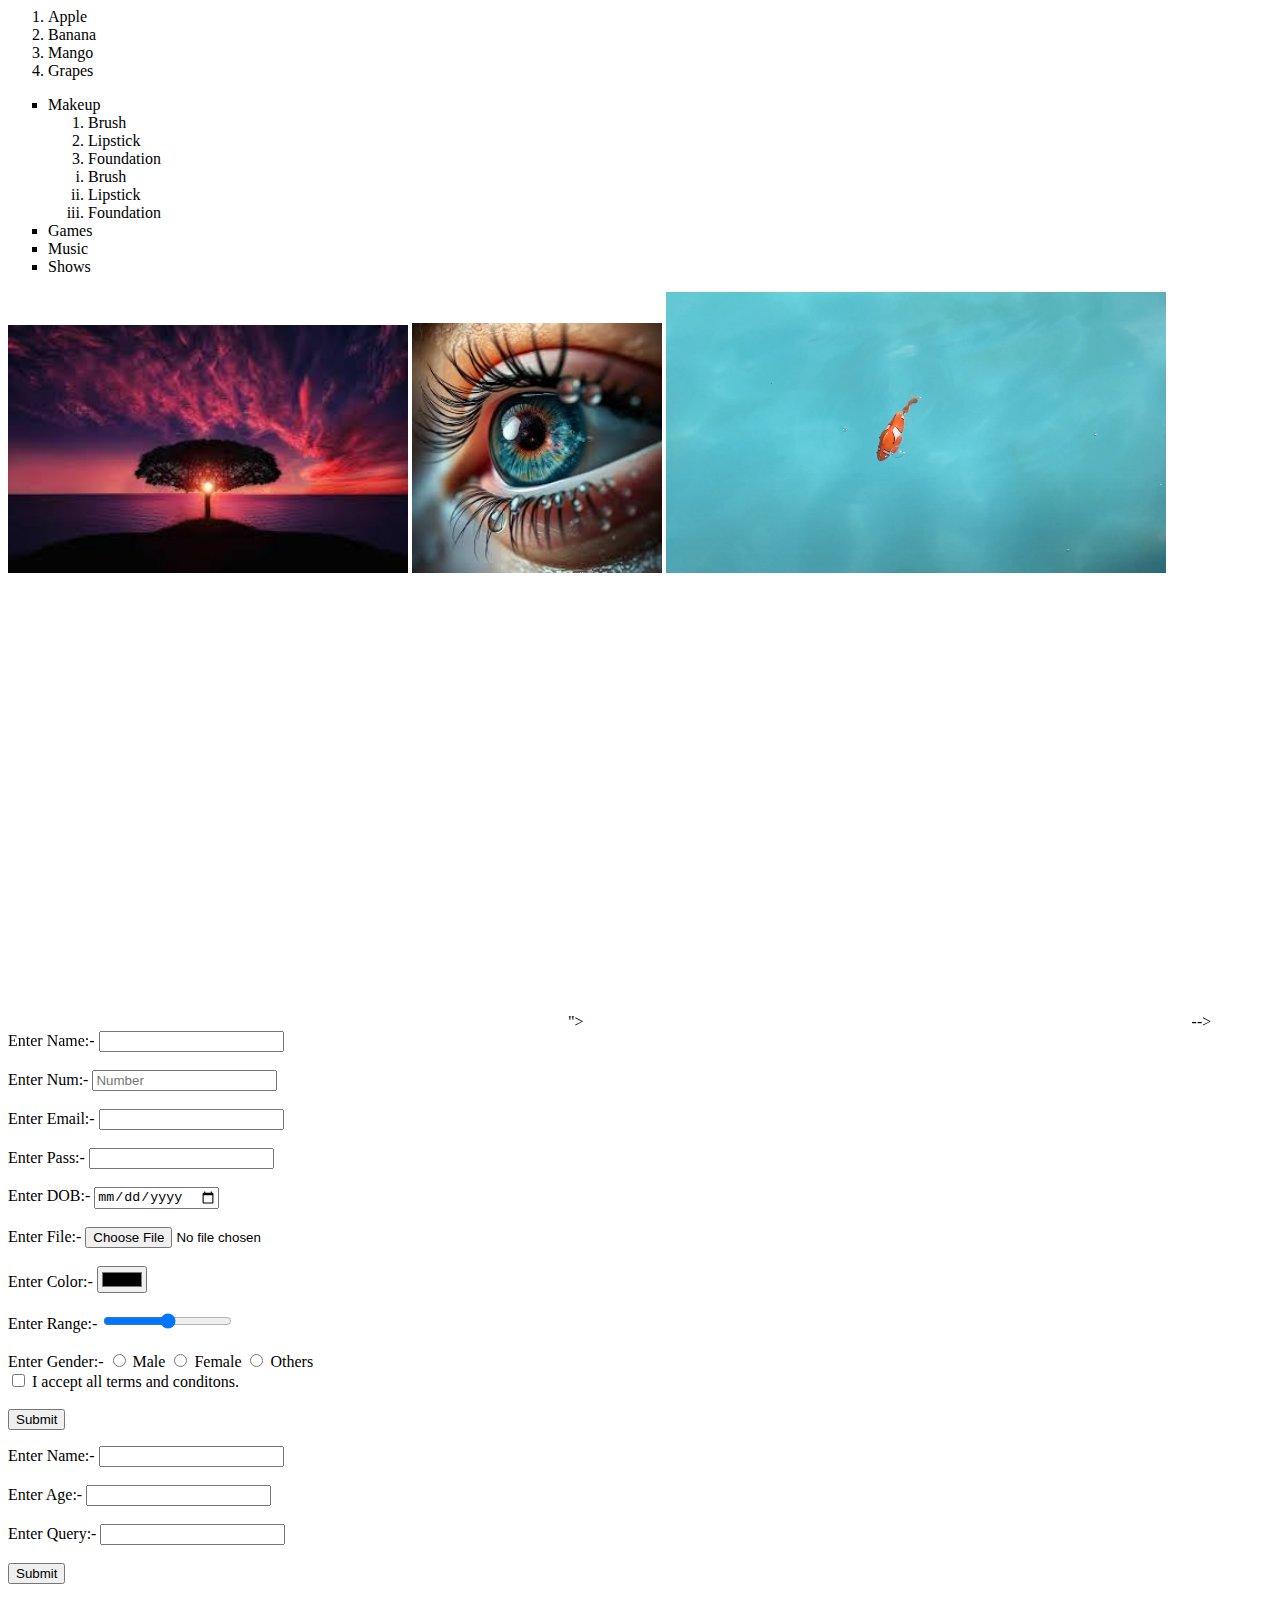
<file: index.html>
<html>
  <head>
    <title>Cybrom</title>
  </head>

  <body>
    <!-- Block tag=> h1..h6 , p , ol -->
    <!-- Inline tag=> i , b , u , sub , sup -->

    <!-- Attributes name=""     it gives additional information about tag -->

    <!-- <h1>Hello World</h1>

      <!-- A , a , i , I , 1 -->
    <ol type="1">
      <li>Apple</li>
      <li>Banana</li>
      <li>Mango</li>
      <li>Grapes</li>
    </ol>
    <ul type="square">  <!--disc,circle,square-->
      <li>Makeup
        <ol>
          <li>Brush</li>
          <li>Lipstick</li>
          <li>Foundation</li>
        </ol>
        <ol type="i">
          <li>Brush</li>
          <li>Lipstick</li>
          <li>Foundation</li>
        </ol>
      </li>
      <li>Games</li>
      <li>Music</li>
      <li>Shows</li>
    </ul>
    <img src="[data-uri]" alt="" width="400px">
    <img src="eye.jpg" alt="Eye image here" width="250px">
    <video src="video.mp4" width="500px" controls muted autoplay loop poster="eye.jpg" ></video>
    <iframe width="560" height="315" src="https://www.youtube.com/embed/Igfn6OHftwE?si=EwhAZXKHL7-mb6_S" title="YouTube video player" frameborder="0" allow="accelerometer; autoplay; clipboard-write; encrypted-media; gyroscope; picture-in-picture; web-share" referrerpolicy="strict-origin-when-cross-origin" allowfullscreen></iframe>">
    <iframe src="https://www.google.com/maps/embed?pb=!1m18!1m12!1m3!1d14664.934285915373!2d77.43359444999997!3d23.23458605000001!2m3!1f0!2f0!3f0!3m2!1i1024!2i768!4f13.1!3m3!1m2!1s0x397c4269deb07df9%3A0xfee61a854a2e5374!2z4KSu4KS54KS-4KSw4KS-4KSj4KS-IOCkquCljeCksOCkpOCkvuCkqiDgpKjgpJfgpLAsIOCkreCli-CkquCkvuCksiwg4KSu4KSn4KWN4KSvIOCkquCljeCksOCkpuClh-Cktg!5e0!3m2!1shi!2sin!4v1739601997433!5m2!1shi!2sin" width="600" height="450" style="border:0;" allowfullscreen="" loading="lazy" referrerpolicy="no-referrer-when-downgrade"></iframe> -->

    <form>
      Enter Name:- <input type="text" required> <br> <br>
      Enter Num:- <input type="number" placeholder="Number"> <br> <br>
      Enter Email:- <input type="email"> <br> <br>
      Enter Pass:- <input type="password"> <br> <br>
      Enter DOB:- <input type="date"> <br> <br>
      Enter File:- <input type="file"> <br> <br>
      Enter Color:- <input type="color"> <br> <br>
      Enter Range:- <input type="range"> <br> <br>
      Enter Gender:- <input type="radio" name="gender"> Male
                     <input type="radio" name="gender"> Female
                     <input type="radio" name="gender"> Others
      <br>
      <input type="checkbox"> I accept all terms and conditons.                

      <br><br><input type="submit">
      
    </form>

    <form action="https://api.web3forms.com/submit" method="POST">

      <input type="hidden" name="access_key" value="f8cd21db-37b4-40c1-8283-33cfc28b452d">
      Enter Name:- <input type="text" name="Name"> <br> <br>
      Enter Age:- <input type="text" name="Age"> <br> <br>
      Enter Query:- <input type="text" name="Message"> <br> <br>

      <input type="checkbox" name="botcheck" class="hidden" style="display: none;">

      <input type="submit" >
    
    </form>

   

  </body>
</html>
</file>
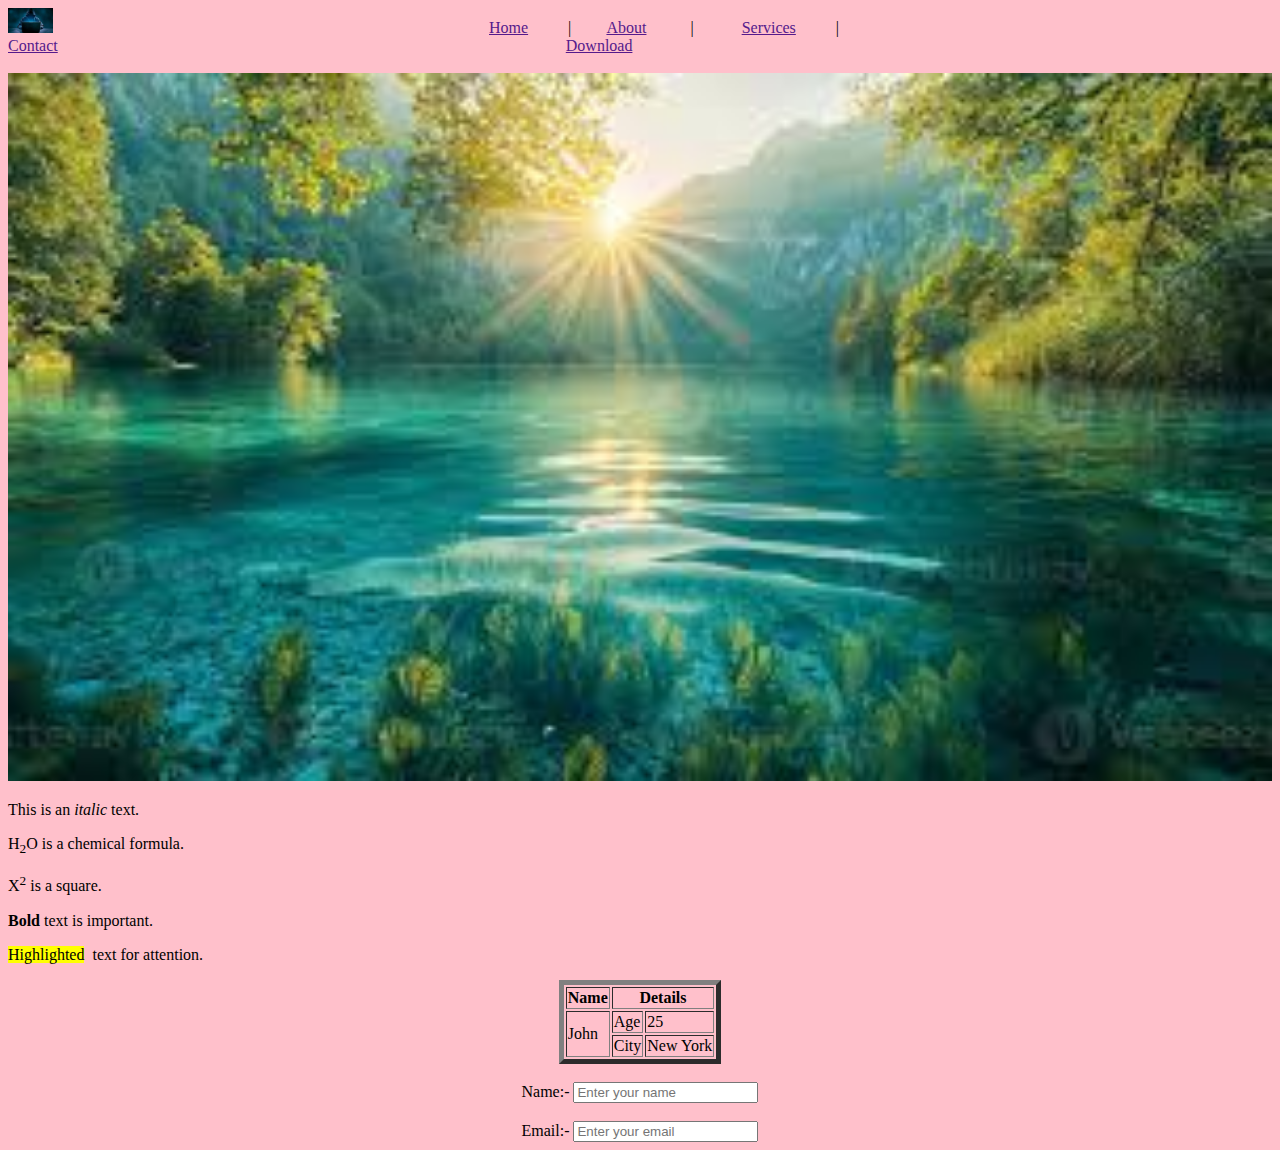
<file: first test/index.html>
<!DOCTYPE html>
<html lang="en">
<head>
  <meta charset="UTF-8">
  <meta name="viewport" content="width=device-width, initial-scale=1.0">
  <title>Document</title>
</head>
<body bgcolor="pink">
  <img src="hacker-image.jpg" alt="hacker image" width="45">&nbsp;&nbsp;&nbsp;&nbsp;&nbsp;&nbsp;&nbsp;&nbsp;&nbsp;&nbsp;&nbsp;&nbsp;&nbsp;&nbsp;&nbsp;&nbsp;&nbsp;&nbsp;&nbsp;&nbsp;&nbsp;&nbsp;&nbsp;&nbsp;&nbsp;&nbsp;&nbsp;&nbsp;&nbsp;&nbsp;&nbsp;&nbsp;&nbsp;&nbsp;&nbsp;&nbsp;&nbsp;&nbsp;&nbsp;&nbsp;&nbsp;&nbsp;&nbsp;&nbsp;&nbsp;&nbsp;&nbsp;&nbsp;&nbsp;&nbsp;&nbsp;&nbsp;&nbsp;&nbsp;&nbsp;&nbsp;&nbsp;&nbsp;&nbsp;&nbsp;&nbsp;&nbsp;&nbsp;&nbsp;&nbsp;&nbsp;&nbsp;&nbsp;&nbsp;&nbsp;&nbsp;&nbsp;&nbsp;&nbsp;&nbsp;&nbsp;&nbsp;&nbsp;&nbsp;&nbsp;&nbsp;&nbsp;&nbsp;&nbsp;&nbsp;&nbsp;&nbsp;&nbsp;&nbsp;&nbsp;&nbsp;&nbsp;&nbsp;&nbsp;&nbsp;&nbsp;&nbsp;&nbsp;&nbsp;&nbsp;&nbsp;&nbsp;&nbsp;&nbsp;&nbsp;&nbsp;&nbsp;&nbsp; 
  <a href="">Home</a>&nbsp;&nbsp;&nbsp;&nbsp;&nbsp;&nbsp;&nbsp;&nbsp;&nbsp;&nbsp;|&nbsp;&nbsp;&nbsp;&nbsp;&nbsp;&nbsp;&nbsp;&nbsp;
  <a href="">About</a>&nbsp;&nbsp;&nbsp;&nbsp;&nbsp;&nbsp;&nbsp;&nbsp;&nbsp;&nbsp;&nbsp;|&nbsp;&nbsp;&nbsp;&nbsp;&nbsp;&nbsp;&nbsp;&nbsp;&nbsp;&nbsp;&nbsp;
  <a href="">Services</a>&nbsp;&nbsp;&nbsp;&nbsp;&nbsp;&nbsp;&nbsp;&nbsp;&nbsp;&nbsp;|&nbsp;&nbsp;&nbsp;&nbsp;&nbsp;&nbsp;&nbsp;&nbsp;&nbsp;&nbsp;
  <a href="">Contact</a>&nbsp;&nbsp;&nbsp;&nbsp;&nbsp;&nbsp;&nbsp;&nbsp;&nbsp;&nbsp;&nbsp;&nbsp;&nbsp;&nbsp;&nbsp;&nbsp;&nbsp;&nbsp;&nbsp;&nbsp;&nbsp;&nbsp;&nbsp;&nbsp;&nbsp;&nbsp;&nbsp;&nbsp;&nbsp;&nbsp;&nbsp;&nbsp;&nbsp;&nbsp;&nbsp;&nbsp;&nbsp;&nbsp;&nbsp;&nbsp;&nbsp;&nbsp;&nbsp;&nbsp;&nbsp;&nbsp;&nbsp;&nbsp;&nbsp;&nbsp;&nbsp;&nbsp;&nbsp;&nbsp;&nbsp;&nbsp;&nbsp;&nbsp;&nbsp;&nbsp;&nbsp;&nbsp;&nbsp;&nbsp;&nbsp;&nbsp;&nbsp;&nbsp;&nbsp;&nbsp;&nbsp;&nbsp;&nbsp;&nbsp;&nbsp;&nbsp;&nbsp;&nbsp;&nbsp;&nbsp;&nbsp;&nbsp;&nbsp;&nbsp;&nbsp;&nbsp;&nbsp;&nbsp;&nbsp;&nbsp;&nbsp;&nbsp;&nbsp;&nbsp;&nbsp;&nbsp;&nbsp;&nbsp;&nbsp;&nbsp;&nbsp;&nbsp;&nbsp;&nbsp;&nbsp;&nbsp;&nbsp;&nbsp;&nbsp;&nbsp;&nbsp;&nbsp;&nbsp;&nbsp;&nbsp;&nbsp;&nbsp;&nbsp;&nbsp;&nbsp;&nbsp;&nbsp;&nbsp;&nbsp;&nbsp;&nbsp;
  <a href="">Download</a>
  <br>
  <br>
  <img src="main-image.jpg" alt="" width="100%">
  <p>This is an<i>&nbsp;italic</i>&nbsp;text.</p>
  <p>H<sub>2</sub>O is a chemical formula.</p>
  <p>X<sup>2</sup> is a square.</p>
  <p><b>Bold</b>&nbsp;text is important.</p>
  <p><mark>Highlighted</mark>&nbsp; text for attention.</p>

  <table border="5" align="center">
    <tr>
      <th>Name</th>
      <th colspan="2">Details</th>
    </tr>
    <tr>
      <td rowspan="2">John</td>
      <td>Age</td>
      <td>25</td>
    </tr>
    <tr>
      <td>City</td>
      <td>New York</td>
    </tr>
  </table>
  <br>

  <form align="center">
    Name:- <input type="text" placeholder="Enter your name"></input>
    <br> <br>
    Email:- <input type="email" placeholder="Enter your email"></input>
  </form>
</body>
</html>
</file>
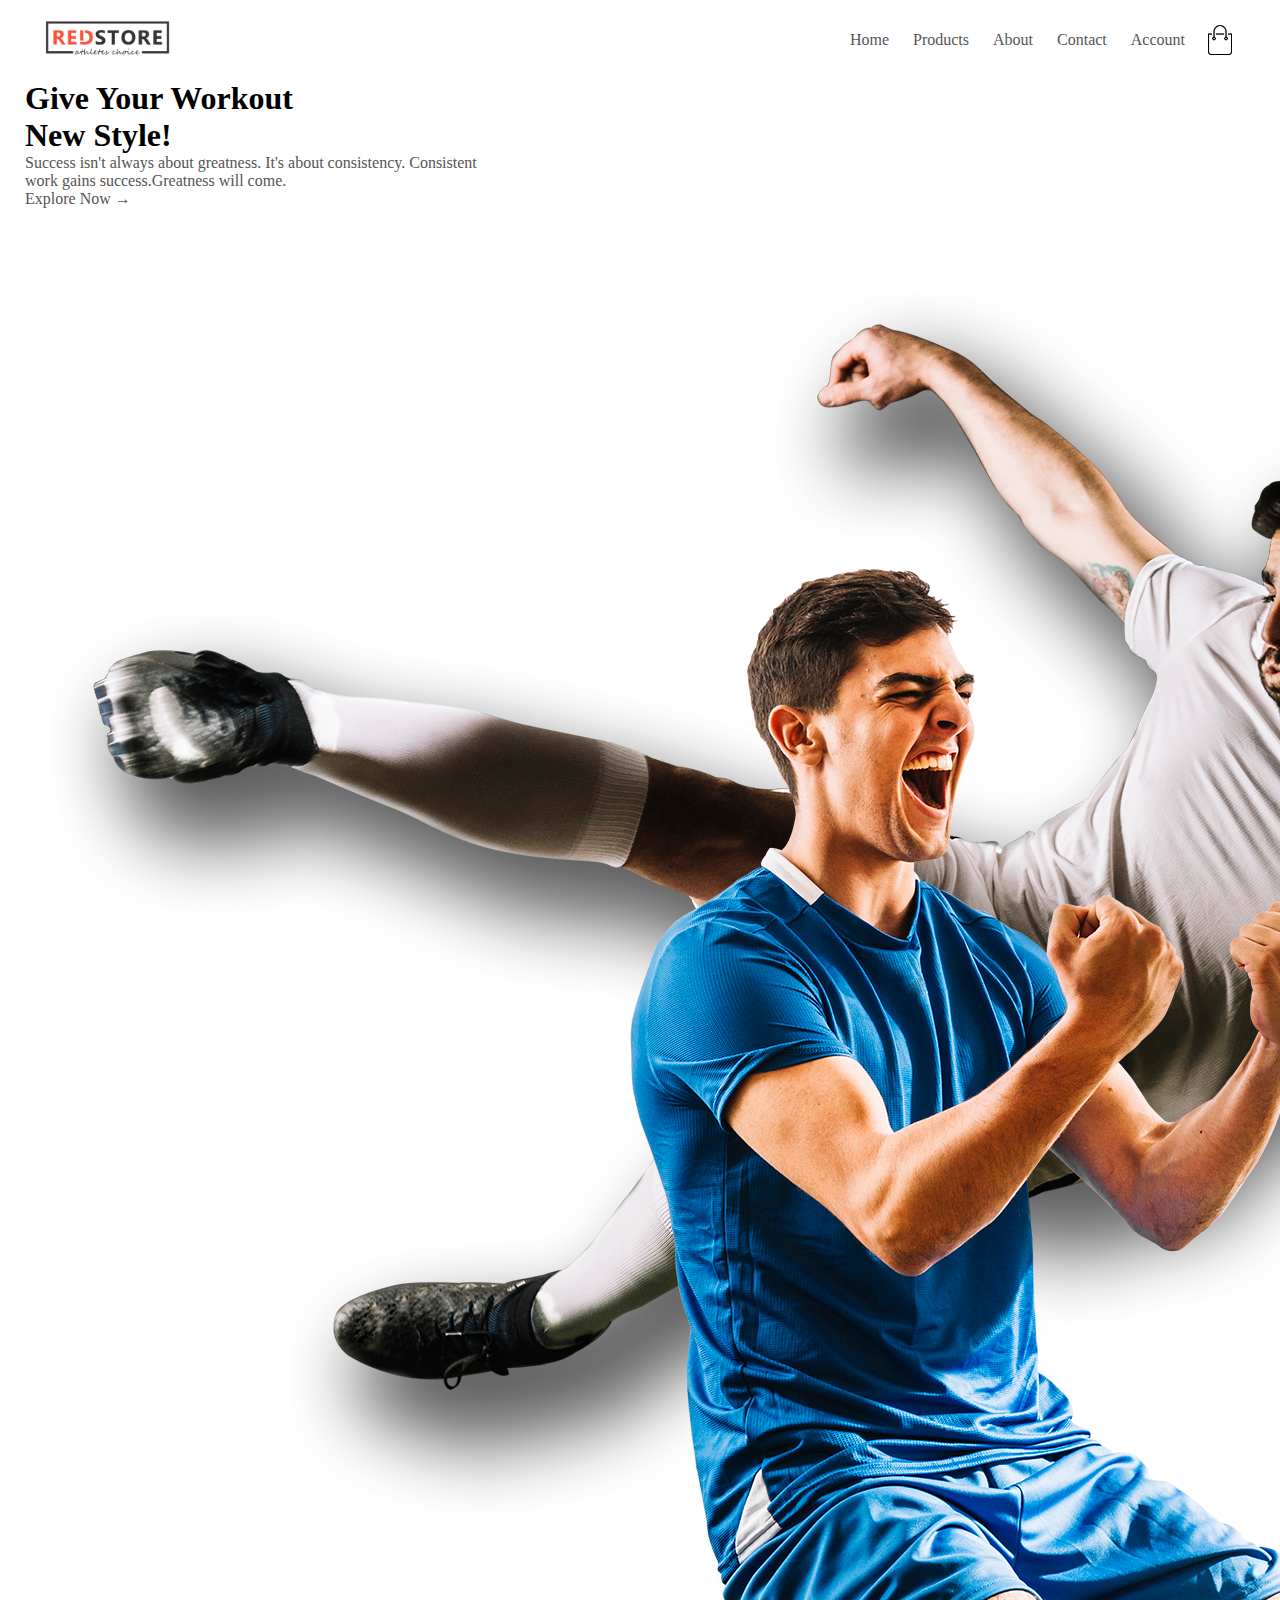
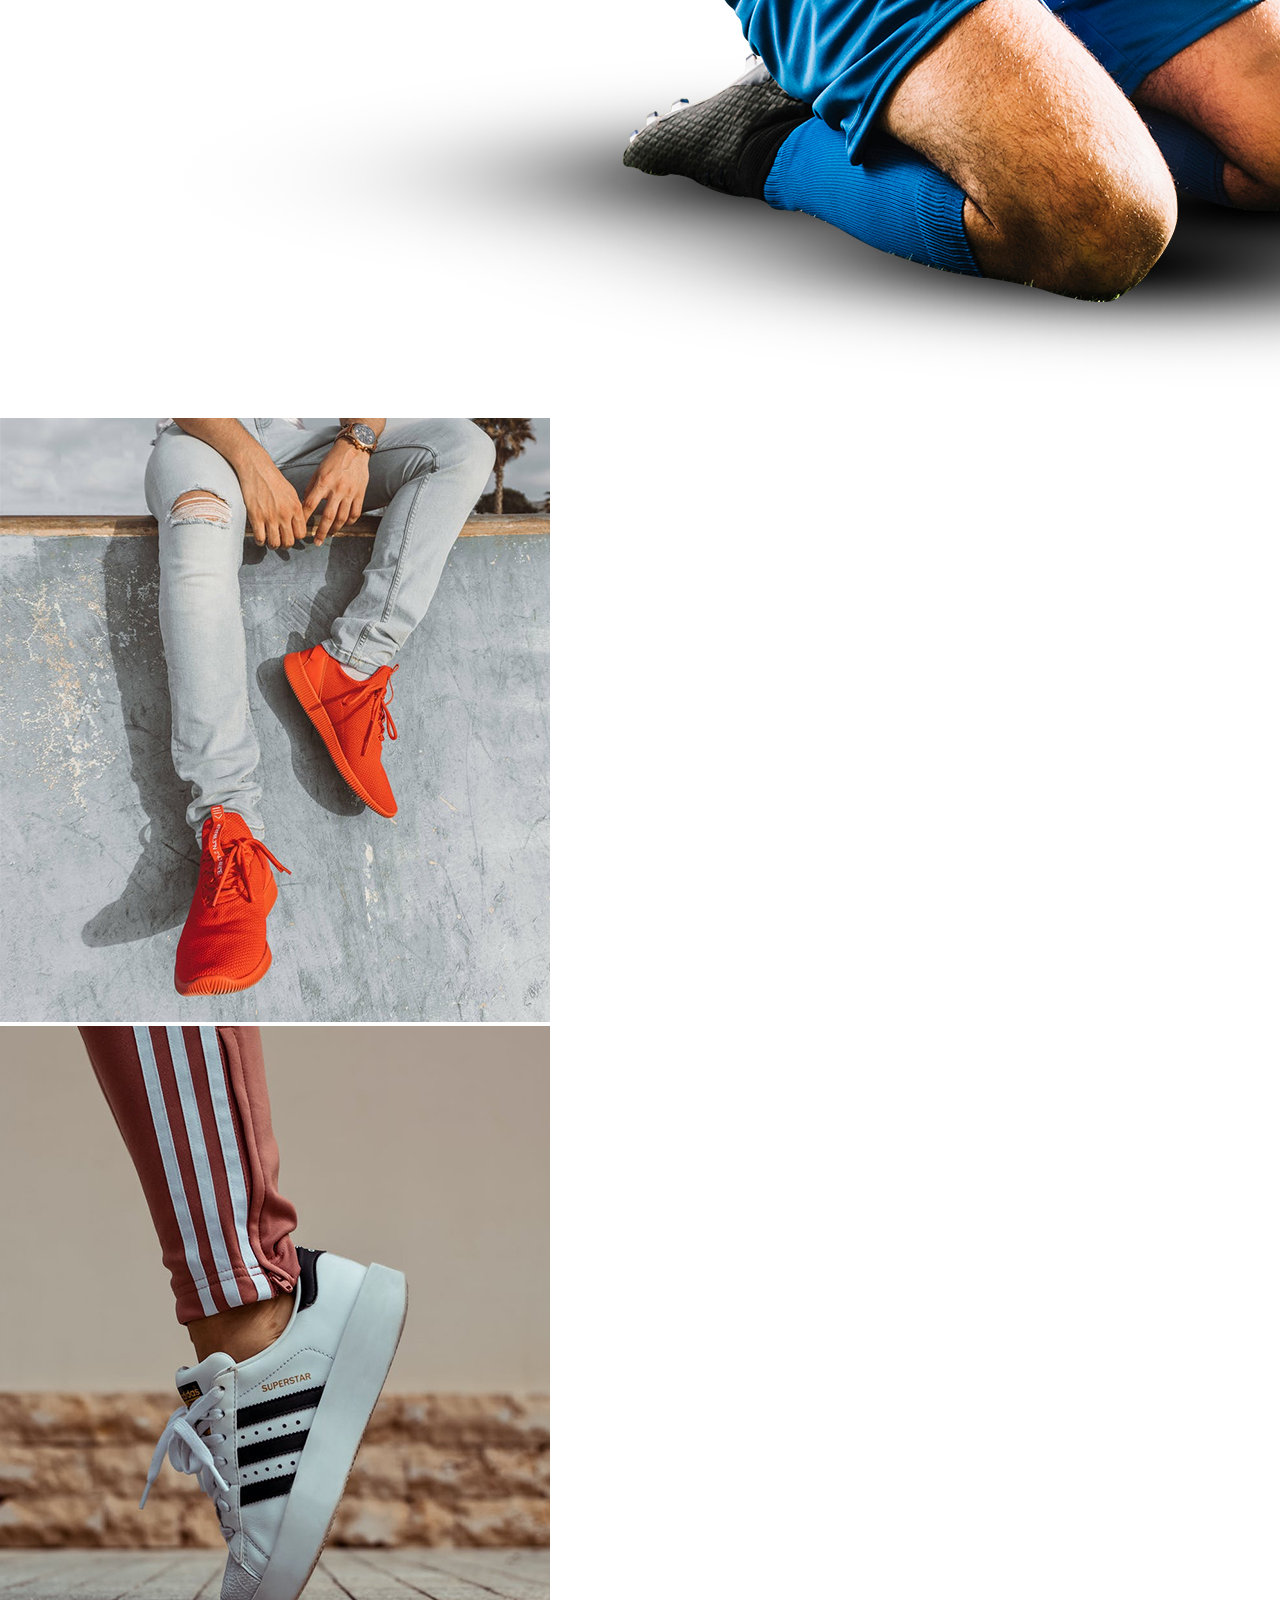
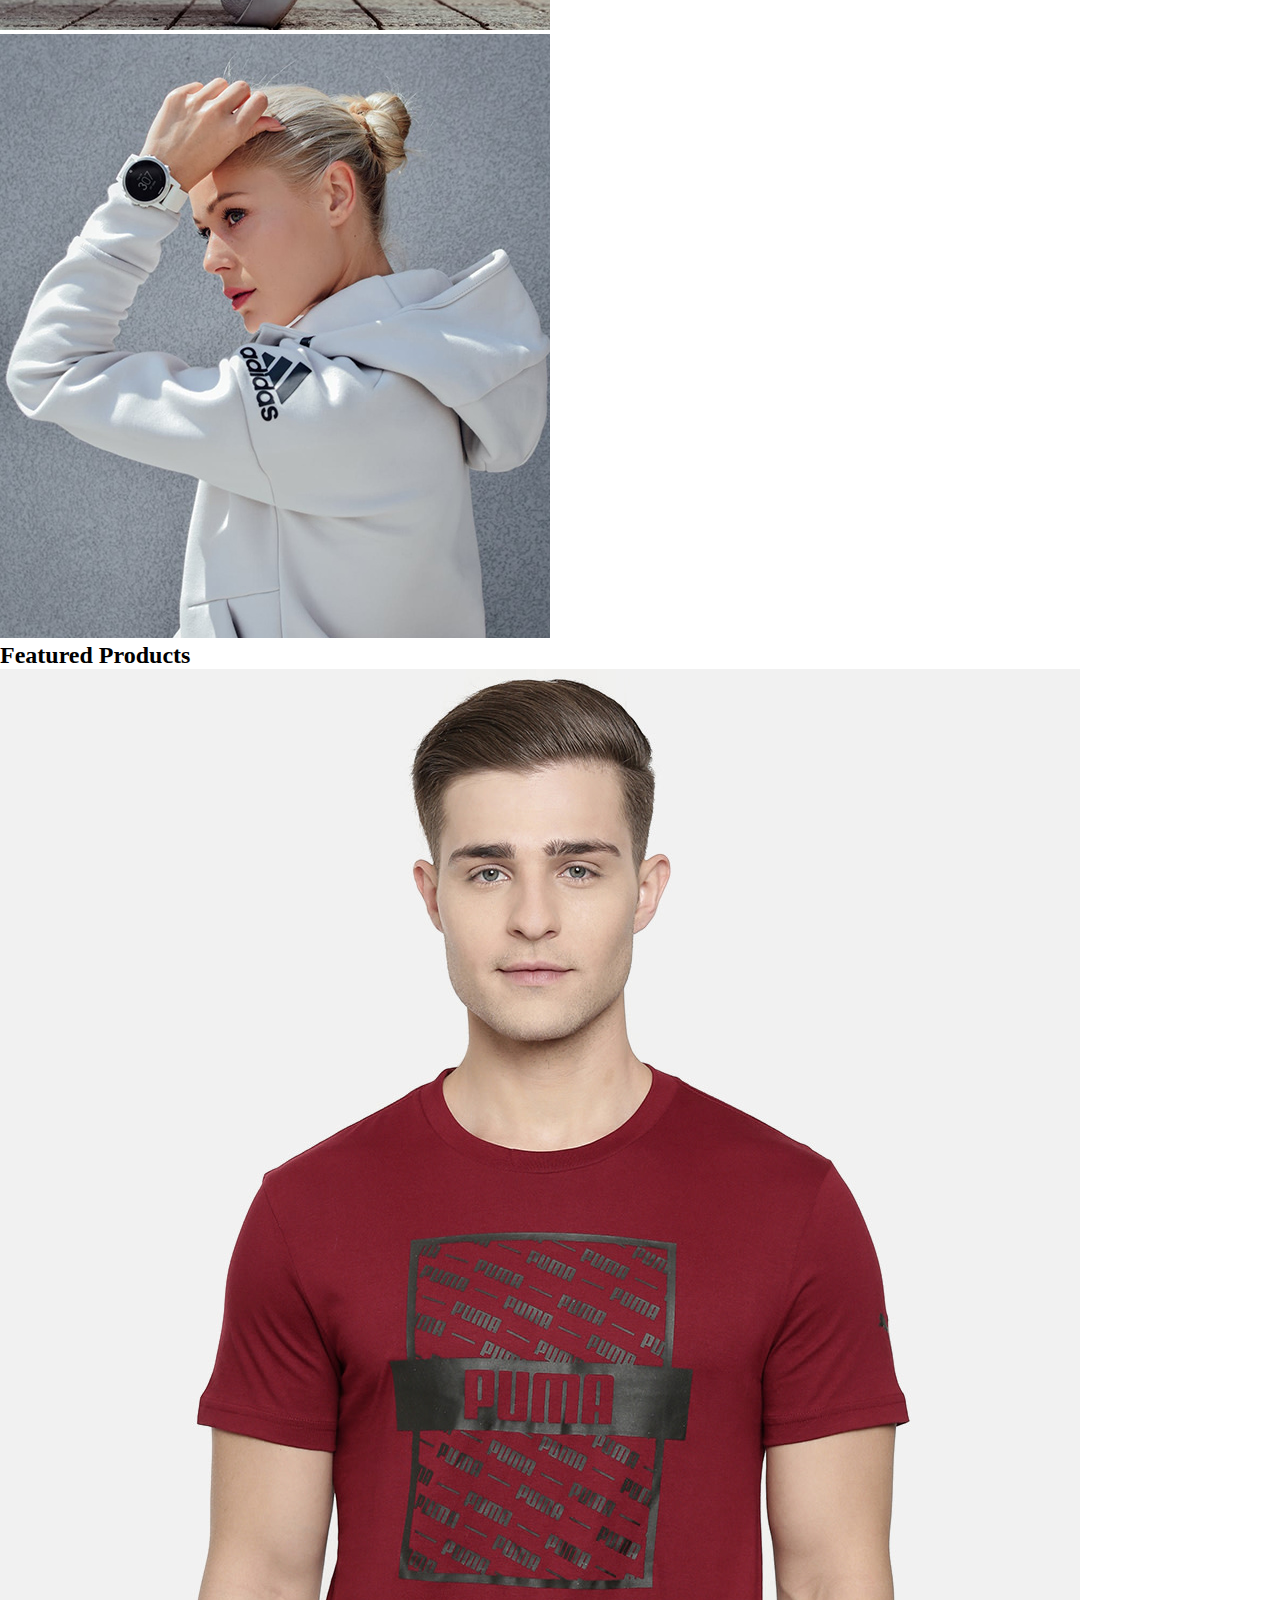
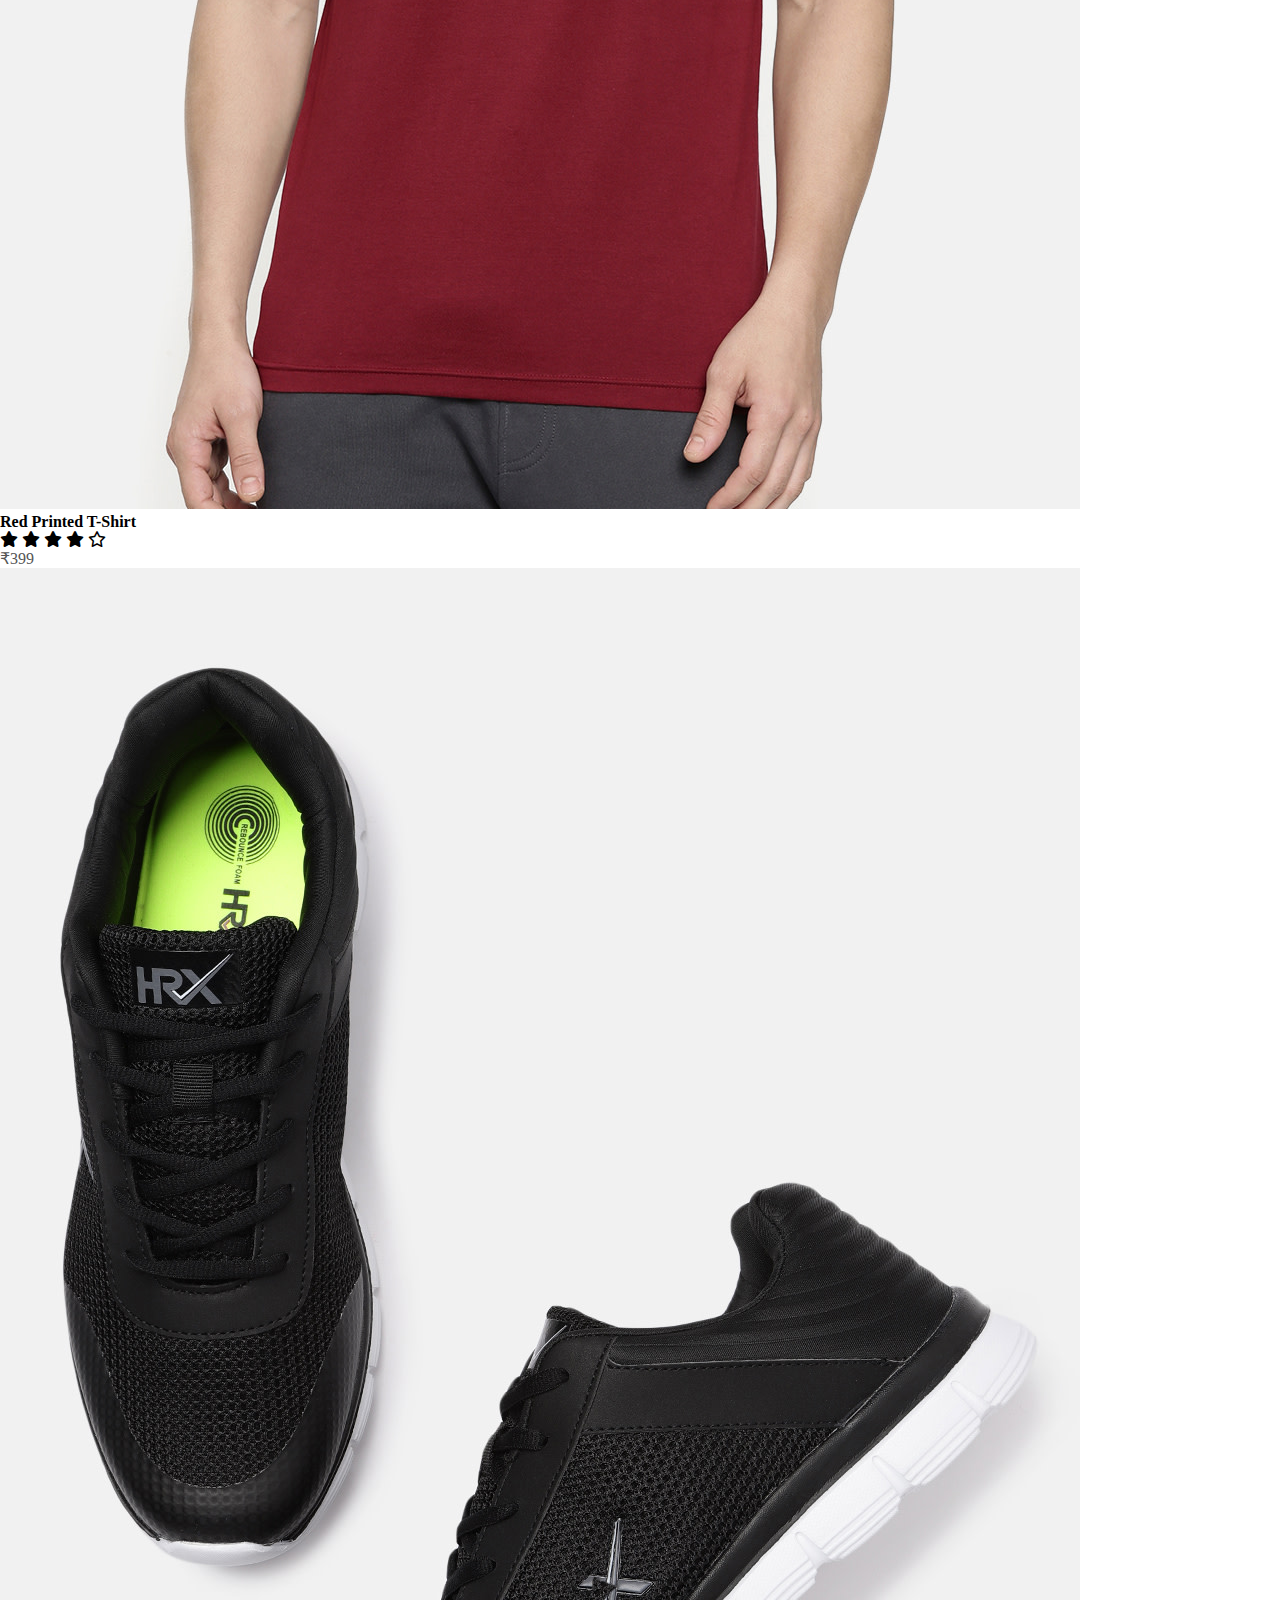
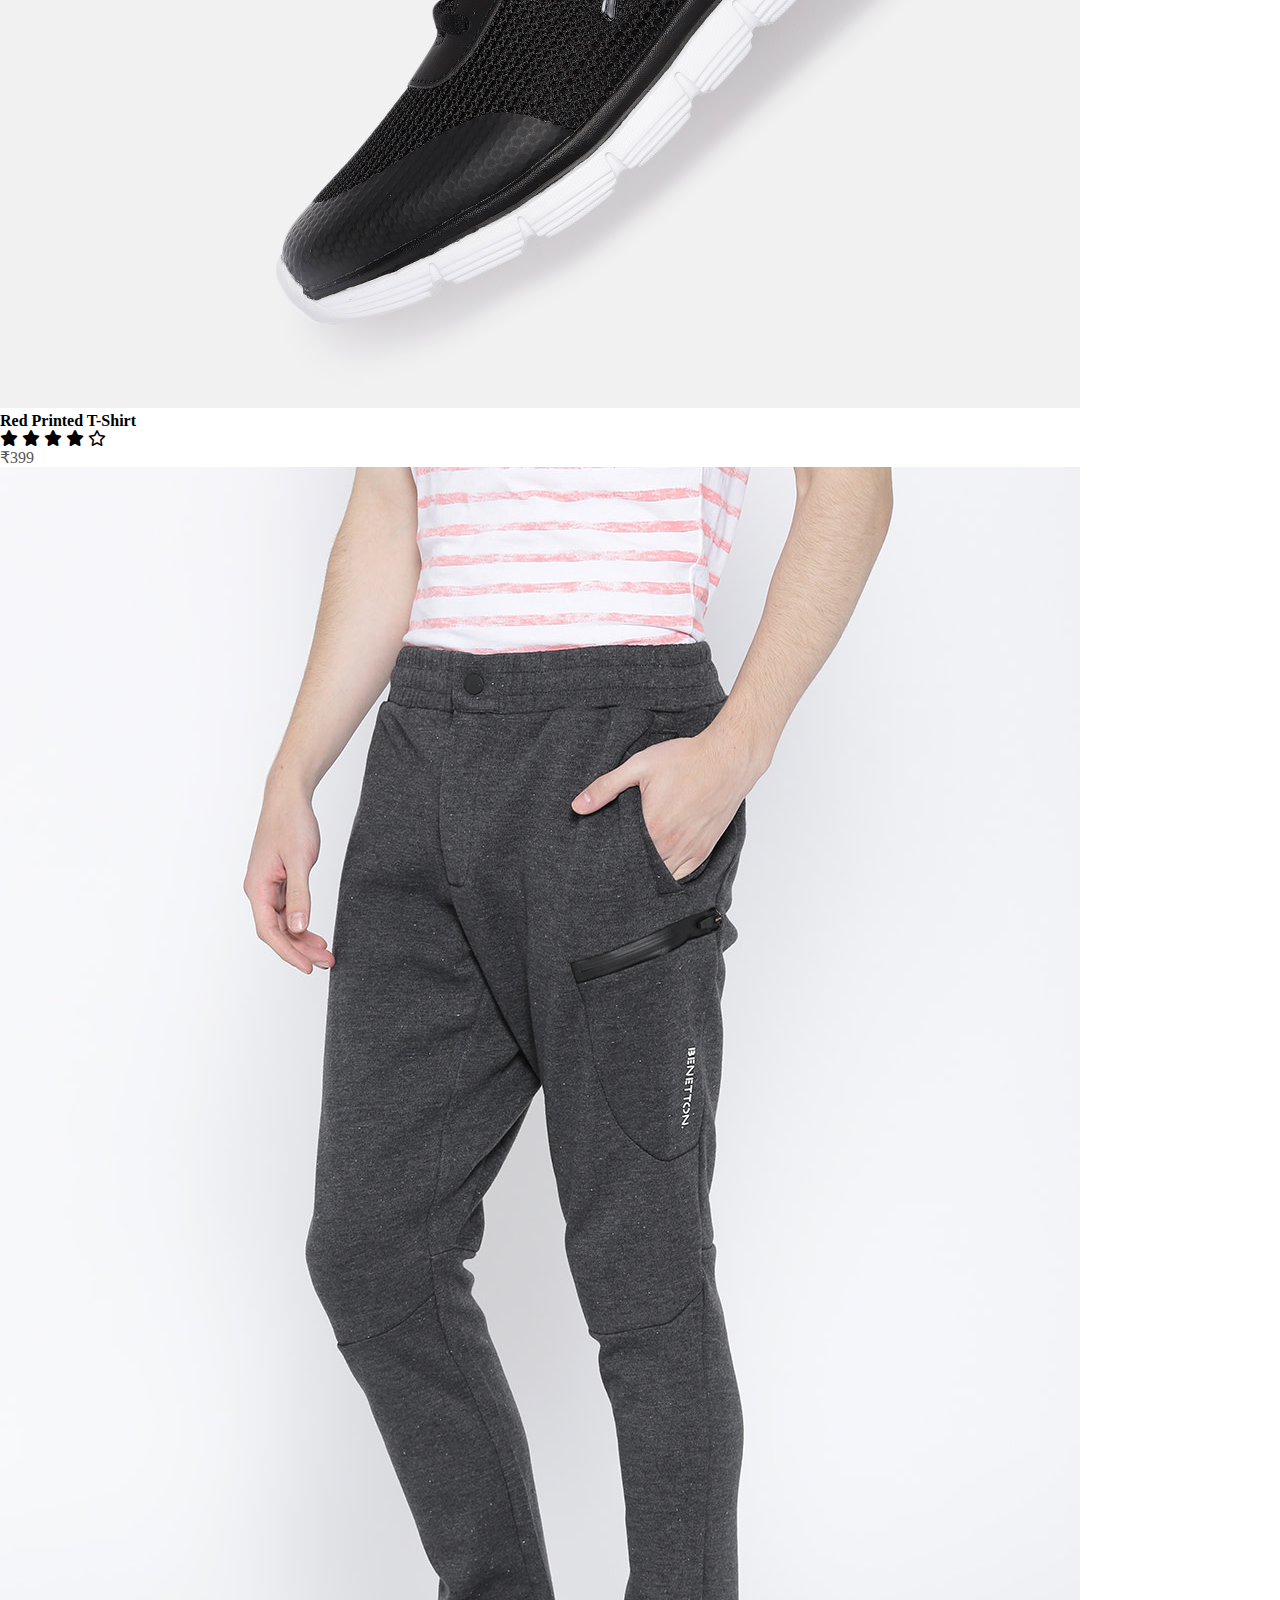
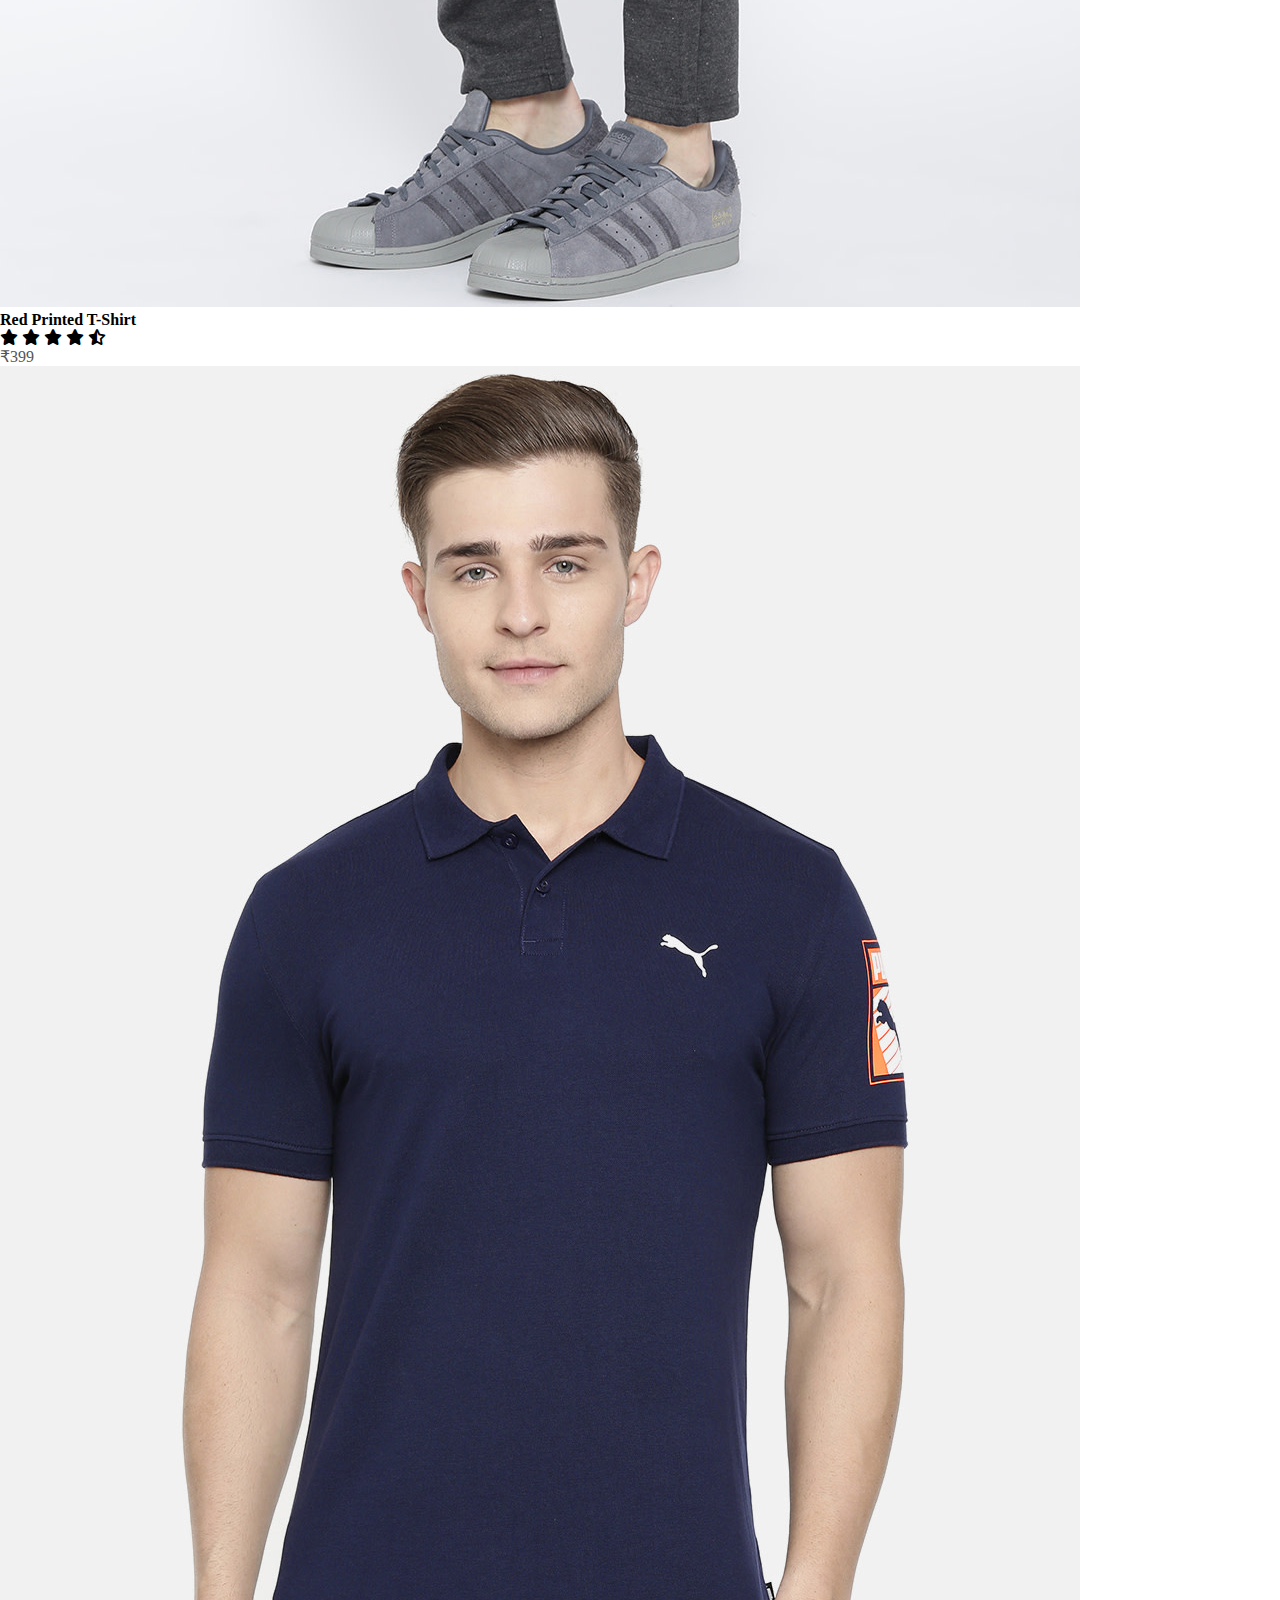
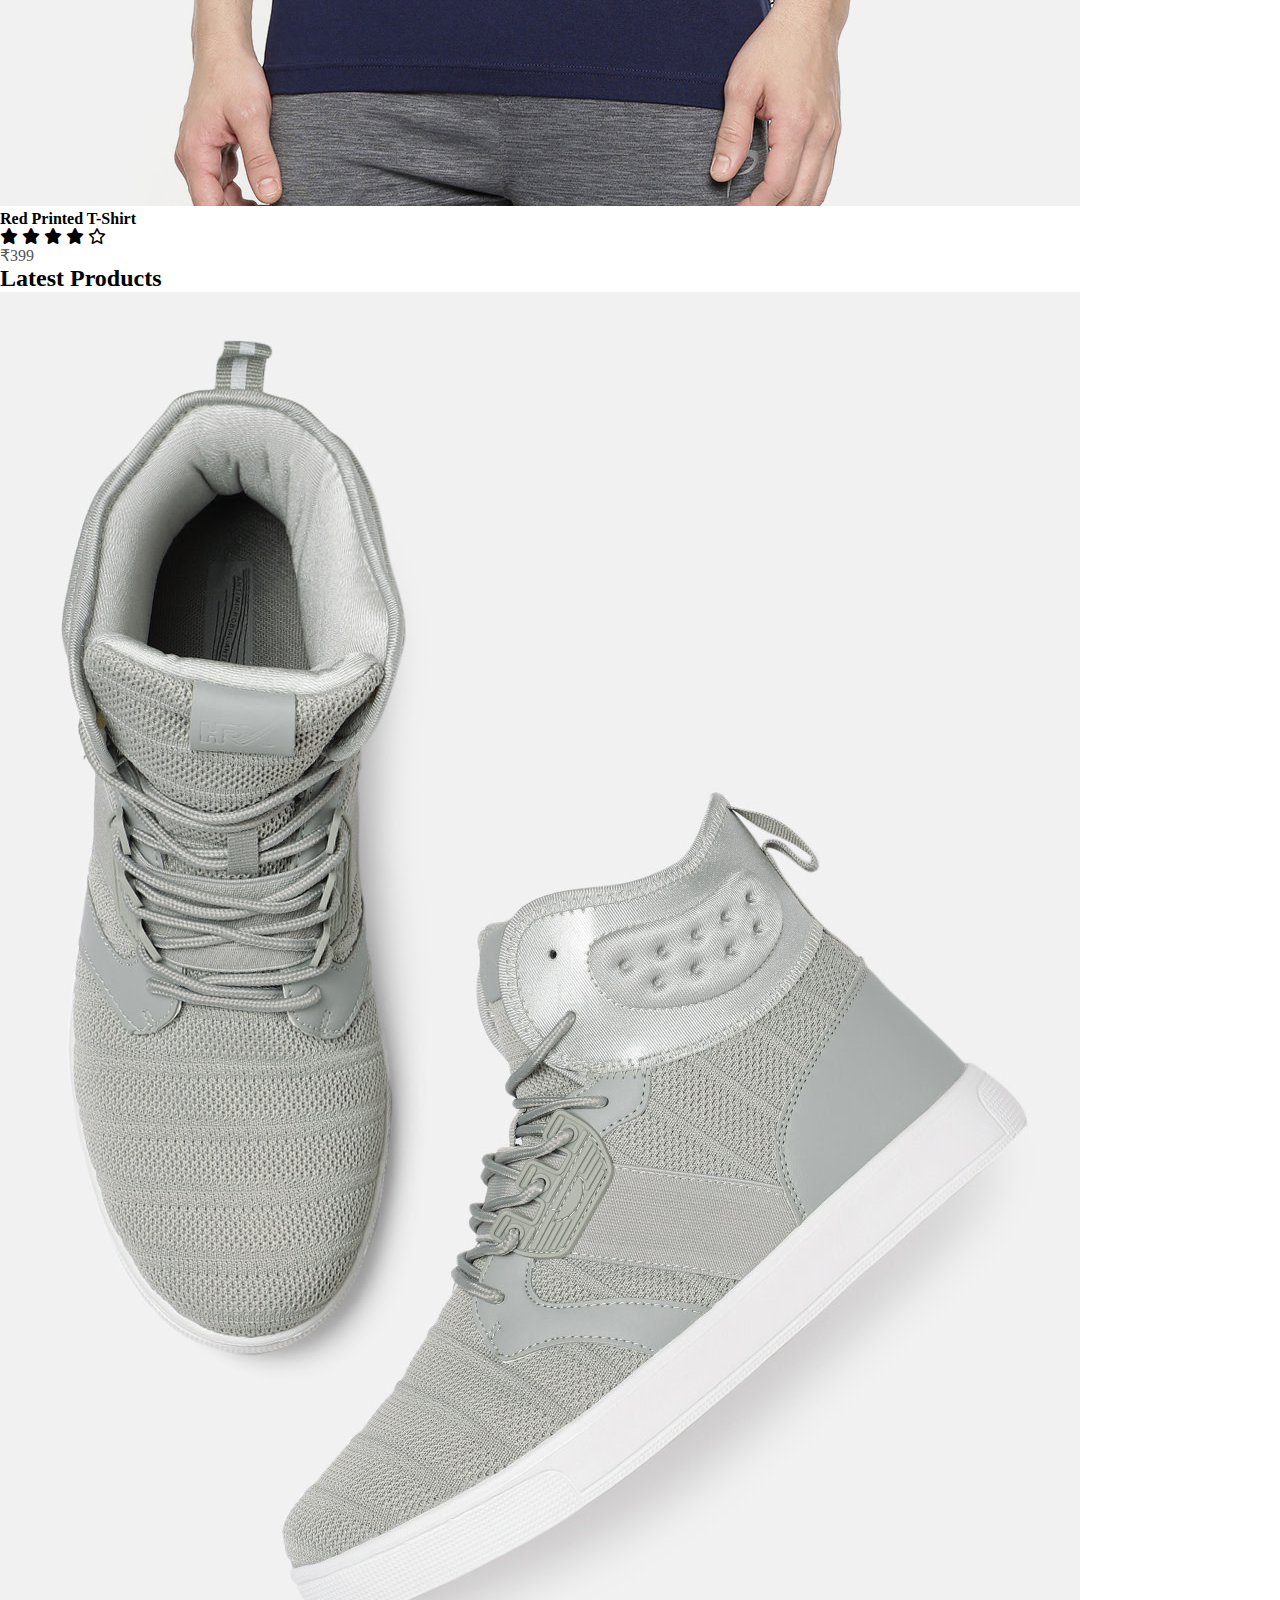
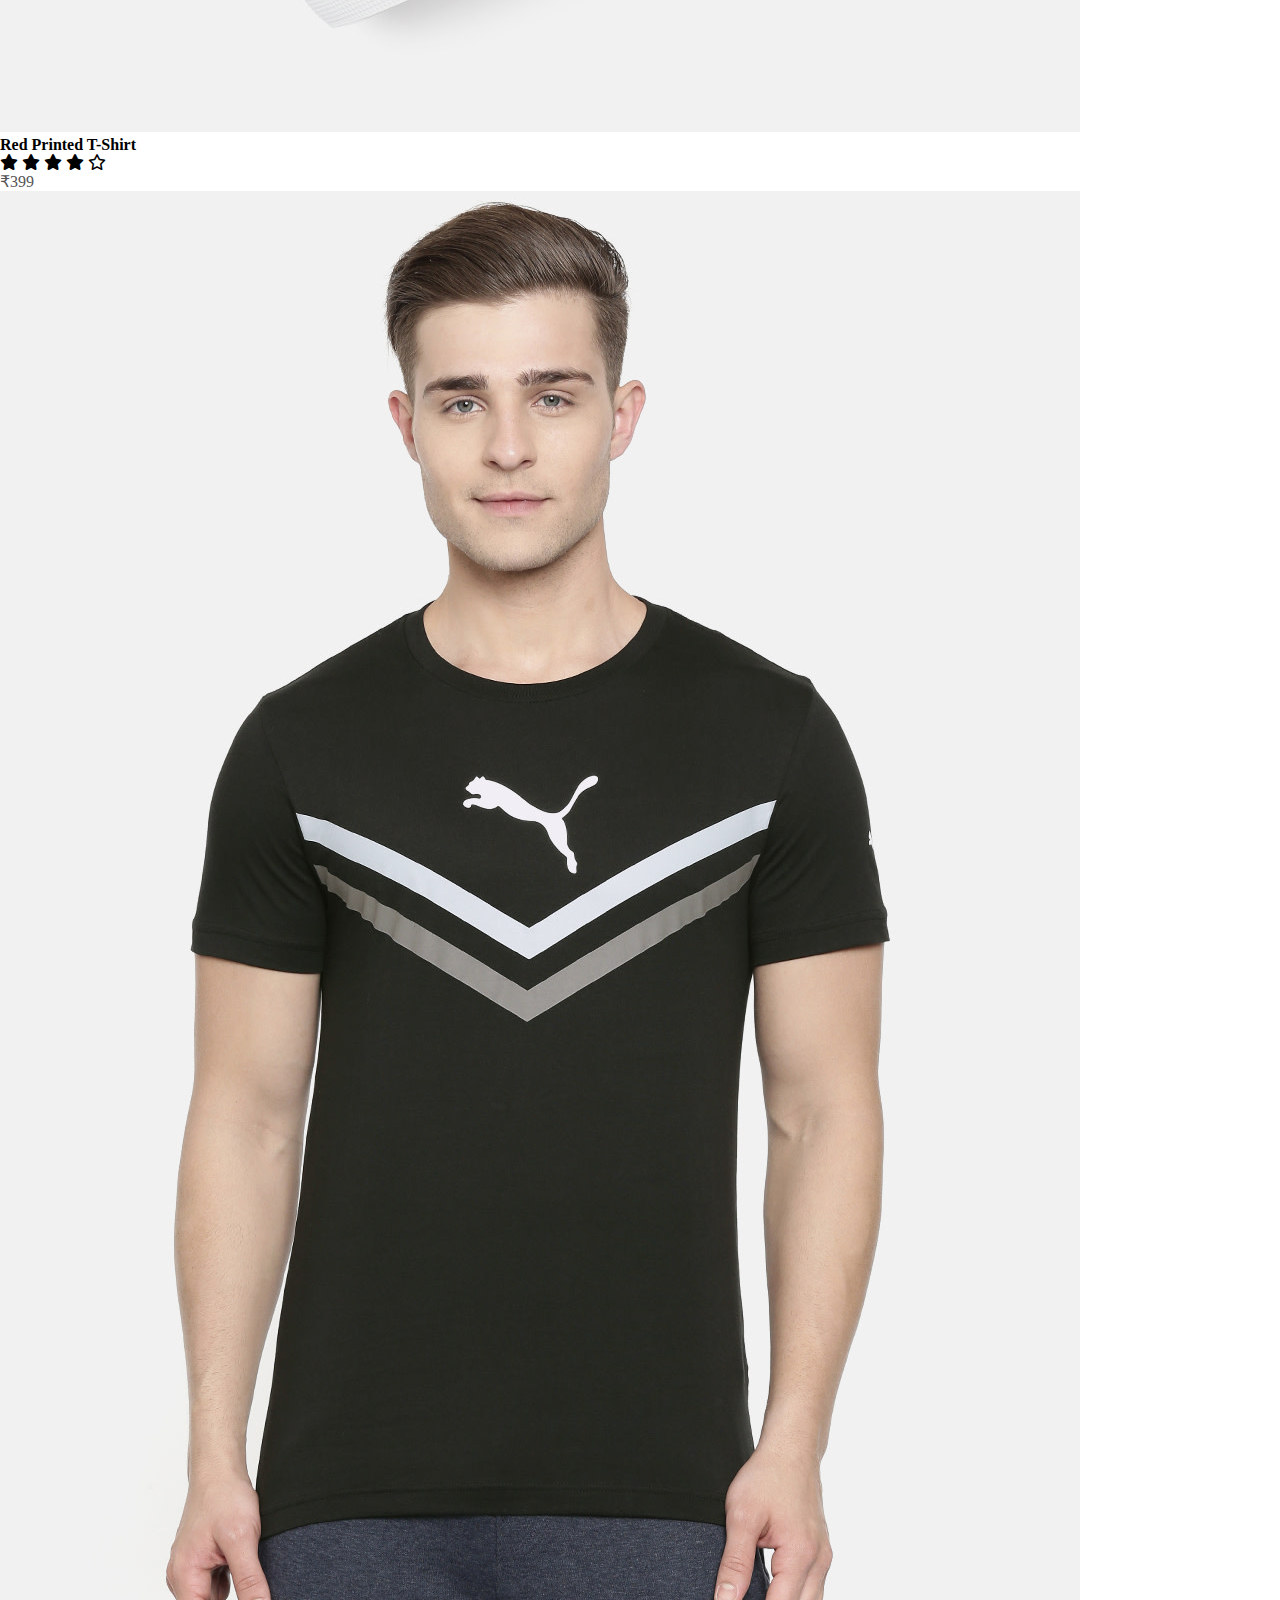
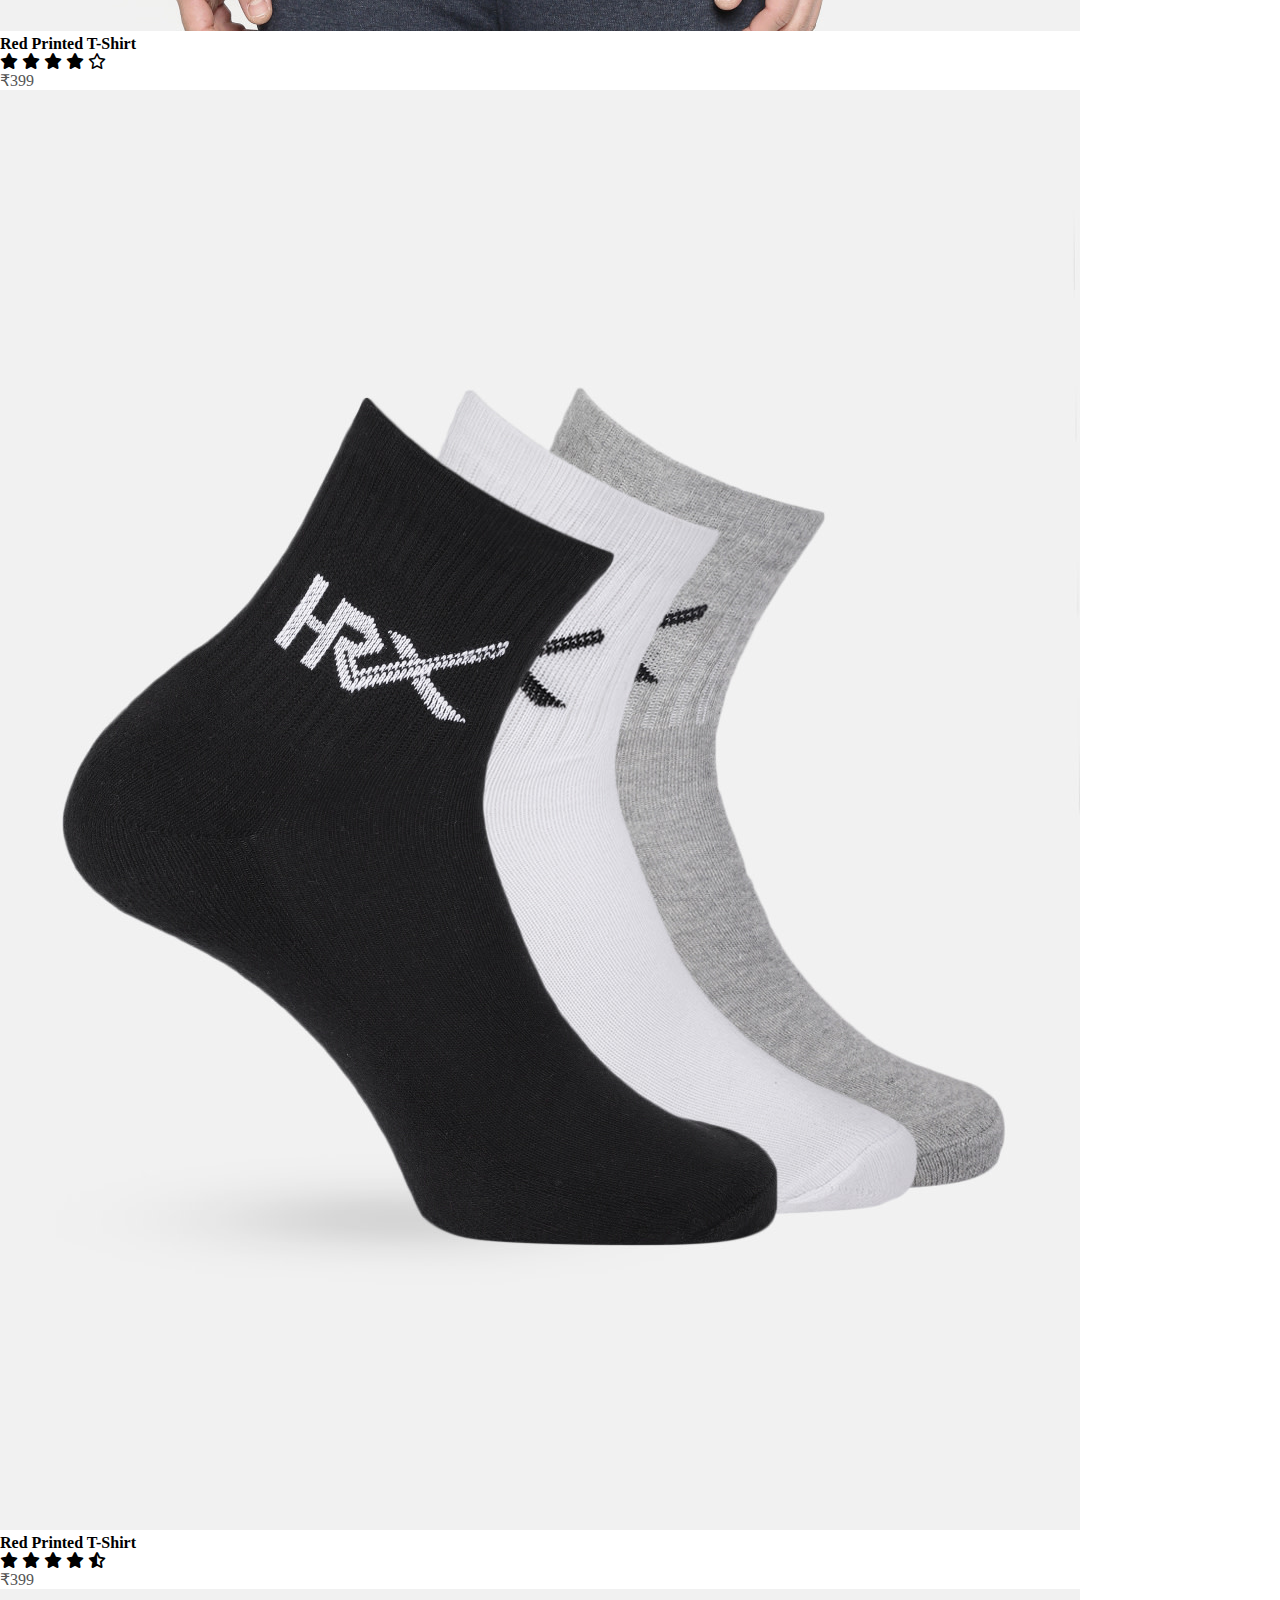
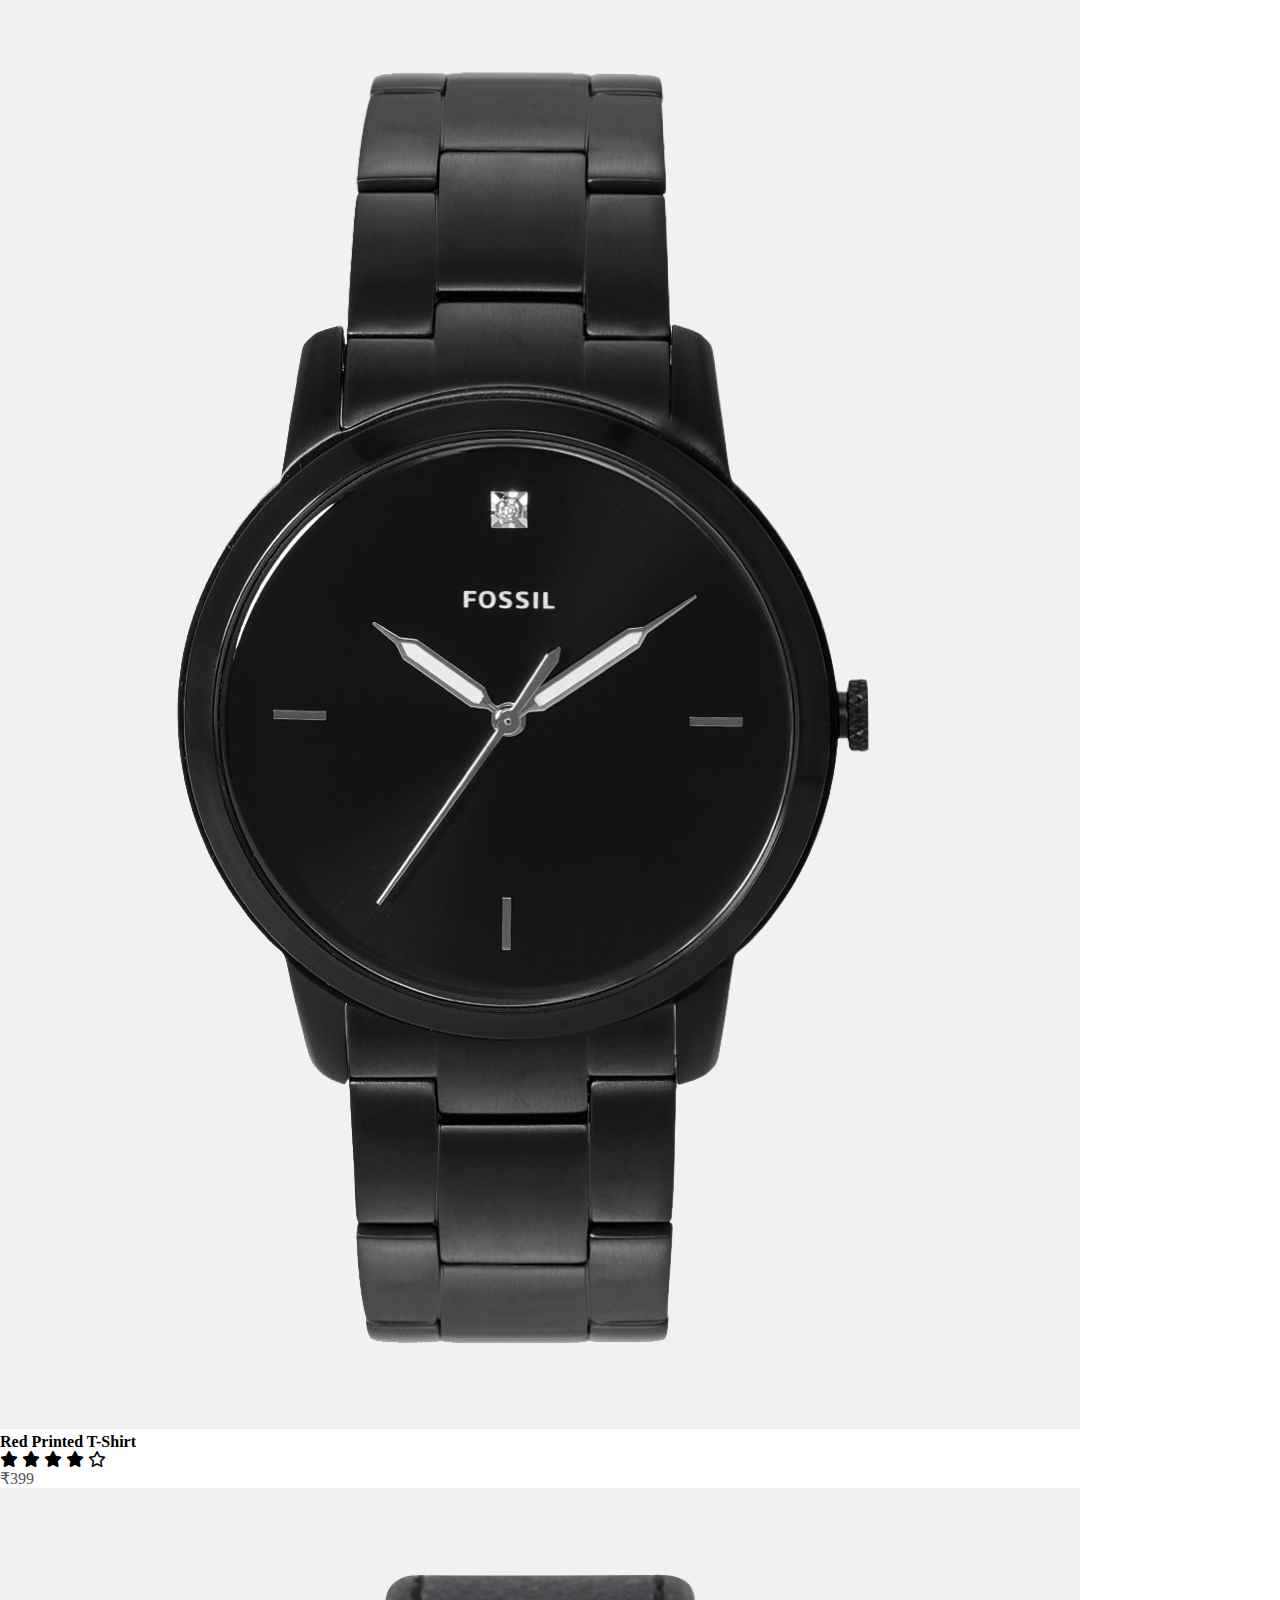
<file: New Project Folder/index.html>
<!DOCTYPE html>
<html lang="en">
<head>
  <meta charset="UTF-8">
  <meta name="viewport" content="width=device-width, initial-scale=1.0">
  <title>RedStore|Ecommerce Website</title>
  <link rel="stylesheet" href="style.css">
  <link href="https://fonts.googleapis.com/css2?family=Poppins:wght@300;400;500;600;700&display=swap" rel="stylesheet">
  <link rel="stylesheet" href="https://cdnjs.cloudflare.com/ajax/libs/font-awesome/6.7.2/css/all.min.css" integrity="sha512-Evv84Mr4kqVGRNSgIGL/F/aIDqQb7xQ2vcrdIwxfjThSH8CSR7PBEakCr51Ck+w+/U6swU2Im1vVX0SVk9ABhg==" crossorigin="anonymous" referrerpolicy="no-referrer"/>
</head>

<body>
  <header>
    <div class="container">
      <div class="navbar">
        <div class="logo">
          <img src="images/logo.png" width="125px">
        </div>
        <nav>
          <ul>
            <li><a href="">Home</a></li>
            <li><a href="">Products</a></li>
            <li><a href="">About</a></li>
            <li><a href="">Contact</a></li>
            <li><a href="">Account</a></li>
          </ul>
        </nav>
        <img src="images/cart.png" width="30px" height="30px">
      </div>
      <div class="row">
        <div class="col-2">
          <h1>Give Your Workout<br>New Style!</h1>
          <p>Success isn't always about greatness. It's about consistency. Consistent<br>work gains success.Greatness will come.</p>
          <a href="" class="btn">Explore Now &#8594</a>
        </div>
        <div class="col-2">
          <img src="images/image1.png">
        </div>
      </div>
    </div>
  </header>
  <main>
    <!-- ---------- featured categories ---------- -->

    <div class="categories">
      <div class="small-container">
        <div class="row">
          <div class="col-3">
            <img src="images/category-1.jpg">
          </div>
          <div class="col-3">
            <img src="images/category-2.jpg">
          </div>
          <div class="col-3">
            <img src="images/category-3.jpg">
          </div>
        </div>
      </div>
    </div>

    <!-- ---------- featured products ---------- -->
     <div class="small-container">
      <h2 class="title">Featured Products</h2>
      <div class="row">
        <div class="col-4">
          <a href="product-details.html"><img src="images/product-1.jpg"></a>
          <h4>Red Printed T-Shirt</h4>
          <div class="rating">
            <i class="fa-solid fa-star"></i>
            <i class="fa-solid fa-star"></i>
            <i class="fa-solid fa-star"></i>
            <i class="fa-solid fa-star"></i>
            <i class="fa-regular fa-star"></i>
          </div>
          <p>₹399</p>
        </div>
        <div class="col-4">
          <img src="images/product-2.jpg">
          <h4>Red Printed T-Shirt</h4>
          <div class="rating">
            <i class="fa-solid fa-star"></i>
            <i class="fa-solid fa-star"></i>
            <i class="fa-solid fa-star"></i>
            <i class="fa-solid fa-star"></i>
            <i class="fa-regular fa-star"></i>
          </div>
          <p>₹399</p>
        </div>
        <div class="col-4">
          <img src="images/product-3.jpg">
          <h4>Red Printed T-Shirt</h4>
          <div class="rating">
            <i class="fa-solid fa-star"></i>
            <i class="fa-solid fa-star"></i>
            <i class="fa-solid fa-star"></i>
            <i class="fa-solid fa-star"></i>
            <i class="fa-solid fa-star-half-stroke"></i>
          </div>
          <p>₹399</p>
        </div>
        <div class="col-4">
          <img src="images/product-4.jpg">
          <h4>Red Printed T-Shirt</h4>
          <div class="rating">
            <i class="fa-solid fa-star"></i>
            <i class="fa-solid fa-star"></i>
            <i class="fa-solid fa-star"></i>
            <i class="fa-solid fa-star"></i>
            <i class="fa-regular fa-star"></i>
          </div>
          <p>₹399</p>
        </div>
      </div>
      <h2 class="title">Latest Products</h2>
      <div class="row">
        <div class="col-4">
          <a href="product-details.html"><img src="images/product-5.jpg"></a>
          <h4>Red Printed T-Shirt</h4>
          <div class="rating">
            <i class="fa-solid fa-star"></i>
            <i class="fa-solid fa-star"></i>
            <i class="fa-solid fa-star"></i>
            <i class="fa-solid fa-star"></i>
            <i class="fa-regular fa-star"></i>
          </div>
          <p>₹399</p>
        </div>
        <div class="col-4">
          <img src="images/product-6.jpg">
          <h4>Red Printed T-Shirt</h4>
          <div class="rating">
            <i class="fa-solid fa-star"></i>
            <i class="fa-solid fa-star"></i>
            <i class="fa-solid fa-star"></i>
            <i class="fa-solid fa-star"></i>
            <i class="fa-regular fa-star"></i>
          </div>
          <p>₹399</p>
        </div>
        <div class="col-4">
          <img src="images/product-7.jpg">
          <h4>Red Printed T-Shirt</h4>
          <div class="rating">
            <i class="fa-solid fa-star"></i>
            <i class="fa-solid fa-star"></i>
            <i class="fa-solid fa-star"></i>
            <i class="fa-solid fa-star"></i>
            <i class="fa-solid fa-star-half-stroke"></i>
          </div>
          <p>₹399</p>
        </div>
        <div class="col-4">
          <img src="images/product-8.jpg">
          <h4>Red Printed T-Shirt</h4>
          <div class="rating">
            <i class="fa-solid fa-star"></i>
            <i class="fa-solid fa-star"></i>
            <i class="fa-solid fa-star"></i>
            <i class="fa-solid fa-star"></i>
            <i class="fa-regular fa-star"></i>
          </div>
          <p>₹399</p>
        </div>
      </div>
      <div class="row">
        <div class="col-4">
          <a href="product-details.html"><img src="images/product-9.jpg"></a>
          <h4>Red Printed T-Shirt</h4>
          <div class="rating">
            <i class="fa-solid fa-star"></i>
            <i class="fa-solid fa-star"></i>
            <i class="fa-solid fa-star"></i>
            <i class="fa-solid fa-star"></i>
            <i class="fa-regular fa-star"></i>
          </div>
          <p>₹399</p>
        </div>
        <div class="col-4">
          <img src="images/product-10.jpg">
          <h4>Red Printed T-Shirt</h4>
          <div class="rating">
            <i class="fa-solid fa-star"></i>
            <i class="fa-solid fa-star"></i>
            <i class="fa-solid fa-star"></i>
            <i class="fa-solid fa-star"></i>
            <i class="fa-regular fa-star"></i>
          </div>
          <p>₹399</p>
        </div>
        <div class="col-4">
          <img src="images/product-11.jpg">
          <h4>Red Printed T-Shirt</h4>
          <div class="rating">
            <i class="fa-solid fa-star"></i>
            <i class="fa-solid fa-star"></i>
            <i class="fa-solid fa-star"></i>
            <i class="fa-solid fa-star"></i>
            <i class="fa-solid fa-star-half-stroke"></i>
          </div>
          <p>₹399</p>
        </div>
        <div class="col-4">
          <img src="images/product-12.jpg">
          <h4>Red Printed T-Shirt</h4>
          <div class="rating">
            <i class="fa-solid fa-star"></i>
            <i class="fa-solid fa-star"></i>
            <i class="fa-solid fa-star"></i>
            <i class="fa-solid fa-star"></i>
            <i class="fa-regular fa-star"></i>
          </div>
          <p>₹399</p>
        </div>
      </div>
     </div>
    <!-- ---------- offer ---------- -->
     <div class="offer">
      <div class="small-container">
        <div class="row">
          <div class="col-2">
            <img src="images/exclusive.png" class="offer-img">
          </div>
          <div class="col-2">
            <p>Exclusively Available on RedStore</p>
            <h1>Smart Band 4</h1>
            <small>The Mi Smart Band 4 features a 39.9% larger (than Mi Band 3) AMOLED color full-touch display with adjustable brightness,so everything is clear as can be.</small>
            <a href="" class="btn">Buy Now &#8594</a>
          </div>
        </div>
      </div>
     </div>
     <!-- ---------- testimonial ---------- -->
     <div class="testimonial">
      <div class="small-container">
        <div class="row">
          <div class="col-3">
            <i class="fa fa-quote-left"></i>
            <p>Lorem Ipsum is simply dummy text of the printing and typesetting industry. Lorem Ipsum has been the industry's standard dummy text ever</p>
            <div class="rating">
              <i class="fa-solid fa-star"></i>
              <i class="fa-solid fa-star"></i>
              <i class="fa-solid fa-star"></i>
              <i class="fa-solid fa-star"></i>
              <i class="fa-regular fa-star"></i>
            </div>
            <img src="images/user-1.png">
            <h3>Sean Parker</h3>
          </div>
          <div class="col-3">
            <i class="fa fa-quote-left"></i>
            <p>Lorem Ipsum is simply dummy text of the printing and typesetting industry. Lorem Ipsum has been the industry's standard dummy text ever</p>
            <div class="rating">
              <i class="fa-solid fa-star"></i>
              <i class="fa-solid fa-star"></i>
              <i class="fa-solid fa-star"></i>
              <i class="fa-solid fa-star"></i>
              <i class="fa-regular fa-star"></i>
            </div>
            <img src="images/user-2.png">
            <h3>Mike Smith</h3>
          </div>
          <div class="col-3">
            <i class="fa fa-quote-left"></i>
            <p>Lorem Ipsum is simply dummy text of the printing and typesetting industry. Lorem Ipsum has been the industry's standard dummy text ever</p>
            <div class="rating">
              <i class="fa-solid fa-star"></i>
              <i class="fa-solid fa-star"></i>
              <i class="fa-solid fa-star"></i>
              <i class="fa-solid fa-star"></i>
              <i class="fa-regular fa-star"></i>
            </div>
            <img src="images/user-3.png">
            <h3>Mabel Joe</h3>
          </div>
        </div>
      </div>
     </div>
  </main>
  <footer>
    <div class="container">
      <div class="row">
        <div class="footer-col-1">
          <h3>Download Our App</h3>
          <p>Download App for Android and ios mobile phone.</p>
        </div>
        <div class="footer-col-2">
          <img src="images/logo-white.png">
          <p>Our Purpose Is To Sustainably Make the Pleasure and Benefits of Sports Accessible to the Many.</p>
        </div>
        <div class="footer-col-3">
          <h3>Useful Links</h3>
          <ul>
            <li>Coupons</li>
            <li>Blog Post</li>
            <li>Return Policy</li>
            <li>Join Affiliate</li>
          </ul>
        </div>
        <div class="footer-col-4">
          <h3>Follow Us</h3>
          <ul>
            <li>Facebook</li>
            <li>Twitter</li>
            <li>Instagram</li>
            <li>YouTube</li>
          </ul>
        </div>
      </div>
    </div>
  </footer>
</body>
</html>
</file>
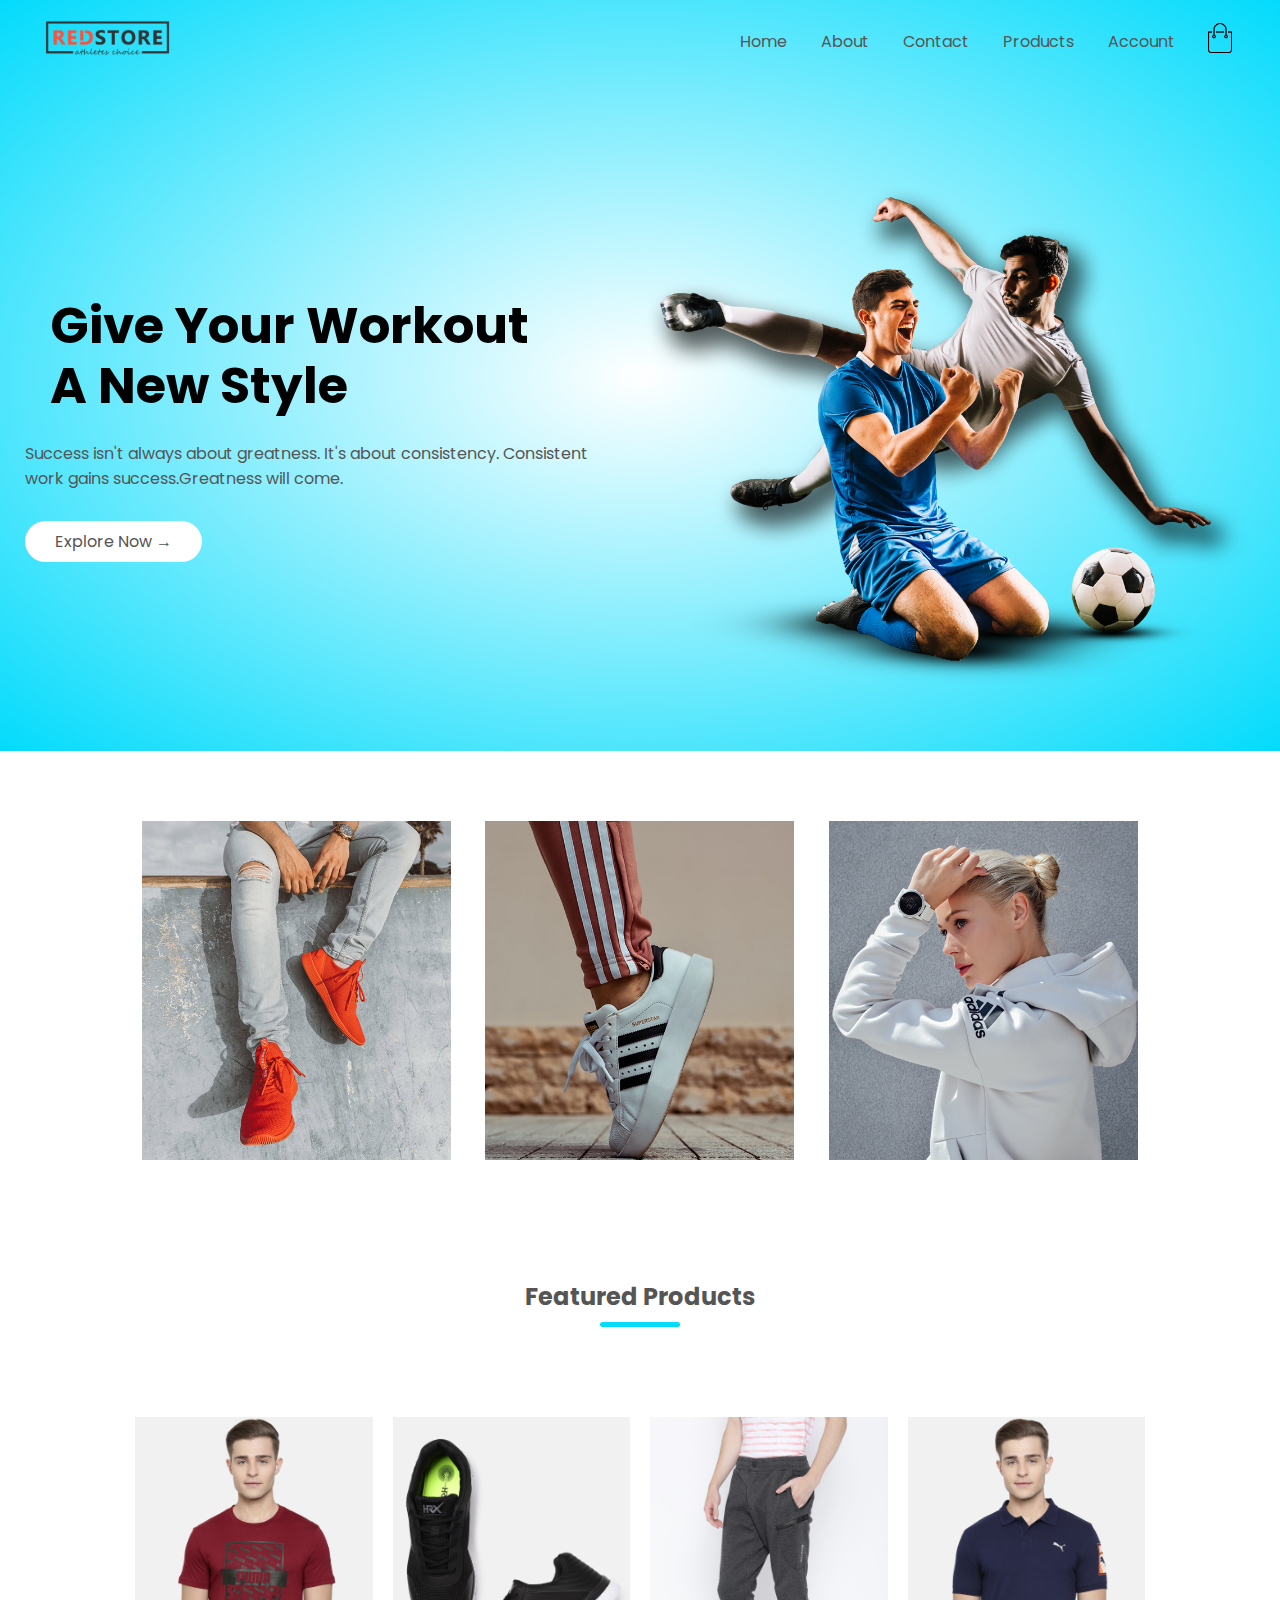
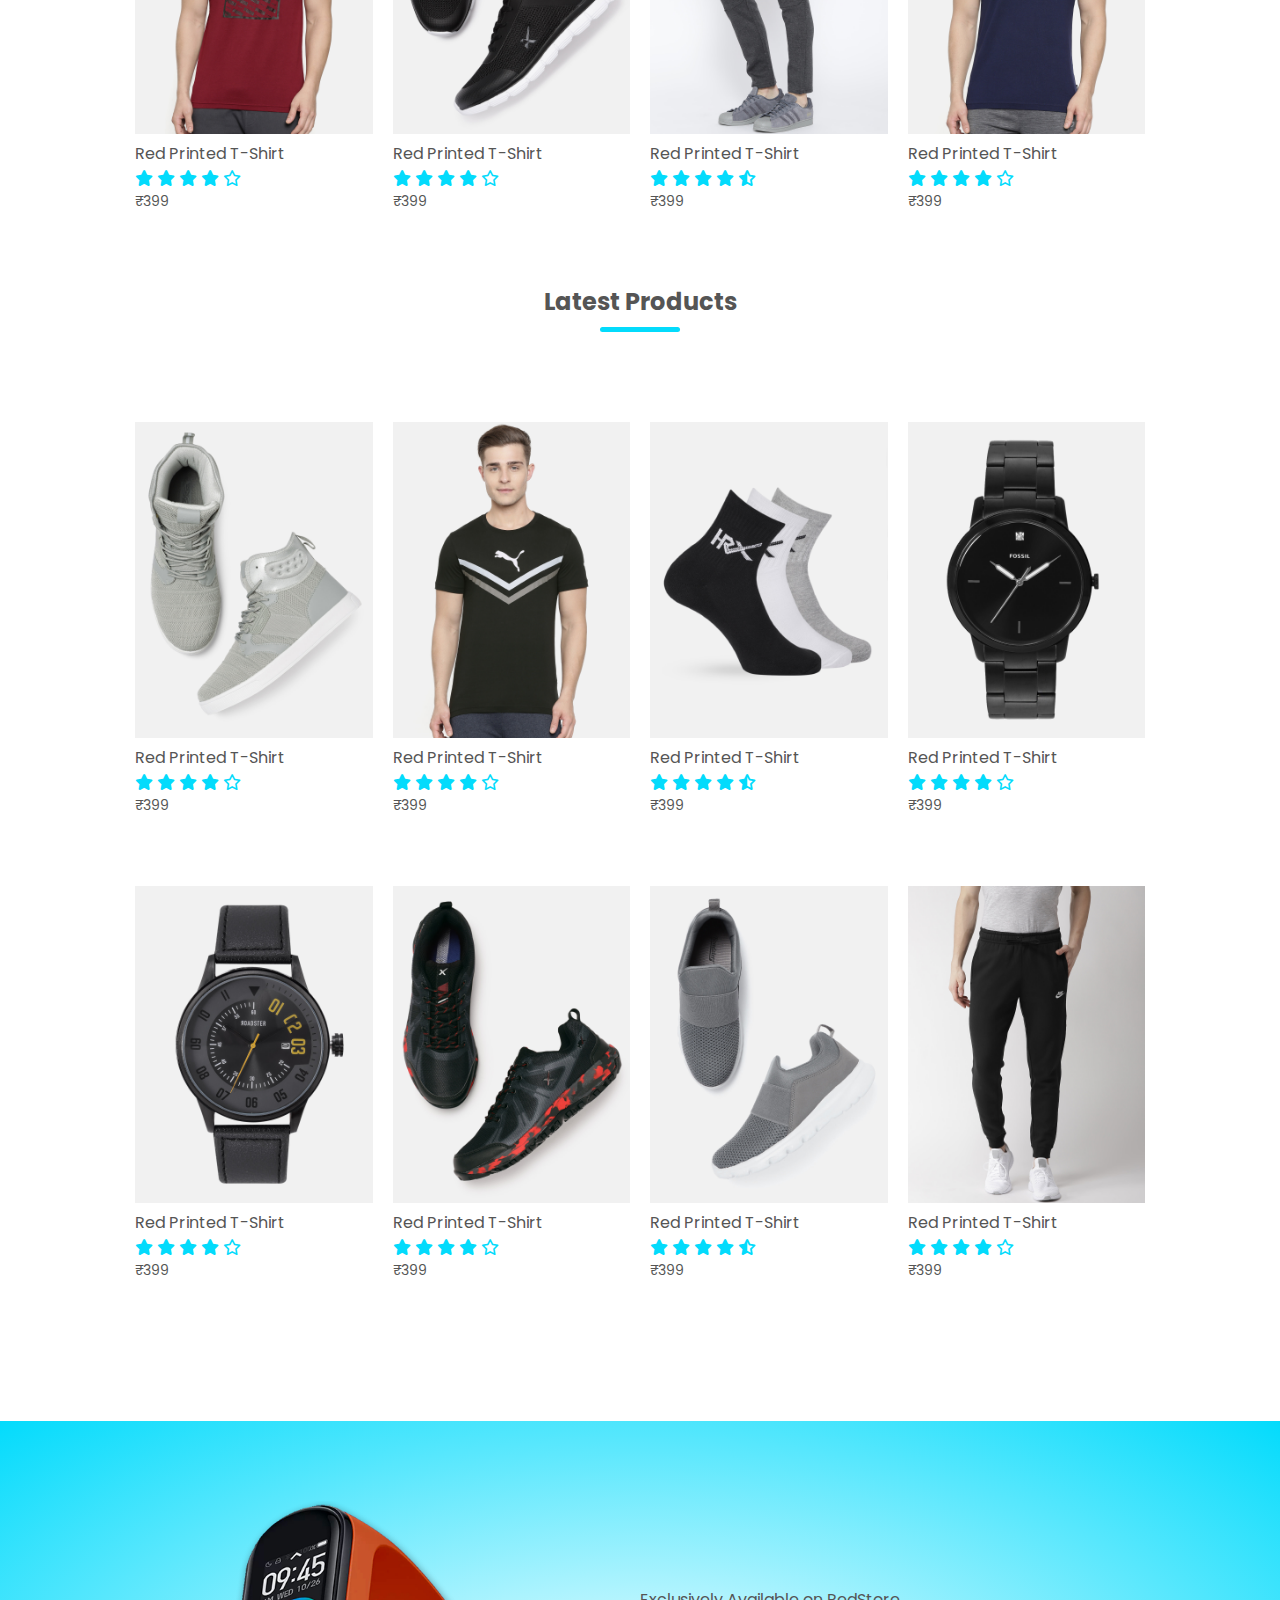
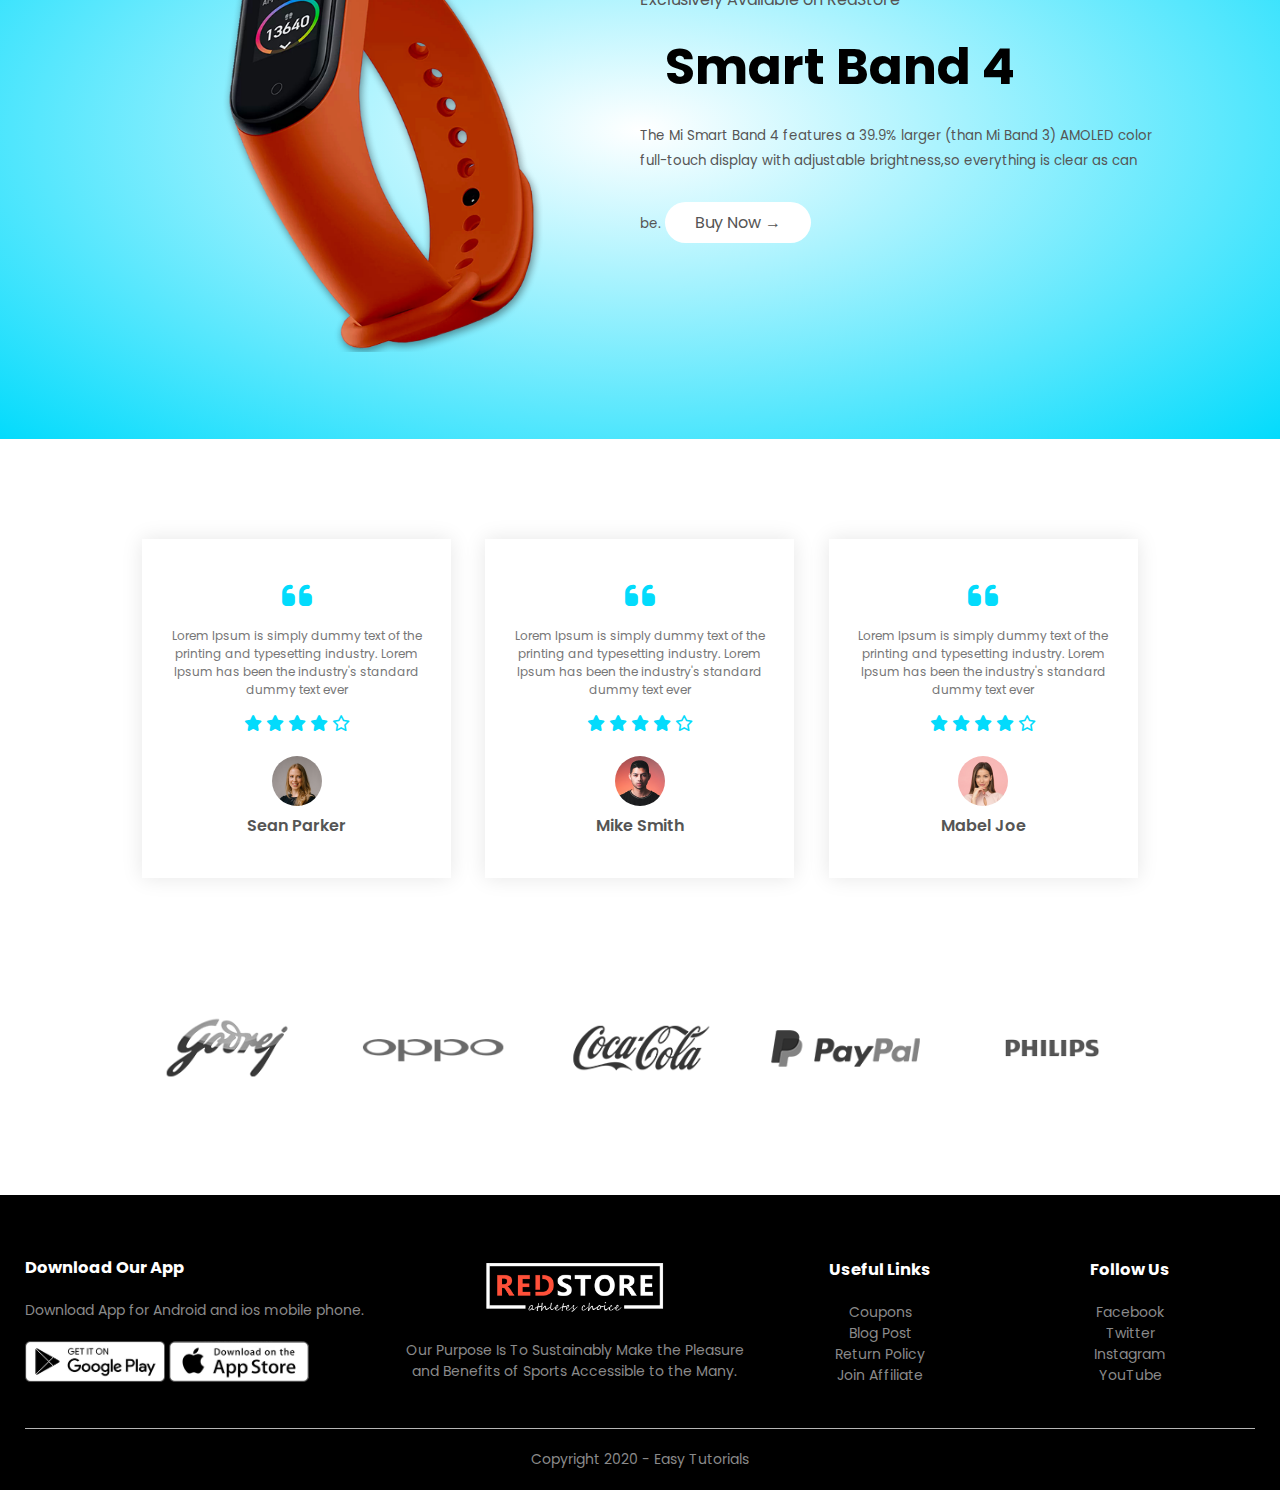
<file: Project to Submit/index.html>
<!DOCTYPE html>
<html lang="en">
  <head>
    <meta charset="UTF-8" />
    <meta name="viewport" content="width=device-width, initial-scale=1.0" />
    <title>VMStore Ecommerce WEbsite</title>
    <link rel="stylesheet" href="style2.css" />
    <link href="https://fonts.googleapis.com/css2?family=Poppins:wght@300;400;500;600;700&display=swap" rel="stylesheet">
    <link rel="stylesheet" href="https://cdnjs.cloudflare.com/ajax/libs/font-awesome/6.7.2/css/all.min.css" integrity="sha512-Evv84Mr4kqVGRNSgIGL/F/aIDqQb7xQ2vcrdIwxfjThSH8CSR7PBEakCr51Ck+w+/U6swU2Im1vVX0SVk9ABhg==" crossorigin="anonymous" referrerpolicy="no-referrer"/>
  </head>
  <body>
    <input type="checkbox" id="check">
    <label for="check"><img src="images/menu.png" class="menu-icon"></label>
    <header id="home">
    <div class="container">
      <div class="navbar">
        <div class="logo">
          <img src="images/logo.png" width="125px" id="my" />
        </div>
        <nav>
          <ul>
            <li><a href="">Home</a></li>
            <li><a href="">About</a></li>
            <li><a href="">Contact</a></li>
            <li><a href="products.html">Products</a></li>
            <li><a href="account.html">Account</a></li>
          </ul>
        </nav>
        <a href="cart.html"><img src="images/cart.png" width="30px" height="30px"></a>
      
      </div>
      <div class="row">
        <div class="col-2">
          <h1>Give Your Workout<br>A New Style</h1>
          <p>Success isn't always about greatness. It's about consistency. Consistent<br>work gains success.Greatness will come.</p>
          <a href="" class="btn">Explore Now &#8594</a>
        </div>
        <div class="col-2">
          <img src="images/image1.png">
        </div>
      </div>
    </div>
    </header>

    <!-- ---------- Featured Categories ---------- -->
    
    <main>
      <div class="small-container">
        <div class="categories">
          <div class="row">
            <div class="col-3">
              <img src="images/category-1.jpg">
            </div>
            <div class="col-3">
              <img src="images/category-2.jpg">
            </div>
            <div class="col-3">
              <img src="images/category-3.jpg">
            </div>
          </div>
        </div>
      </div>
      <!-- ---------- Featured Products ---------- -->
       <div class="small-container">
        <h2 class="title">Featured Products</h2>
        <div class="row">
          <div class="col-4">
            <a href="product-details.html"><img src="images/product-1.jpg"></a>
            <h4>Red Printed T-Shirt</h4>
            <div class="rating">
              <i class="fa-solid fa-star"></i>
              <i class="fa-solid fa-star"></i>
              <i class="fa-solid fa-star"></i>
              <i class="fa-solid fa-star"></i>
              <i class="fa-regular fa-star"></i>
            </div>
            <p>₹399</p>
          </div>
          <div class="col-4">
            <img src="images/product-2.jpg">
            <h4>Red Printed T-Shirt</h4>
            <div class="rating">
              <i class="fa-solid fa-star"></i>
              <i class="fa-solid fa-star"></i>
              <i class="fa-solid fa-star"></i>
              <i class="fa-solid fa-star"></i>
              <i class="fa-regular fa-star"></i>
            </div>
            <p>₹399</p>
          </div>
          <div class="col-4">
            <img src="images/product-3.jpg">
            <h4>Red Printed T-Shirt</h4>
            <div class="rating">
              <i class="fa-solid fa-star"></i>
              <i class="fa-solid fa-star"></i>
              <i class="fa-solid fa-star"></i>
              <i class="fa-solid fa-star"></i>
              <i class="fa-solid fa-star-half-stroke"></i>
            </div>
            <p>₹399</p>
          </div>
          <div class="col-4">
            <img src="images/product-4.jpg">
            <h4>Red Printed T-Shirt</h4>
            <div class="rating">
              <i class="fa-solid fa-star"></i>
              <i class="fa-solid fa-star"></i>
              <i class="fa-solid fa-star"></i>
              <i class="fa-solid fa-star"></i>
              <i class="fa-regular fa-star"></i>
            </div>
            <p>₹399</p>
          </div>
        </div>
        <h2 class="title">Latest Products</h2>
        <div class="row">
          <div class="col-4">
            <img src="images/product-5.jpg">
            <h4>Red Printed T-Shirt</h4>
            <div class="rating">
              <i class="fa-solid fa-star"></i>
              <i class="fa-solid fa-star"></i>
              <i class="fa-solid fa-star"></i>
              <i class="fa-solid fa-star"></i>
              <i class="fa-regular fa-star"></i>
            </div>
            <p>₹399</p>
          </div>
          <div class="col-4">
            <img src="images/product-6.jpg">
            <h4>Red Printed T-Shirt</h4>
            <div class="rating">
              <i class="fa-solid fa-star"></i>
              <i class="fa-solid fa-star"></i>
              <i class="fa-solid fa-star"></i>
              <i class="fa-solid fa-star"></i>
              <i class="fa-regular fa-star"></i>
            </div>
            <p>₹399</p>
          </div>
          <div class="col-4">
            <img src="images/product-7.jpg">
            <h4>Red Printed T-Shirt</h4>
            <div class="rating">
              <i class="fa-solid fa-star"></i>
              <i class="fa-solid fa-star"></i>
              <i class="fa-solid fa-star"></i>
              <i class="fa-solid fa-star"></i>
              <i class="fa-solid fa-star-half-stroke"></i>
            </div>
            <p>₹399</p>
          </div>
          <div class="col-4">
            <img src="images/product-8.jpg">
            <h4>Red Printed T-Shirt</h4>
            <div class="rating">
              <i class="fa-solid fa-star"></i>
              <i class="fa-solid fa-star"></i>
              <i class="fa-solid fa-star"></i>
              <i class="fa-solid fa-star"></i>
              <i class="fa-regular fa-star"></i>
            </div>
            <p>₹399</p>
          </div>
        </div>
        <div class="row">
          <div class="col-4">
            <img src="images/product-9.jpg">
            <h4>Red Printed T-Shirt</h4>
            <div class="rating">
              <i class="fa-solid fa-star"></i>
              <i class="fa-solid fa-star"></i>
              <i class="fa-solid fa-star"></i>
              <i class="fa-solid fa-star"></i>
              <i class="fa-regular fa-star"></i>
            </div>
            <p>₹399</p>
          </div>
          <div class="col-4">
            <img src="images/product-10.jpg">
            <h4>Red Printed T-Shirt</h4>
            <div class="rating">
              <i class="fa-solid fa-star"></i>
              <i class="fa-solid fa-star"></i>
              <i class="fa-solid fa-star"></i>
              <i class="fa-solid fa-star"></i>
              <i class="fa-regular fa-star"></i>
            </div>
            <p>₹399</p>
          </div>
          <div class="col-4">
            <img src="images/product-11.jpg">
            <h4>Red Printed T-Shirt</h4>
            <div class="rating">
              <i class="fa-solid fa-star"></i>
              <i class="fa-solid fa-star"></i>
              <i class="fa-solid fa-star"></i>
              <i class="fa-solid fa-star"></i>
              <i class="fa-solid fa-star-half-stroke"></i>
            </div>
            <p>₹399</p>
          </div>
          <div class="col-4">
            <img src="images/product-12.jpg">
            <h4>Red Printed T-Shirt</h4>
            <div class="rating">
              <i class="fa-solid fa-star"></i>
              <i class="fa-solid fa-star"></i>
              <i class="fa-solid fa-star"></i>
              <i class="fa-solid fa-star"></i>
              <i class="fa-regular fa-star"></i>
            </div>
            <p>₹399</p>
          </div>
        </div>
      </div>
      <!-- ---------- Offer ---------- -->
       <div class="offer">
        <div class="small-container">
          <div class="row">
            <div class="col-2">
              <img src="images/exclusive.png" class="offer-img">
            </div>
            <div class="col-2">
              <p>Exclusively Available on RedStore</p>
              <h1>Smart Band 4</h1>
              <small>The Mi Smart Band 4 features a 39.9% larger (than Mi Band 3) AMOLED color full-touch display with adjustable brightness,so everything is clear as can be.</small>
              <a href="" class="btn">Buy Now &#8594</a>
            </div>
          </div>
        </div>
       </div>
  
       <!-- ---------- testimonial ---------- -->
        <div class="testimonial">
          <div class="small-container">
            <div class="row">
              <div class="col-3">
                <i class="fa fa-quote-left"></i>
                <p>Lorem Ipsum is simply dummy text of the printing and typesetting industry. Lorem Ipsum has been the industry's standard dummy text ever</p>
                <div class="rating">
                  <i class="fa-solid fa-star"></i>
                  <i class="fa-solid fa-star"></i>
                  <i class="fa-solid fa-star"></i>
                  <i class="fa-solid fa-star"></i>
                  <i class="fa-regular fa-star"></i>
                </div>
                <img src="images/user-1.png" alt="">
                <h3>Sean Parker</h3>
              </div>
              <div class="col-3">
                <i class="fa fa-quote-left"></i>
                <p>Lorem Ipsum is simply dummy text of the printing and typesetting industry. Lorem Ipsum has been the industry's standard dummy text ever</p>
                <div class="rating">
                  <i class="fa-solid fa-star"></i>
                  <i class="fa-solid fa-star"></i>
                  <i class="fa-solid fa-star"></i>
                  <i class="fa-solid fa-star"></i>
                  <i class="fa-regular fa-star"></i>
                </div>
                <img src="images/user-2.png" alt="">
                <h3>Mike Smith</h3>
              </div>
              <div class="col-3">
                <i class="fa fa-quote-left"></i>
                <p>Lorem Ipsum is simply dummy text of the printing and typesetting industry. Lorem Ipsum has been the industry's standard dummy text ever</p>
                <div class="rating">
                  <i class="fa-solid fa-star"></i>
                  <i class="fa-solid fa-star"></i>
                  <i class="fa-solid fa-star"></i>
                  <i class="fa-solid fa-star"></i>
                  <i class="fa-regular fa-star"></i>
                </div>
                <img src="images/user-3.png" alt="">
                <h3>Mabel Joe</h3>
              </div>
            </div>
          </div>
        </div>
  
        <!-- ----------  Brands ---------- -->
         <div class="brands">
          <div class="small-container">
            <div class="row">
              <div class="col-5">
                <img src="images/logo-godrej.png" alt="">
              </div>
              <div class="col-5">
                <img src="images/logo-oppo.png" alt="">
              </div>
              <div class="col-5">
                <img src="images/logo-coca-cola.png" alt="">
              </div>
              <div class="col-5">
                <img src="images/logo-paypal.png" alt="">
              </div>
              <div class="col-5">
                <img src="images/logo-philips.png" alt="">
              </div>
            </div>
          </div>
         </div>
  </main>

  <!-- ---------- Footer ---------- -->
   
  <footer>
    <div class="container">
      <div class="row">
        <div class="footer-col-1">
          <h3>Download Our App</h3>
          <p>Download App for Android and ios mobile phone.</p>
          <div class="app-logo">
            <img src="images/play-store.png">
            <img src="images/app-store.png">
          </div>
        </div>
        <div class="footer-col-2">
          <img src="images/logo-white.png" alt="">
          <p>Our Purpose Is To Sustainably Make the Pleasure and Benefits of Sports Accessible to the Many.</p>
        </div>
        <div class="footer-col-3">
          <h3>Useful Links</h3>
          <ul>
            <li>Coupons</li>
            <li>Blog Post</li>
            <li>Return Policy</li>
            <li>Join Affiliate</li>
          </ul>
        </div>
        <div class="footer-col-4">
          <h3>Follow Us</h3>
          <ul>
            <li>Facebook</li>
            <li>Twitter</li>
            <li>Instagram</li>
            <li>YouTube</li>
          </ul>
        </div>
      </div>
      <hr>
      <p class="copyright">Copyright 2020 - Easy Tutorials</p>
    </div>
  </footer>

  </body>
</html>
</file>
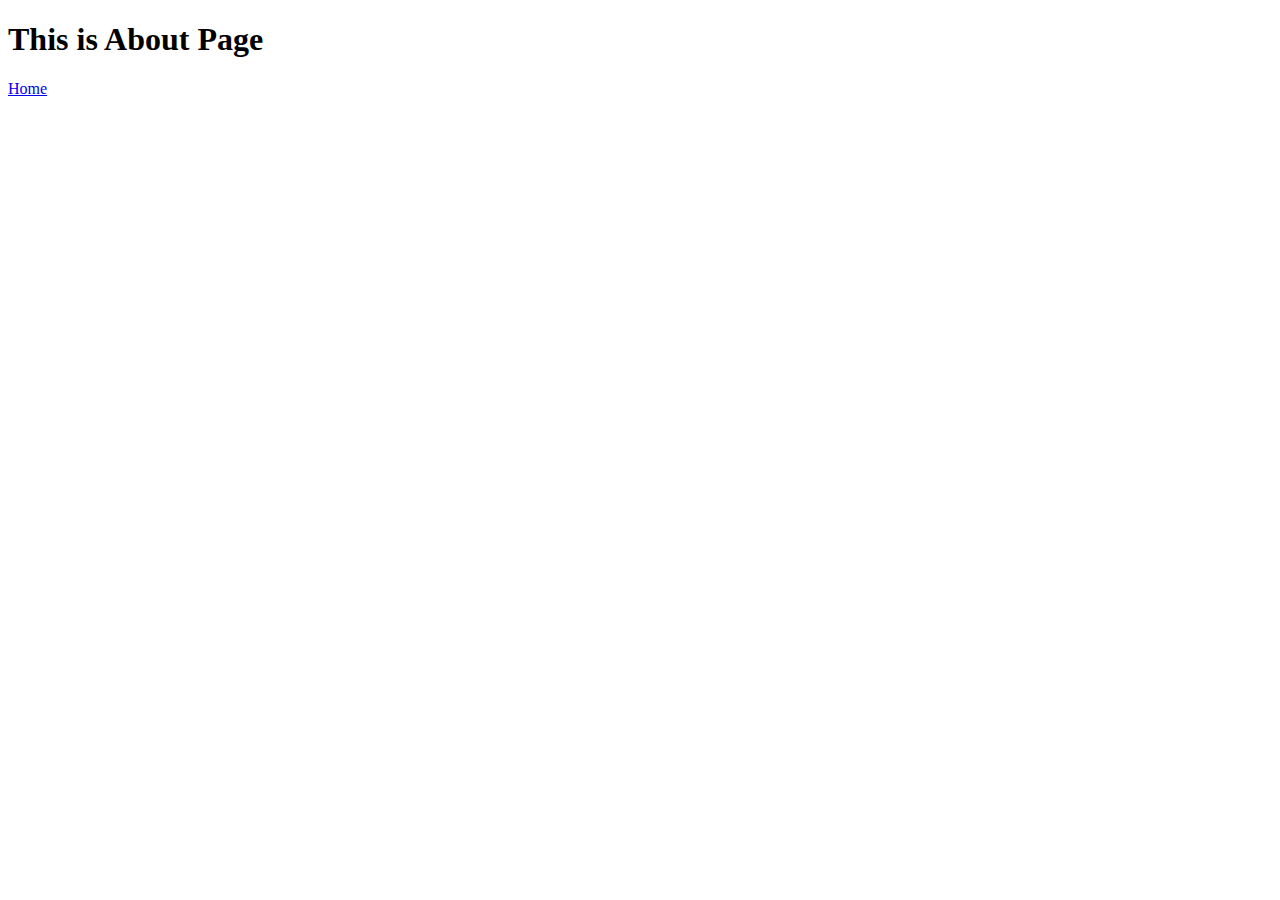
<file: about.html>
<!DOCTYPE html>
<html lang="en">
<head>
  <meta charset="UTF-8">
  <meta name="viewport" content="width=device-width, initial-scale=1.0">
  <title>Document</title>
</head>
<body>
  <h1>This is About Page</h1>
  <a href="home.html">Home</a>
</body>
</html>
</file>
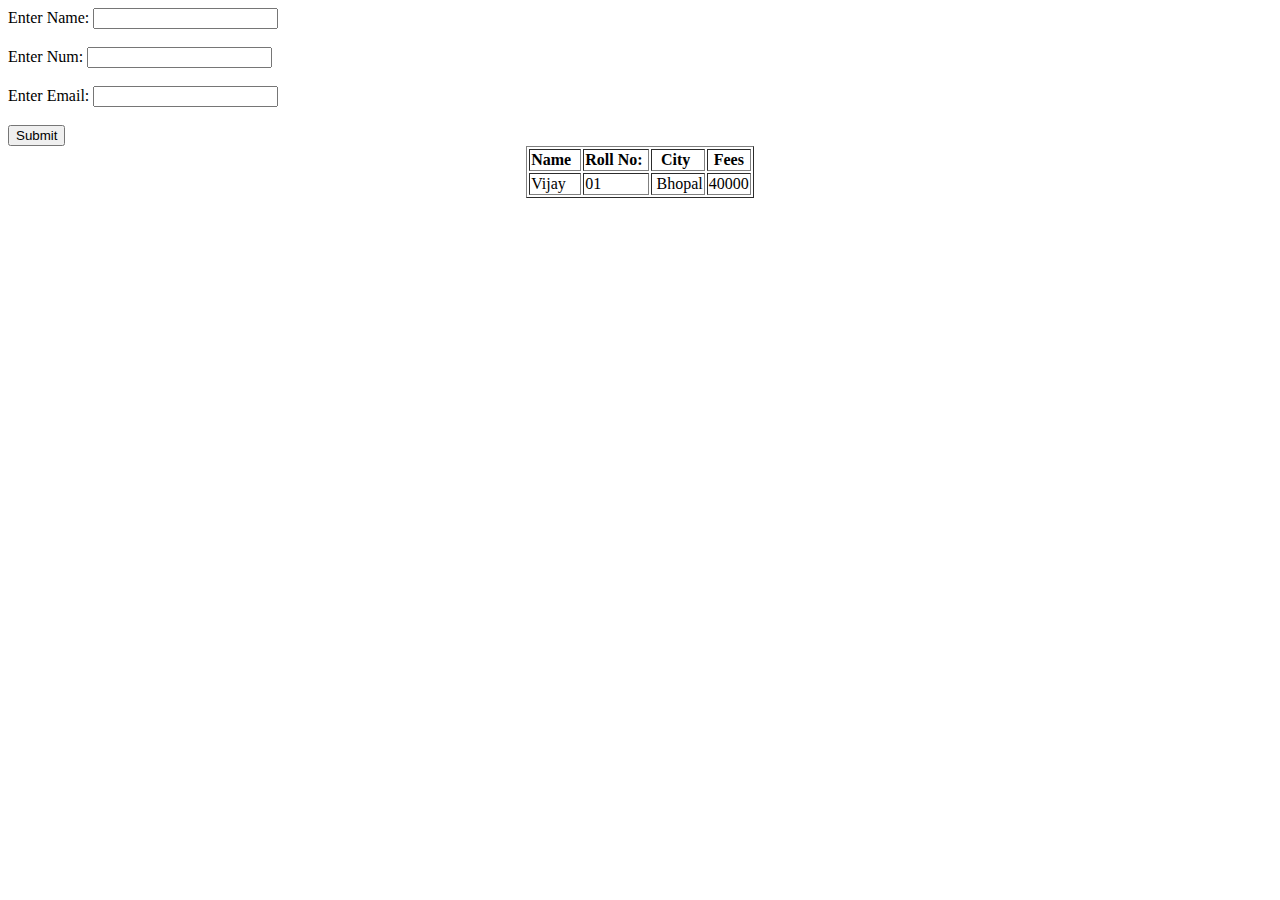
<file: form practice.html>
<!DOCTYPE html>
<html lang="en">
<head>
  <meta charset="UTF-8">
  <meta name="viewport" content="width=device-width, initial-scale=1.0">
  <title>Document</title>
</head>
<body>
  <form>
    Enter Name: <input type="text"> <br> <br>
    Enter Num: <input type="number"> <br> <br>
    Enter Email: <input type="email"> <br> <br>

    <input type="submit">

  </form>

  <table border="1" align="center">
    <tr>
      <th>Name&nbsp;&nbsp;</td>
      <th>Roll No:&nbsp;</td>
      <th>City&nbsp;</td>
      <th>Fees</td>
    </tr>

    <tr>
      <td>Vijay</td>
      <td>01</td>
      <td>&nbsp;Bhopal</td>
      <td>40000</td>
    </tr>

    </table>
</body>
</html>
</file>
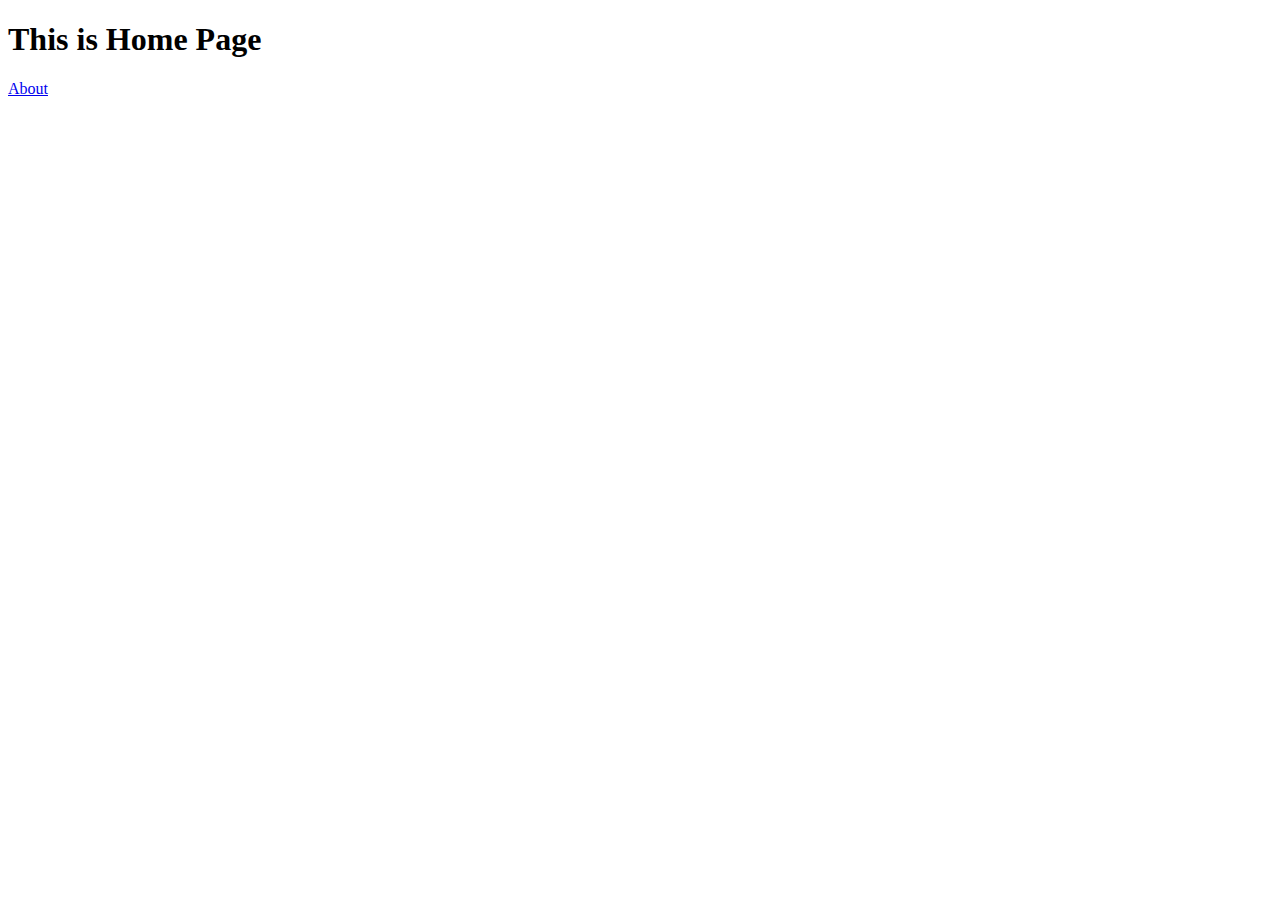
<file: home.html>
<!DOCTYPE html>
<html lang="en">
<head>
  <meta charset="UTF-8">
  <meta name="viewport" content="width=device-width, initial-scale=1.0">
  <title>Document</title>
</head>
<body>
  <h1>This is Home Page </h1>
  <a href="about.html">About</a>
</body>
</html>
</file>
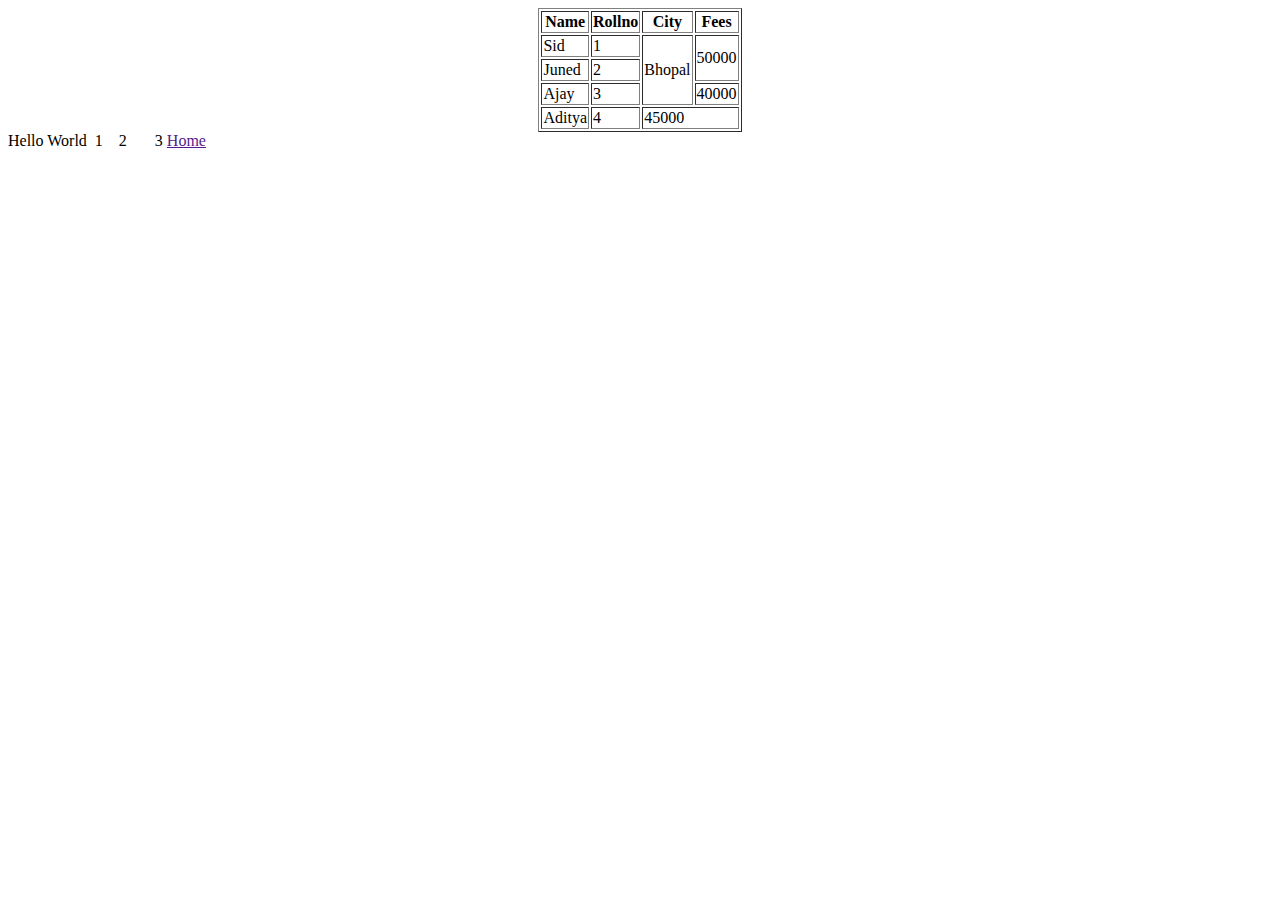
<file: index2(table).html>
<!DOCTYPE html>
<html lang="en">
<head>
  <meta charset="UTF-8">
  <meta name="viewport" content="width=device-width, initial-scale=1.0">
  <title>Document</title>
</head>
<body>
  <!-- table tr th td -->

  <table border="1" align="center">
    <tr>
      <th>Name</th>
      <th>Rollno</th>
      <th>City</th>
      <th>Fees</th>
    </tr>

    <tr>
      <td>Sid</td>
      <td>1</td>
      <td rowspan="3">Bhopal</td>
      <td rowspan="2">50000</td>
    </tr>

    <tr>
      <td>Juned</td>
      <td>2</td>
      <!-- <td>Bhopal</td> -->
      <!-- <td>50000</td> -->
    </tr>

    <tr>
      <td>Ajay</td>
      <td>3</td>
      <!-- <td>Bhopal</td> -->
      <td>40000</td>
    </tr>

    <tr>
      <td>Aditya</td>
      <td>4</td>
      <td colspan="2">45000</td>
      <!-- <td>45000</td> -->
    </tr>
  </table>
  Hello World &nbsp;1 &nbsp; &nbsp;2 &nbsp; &nbsp; &nbsp; 3
  <a href="">Home</a> 
</body>
</html>
</file>
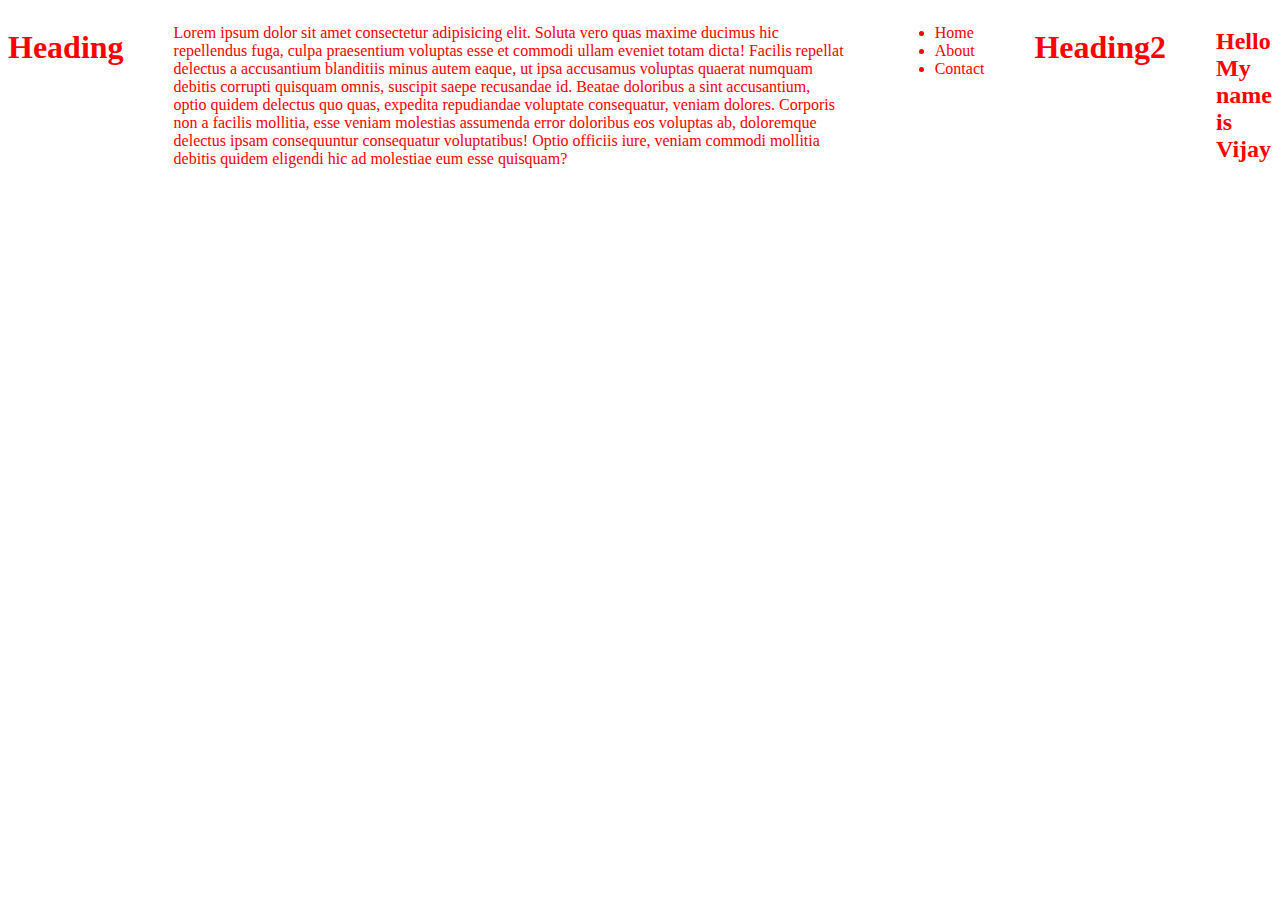
<file: index3.html>
<!DOCTYPE html>
<html lang="en">
<head>
  <meta charset="UTF-8">
  <meta name="viewport" content="width=device-width, initial-scale=1.0">
  <title>Document</title>
  <link rel="stylesheet" href="style3.css">
</head>
<body>
  <!-- div tag => Block tag (Container) -->
   
  <div id="cont">
  <h1>Heading</h1>
  <p>Lorem ipsum dolor sit amet consectetur adipisicing elit. Soluta vero quas maxime ducimus hic repellendus fuga, culpa praesentium voluptas esse et commodi ullam eveniet totam dicta! Facilis repellat delectus a accusantium blanditiis minus autem eaque, ut ipsa accusamus voluptas quaerat numquam debitis corrupti quisquam omnis, suscipit saepe recusandae id. Beatae doloribus a sint accusantium, optio quidem delectus quo quas, expedita repudiandae voluptate consequatur, veniam dolores. Corporis non a facilis mollitia, esse veniam molestias assumenda error doloribus eos voluptas ab, doloremque delectus ipsam consequuntur consequatur voluptatibus! Optio officiis iure, veniam commodi mollitia debitis quidem eligendi hic ad molestiae eum esse quisquam?</p>
  <ul class="list">
    <li>Home</li>
    <li>About</li>
    <li>Contact</li>
  </ul>
  <h1>Heading2</h1>
  <h2>Hello My name is Vijay</h2>
  </div>
</body>
</html>
</file>
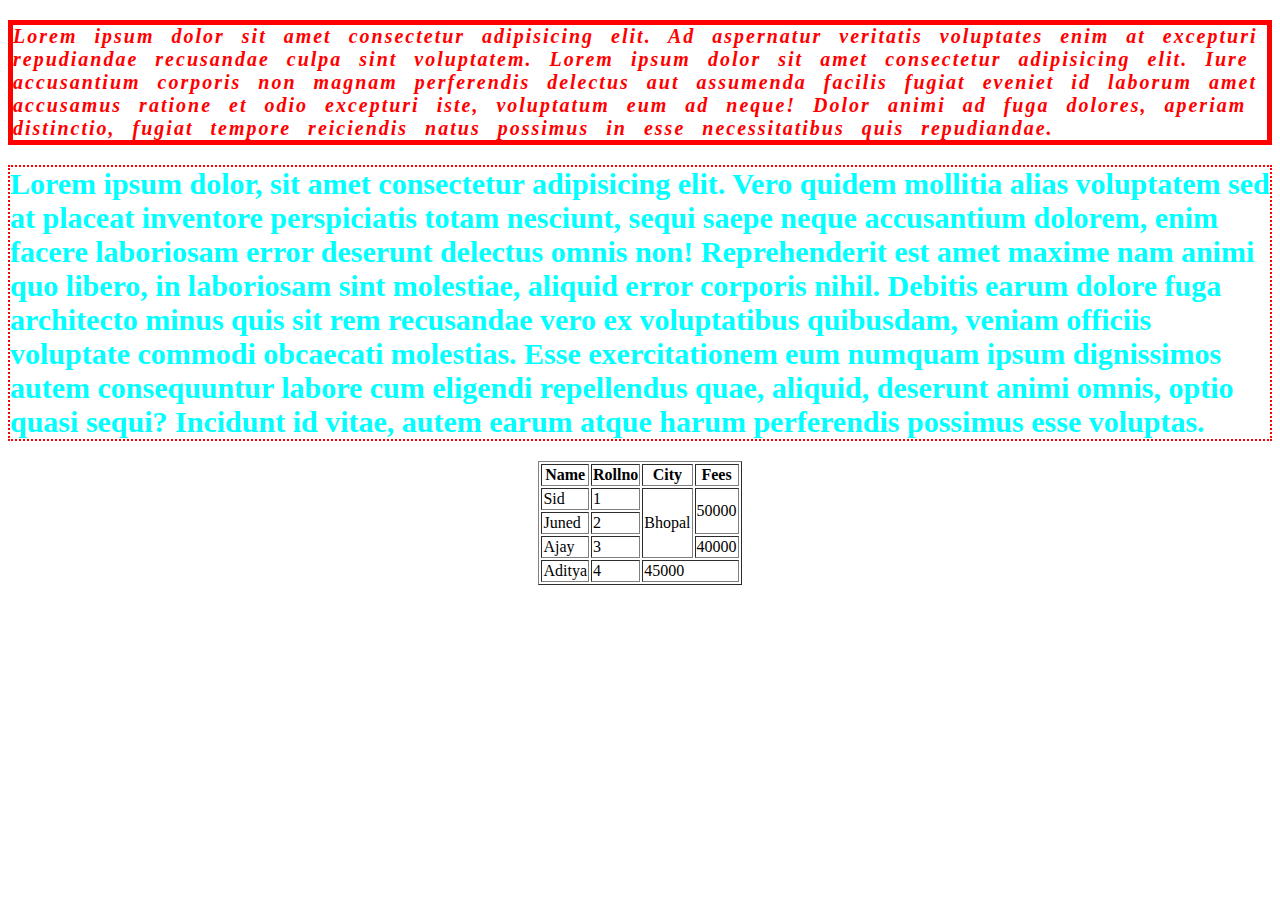
<file: new-index.html>
<!DOCTYPE html>
<html lang="en">
<head>
  <meta charset="UTF-8">
  <meta name="viewport" content="width=device-width, initial-scale=1.0">
  <title>Document</title>
  <link rel="stylesheet" href="style.css">
</head>
<body>
  <h1 id="first">Lorem ipsum dolor sit amet consectetur adipisicing elit. Ad aspernatur veritatis voluptates enim at excepturi repudiandae recusandae culpa sint voluptatem. Lorem ipsum dolor sit amet consectetur adipisicing elit. Iure accusantium corporis non magnam perferendis delectus aut assumenda facilis fugiat eveniet id laborum amet accusamus ratione et odio excepturi iste, voluptatum eum ad neque! Dolor animi ad fuga dolores, aperiam distinctio, fugiat tempore reiciendis natus possimus in esse necessitatibus quis repudiandae.
  </h1>

  <h1 class="second">Lorem ipsum dolor, sit amet consectetur adipisicing elit. Vero quidem mollitia alias voluptatem sed at placeat inventore perspiciatis totam nesciunt, sequi saepe neque accusantium dolorem, enim facere laboriosam error deserunt delectus omnis non! Reprehenderit est amet maxime nam animi quo libero, in laboriosam sint molestiae, aliquid error corporis nihil. Debitis earum dolore fuga architecto minus quis sit rem recusandae vero ex voluptatibus quibusdam, veniam officiis voluptate commodi obcaecati molestias. Esse exercitationem eum numquam ipsum dignissimos autem consequuntur labore cum eligendi repellendus quae, aliquid, deserunt animi omnis, optio quasi sequi? Incidunt id vitae, autem earum atque harum perferendis possimus esse voluptas.
  </h1>

  <table border="1" align="center">
    <tr>
      <th>Name</th>
      <th>Rollno</th>
      <th>City</th>
      <th>Fees</th>
    </tr>

    <tr>
      <td>Sid</td>
      <td>1</td>
      <td rowspan="3">Bhopal</td>
      <td rowspan="2">50000</td>
    </tr>

    <tr>
      <td>Juned</td>
      <td>2</td>
      <!-- <td>Bhopal</td> -->
      <!-- <td>50000</td> -->
    </tr>

    <tr>
      <td>Ajay</td>
      <td>3</td>
      <!-- <td>Bhopal</td> -->
      <td>40000</td>
    </tr>

    <tr>
      <td>Aditya</td>
      <td>4</td>
      <td colspan="2">45000</td>
      <!-- <td>45000</td> -->
    </tr>
  </table>
</body>
</html>
</file>
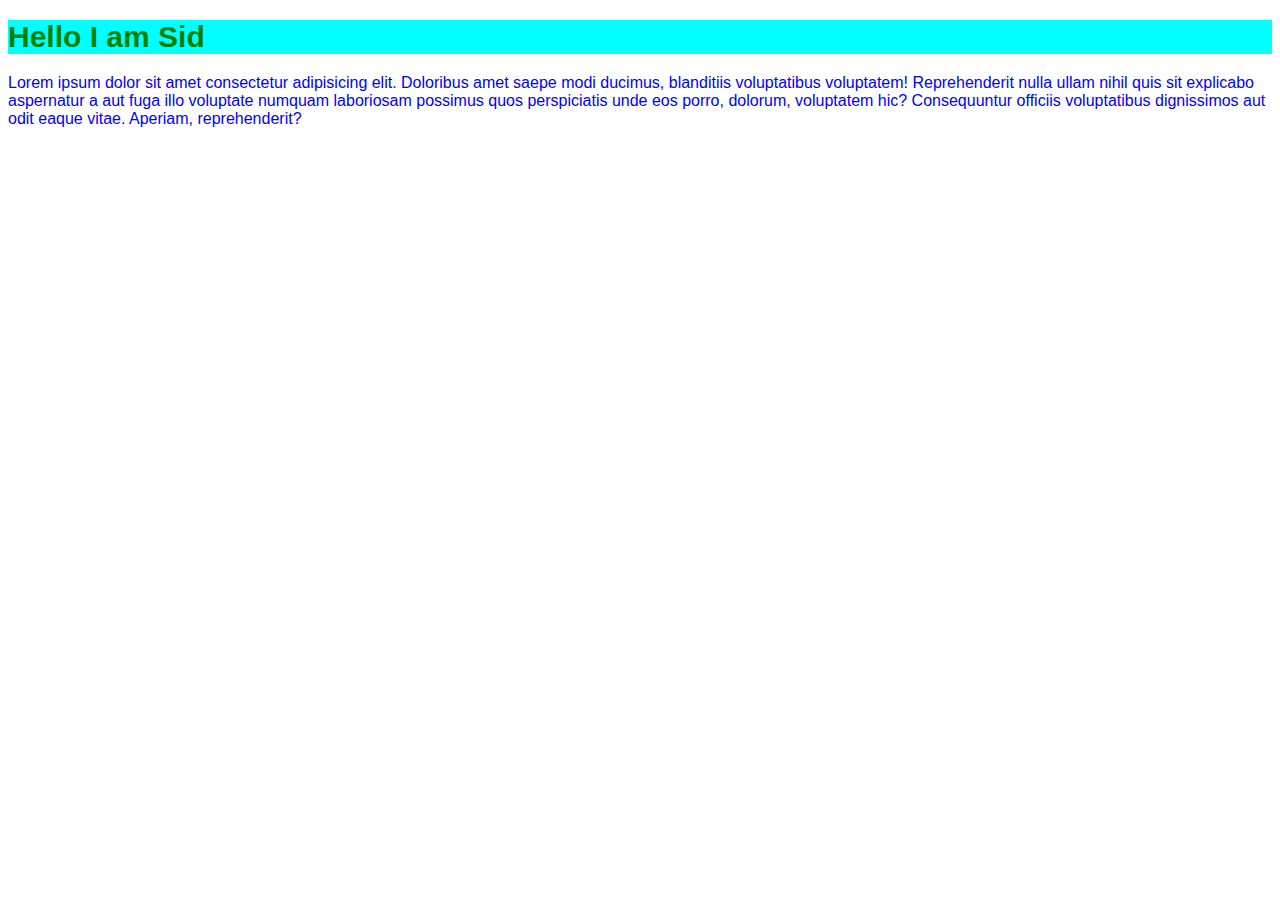
<file: first test/css-class.html>
<!DOCTYPE html>
<html lang="en">
<head>
  <meta charset="UTF-8">
  <meta name="viewport" content="width=device-width, initial-scale=1.0">
  <title>Document</title>
  <style>
    h1{
      color: green;
      font-size: 50px;
      background-color: black;
      font-family: sans-serif;
    }

    p{
      color: blue;
      font-family: sans-serif;
    }
  </style>
  <link rel="stylesheet" href="style.css">
</head>
<body>
  <!-- <h1 style="color: brown; font-size: 60px; background-color: black; letter-spacing: 2px; font-style: italic; font-weight: 500; text-decoration: line-through;">Hello I am Siddharth</h1> -->

  <h1>Hello I am Sid</h1>
  <p>Lorem ipsum dolor sit amet consectetur adipisicing elit. Doloribus amet saepe modi ducimus, blanditiis voluptatibus voluptatem! Reprehenderit nulla ullam nihil quis sit explicabo aspernatur a aut fuga illo voluptate numquam laboriosam possimus quos perspiciatis unde eos porro, dolorum, voluptatem hic? Consequuntur officiis voluptatibus dignissimos aut odit eaque vitae. Aperiam, reprehenderit?</p>
</body>
</html>
</file>
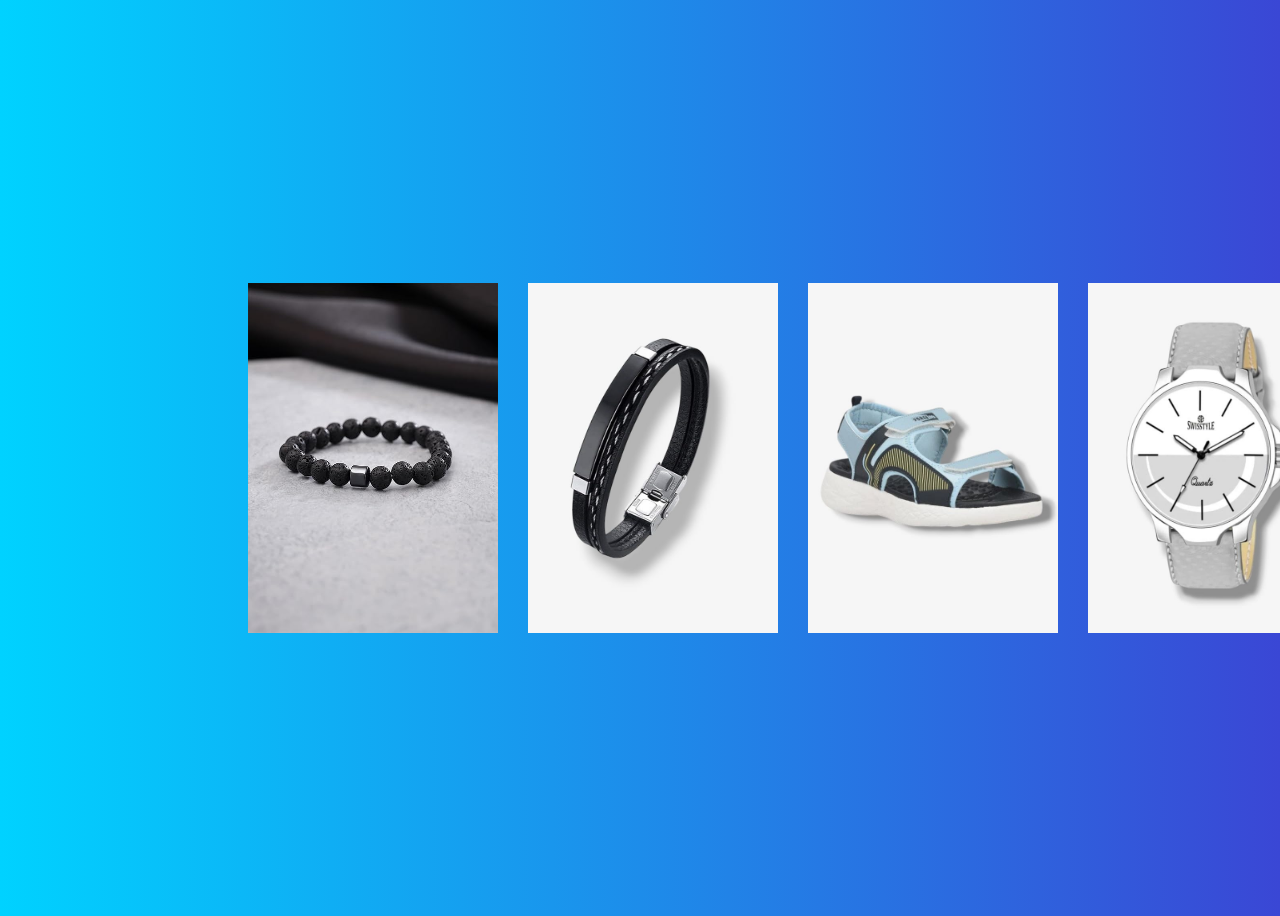
<file: New Project Folder/index2.html>
<!DOCTYPE html>
<html lang="en">
<head>
  <meta charset="UTF-8">
  <meta name="viewport" content="width=device-width, initial-scale=1.0">
  <title>Slider</title>
  <link rel="stylesheet" href="style2.css">
</head>
<body>
  <div class="container">
    <div class="slide-container">
      <div class="slide-image">
        <img src="images/a-product-1.jpg" alt="">
      </div>
      <div class="slide-image">
        <img src="images/a-product-2.jpg" alt="">
      </div>
      <div class="slide-image">
        <img src="images/a-product-3.jpg" alt="">
      </div>
      <div class="slide-image">
        <img src="images/a-product-4.jpg" alt="">
      </div>
      <div class="slide-image">
        <img src="images/a-product-1.jpg" alt="">
      </div>
      <div class="slide-image">
        <img src="images/a-product-2.jpg" alt="">
      </div>
      <div class="slide-image">
        <img src="images/a-product-3.jpg" alt="">
      </div>
      <div class="slide-image">
        <img src="images/a-product-4.jpg" alt="">
      </div>
      <div class="slide-image">
        <img src="images/a-product-9.jpg" alt="">
      </div>
      <div class="slide-image">
        <img src="images/a-product-10.jpg" alt="">
      </div>
      <div class="slide-image">
        <img src="images/a-product-1.jpg" alt="">
      </div>
      <div class="slide-image">
        <img src="images/a-product-2.jpg" alt="">
      </div>
      <div class="slide-image">
        <img src="images/a-product-3.jpg" alt="">
      </div>
      <div class="slide-image">
        <img src="images/a-product-1.jpg" alt="">
      </div>
      <div class="slide-image">
        <img src="images/a-product-2.jpg" alt="">
      </div>
      <div class="slide-image">
        <img src="images/a-product-3.jpg" alt="">
      </div>
      <div class="slide-image">
        <img src="images/a-product-1.jpg" alt="">
      </div>
      <div class="slide-image">
        <img src="images/a-product-2.jpg" alt="">
      </div>
      <div class="slide-image">
        <img src="images/a-product-3.jpg" alt="">
      </div>
      
    </div>
  </div>
  
</body>
</html>
</file>
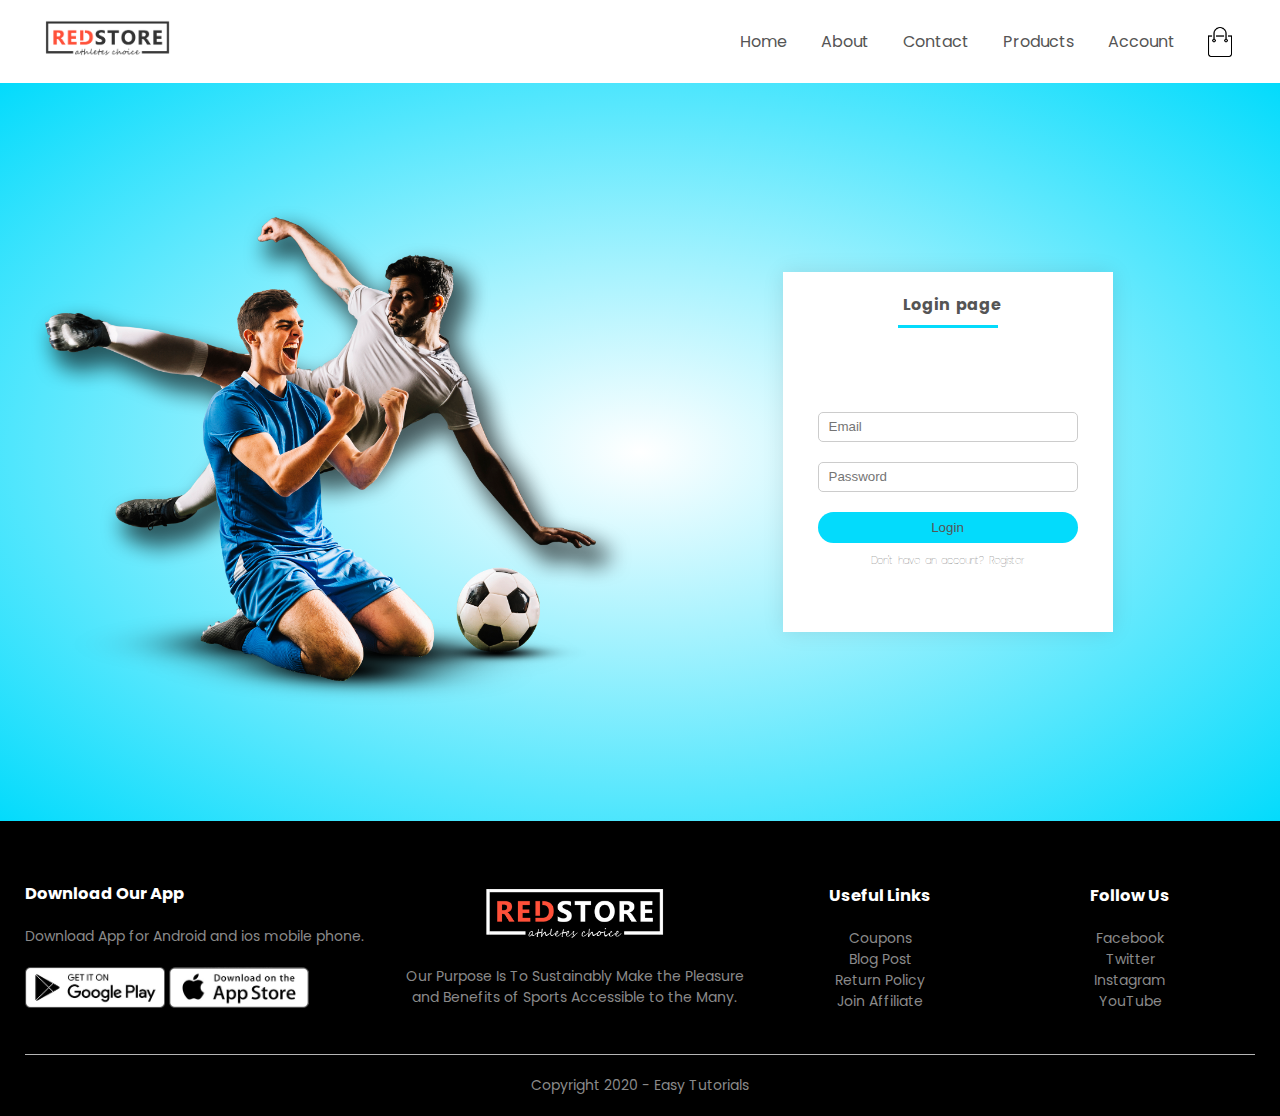
<file: Project to Submit/account.html>
<!DOCTYPE html>
<html lang="en">
<head>
    <meta charset="UTF-8">
    <meta name="viewport" content="width=device-width, initial-scale=1.0">
    <title>Account - RedStore | Ecommerce Website Design</title>
    <link rel="stylesheet" href="style2.css">
    <link href="https://fonts.googleapis.com/css2?family=Poppins:wght@200;300;400;500;600;700;800&display=swap" rel="stylesheet">
    <link rel="stylesheet" href="https://stackpath.bootstrapcdn.com/font-awesome/4.7.0/css/font-awesome.min.css">
</head>
<body>
<header id="products">
    <div class="container">
      <div class="navbar">
        <div class="logo">
          <img src="images/logo.png" width="125px" />
        </div>
        <nav>
          <ul>
            <li><a href="index.html">Home</a></li>
            <li><a href="">About</a></li>
            <li><a href="">Contact</a></li>
            <li><a href="products.html">Products</a></li>
            <li><a href="account.html">Account</a></li>
          </ul>
        </nav>
        <img src="images/cart.png" width="30px" height="30px" />
      </div>
    </div>
  </header>
  <main>
    <div class="accout-page">
        <div class="container">
      
           <div class="row">
             
              <div class="col-2">
                 <img src="images/image1.png" width="100%">
              </div>
              
               <div class="col-2">
                  <div class="form-container">
                     <div class="form-btn">
                         <span>Login&nbsp;&nbsp;page</span>
                         <hr id="indicator">
                     </div>
    
                     <form id="LoginForm">
                       <input type="email" placeholder="Email">
                       <input type="password" placeholder="Password">
                       <button type="submit" class="btn">Login</button>
                       <p>Don't have an account? Register</p>
                     </form>
                     
                  </div>
                   
               </div>
               
           </div>
        </div>
    </div>
  </main>
  <footer>
    <div class="container">
        <div class="row">
          <div class="footer-col-1">
            <h3>Download Our App</h3>
            <p>Download App for Android and ios mobile phone.</p>
            <div class="app-logo">
              <img src="images/play-store.png" />
              <img src="images/app-store.png" />
            </div>
          </div>
          <div class="footer-col-2">
            <img src="images/logo-white.png" alt="" />
            <p>
              Our Purpose Is To Sustainably Make the Pleasure and Benefits of
              Sports Accessible to the Many.
            </p>
          </div>
          <div class="footer-col-3">
            <h3>Useful Links</h3>
            <ul>
              <li>Coupons</li>
              <li>Blog Post</li>
              <li>Return Policy</li>
              <li>Join Affiliate</li>
            </ul>
          </div>
          <div class="footer-col-4">
            <h3>Follow Us</h3>
            <ul>
              <li>Facebook</li>
              <li>Twitter</li>
              <li>Instagram</li>
              <li>YouTube</li>
            </ul>
          </div>
        </div>
        <hr />
        <p class="copyright">Copyright 2020 - Easy Tutorials</p>
      </div>

  </footer>
       
   
</body>
</html>
</file>
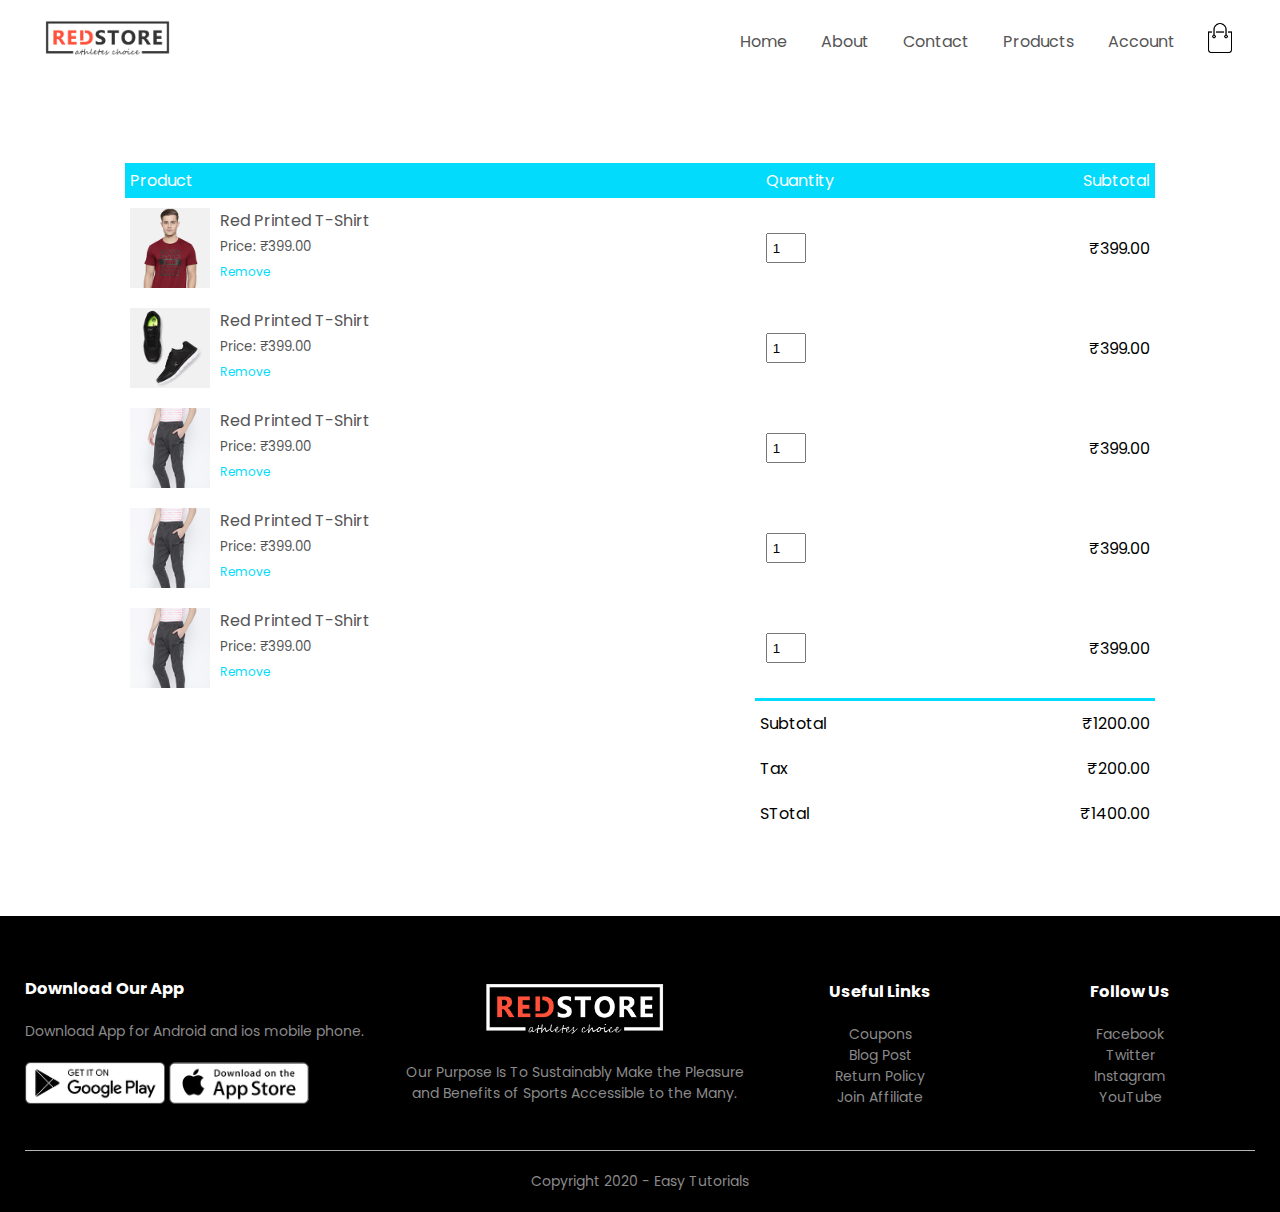
<file: Project to Submit/cart.html>
<!DOCTYPE html>
<html lang="en">
  <head>
    <meta charset="UTF-8" />
    <meta name="viewport" content="width=device-width, initial-scale=1.0" />
    <title>All Products</title>
    <link rel="stylesheet" href="style2.css" />
    <link
      href="https://fonts.googleapis.com/css2?family=Poppins:wght@300;400;500;600;700&display=swap"
      rel="stylesheet"
    />
    <link
      rel="stylesheet"
      href="https://cdnjs.cloudflare.com/ajax/libs/font-awesome/6.7.2/css/all.min.css"
      integrity="sha512-Evv84Mr4kqVGRNSgIGL/F/aIDqQb7xQ2vcrdIwxfjThSH8CSR7PBEakCr51Ck+w+/U6swU2Im1vVX0SVk9ABhg=="
      crossorigin="anonymous"
      referrerpolicy="no-referrer"
    />
  </head>
  <body>
    <header id="products">
      <div class="container">
        <div class="navbar">
          <div class="logo">
            <img src="images/logo.png" width="125px" />
          </div>
          <nav>
            <ul>
              <li><a href="index.html">Home</a></li>
              <li><a href="">About</a></li>
              <li><a href="">Contact</a></li>
              <li><a href="products.html">Products</a></li>
              <li><a href="account.html">Account</a></li>
            </ul>
          </nav>
          <a href="cart.html"><img src="images/cart.png" width="30px" height="30px" /></a>
        </div>
      </div>
    </header>
    <main></main>

    <!-- -------- cart items details -------- -->

    <div class="small-container cart-page">
      <table>
        <tr>
          <th>Product</th>
          <th>Quantity</th>
          <th>Subtotal</th>
        </tr>
        <tr>
          <td>
            <div class="cart-info">
              <img src="images/buy-1.jpg">
              <div class="">
                <p>Red Printed T-Shirt</p>
                <small>Price: ₹399.00</small>
                <br>
                <a href="">Remove</a>
              </div>
            </div>
          </td>
          <td><input type="number" value="1"></td>
          <td>₹399.00</td>
        </tr>
        <tr>
          <td>
            <div class="cart-info">
              <img src="images/buy-2.jpg">
              <div class="">
                <p>Red Printed T-Shirt</p>
                <small>Price: ₹399.00</small>
                <br>
                <a href="">Remove</a>
              </div>
            </div>
          </td>
          <td><input type="number" value="1"></td>
          <td>₹399.00</td>
        </tr>
        <tr>
          <td>
            <div class="cart-info">
              <img src="images/buy-3.jpg">
              <div class="">
                <p>Red Printed T-Shirt</p>
                <small>Price: ₹399.00</small>
                <br>
                <a href="">Remove</a>
              </div>
            </div>
          </td>
          <td><input type="number" value="1"></td>
          <td>₹399.00</td>
        </tr>
        <tr>
          <td>
            <div class="cart-info">
              <img src="images/buy-3.jpg">
              <div class="">
                <p>Red Printed T-Shirt</p>
                <small>Price: ₹399.00</small>
                <br>
                <a href="">Remove</a>
              </div>
            </div>
          </td>
          <td><input type="number" value="1"></td>
          <td>₹399.00</td>
        </tr>
        <tr>
          <td>
            <div class="cart-info">
              <img src="images/buy-3.jpg">
              <div class="">
                <p>Red Printed T-Shirt</p>
                <small>Price: ₹399.00</small>
                <br>
                <a href="">Remove</a>
              </div>
            </div>
          </td>
          <td><input type="number" value="1"></td>
          <td>₹399.00</td>
        </tr>
      </table>

      <div class="total-price">
        <table>
          <tr>
            <td>Subtotal</td>
            <td>₹1200.00</td>
          </tr>
          <tr>
            <td>Tax</td>
            <td>₹200.00</td>
          </tr>
          <tr>
            <td>STotal</td>
            <td>₹1400.00</td>
          </tr>
        </table>
      </div>
    </div>

    <!-- ---------- Footer ---------- -->

    <footer>
      <div class="container">
        <div class="row">
          <div class="footer-col-1">
            <h3>Download Our App</h3>
            <p>Download App for Android and ios mobile phone.</p>
            <div class="app-logo">
              <img src="images/play-store.png" />
              <img src="images/app-store.png" />
            </div>
          </div>
          <div class="footer-col-2">
            <img src="images/logo-white.png" alt="" />
            <p>
              Our Purpose Is To Sustainably Make the Pleasure and Benefits of
              Sports Accessible to the Many.
            </p>
          </div>
          <div class="footer-col-3">
            <h3>Useful Links</h3>
            <ul>
              <li>Coupons</li>
              <li>Blog Post</li>
              <li>Return Policy</li>
              <li>Join Affiliate</li>
            </ul>
          </div>
          <div class="footer-col-4">
            <h3>Follow Us</h3>
            <ul>
              <li>Facebook</li>
              <li>Twitter</li>
              <li>Instagram</li>
              <li>YouTube</li>
            </ul>
          </div>
        </div>
        <hr />
        <p class="copyright">Copyright 2020 - Easy Tutorials</p>
      </div>
    </footer>
  </body>
</html>
</file>
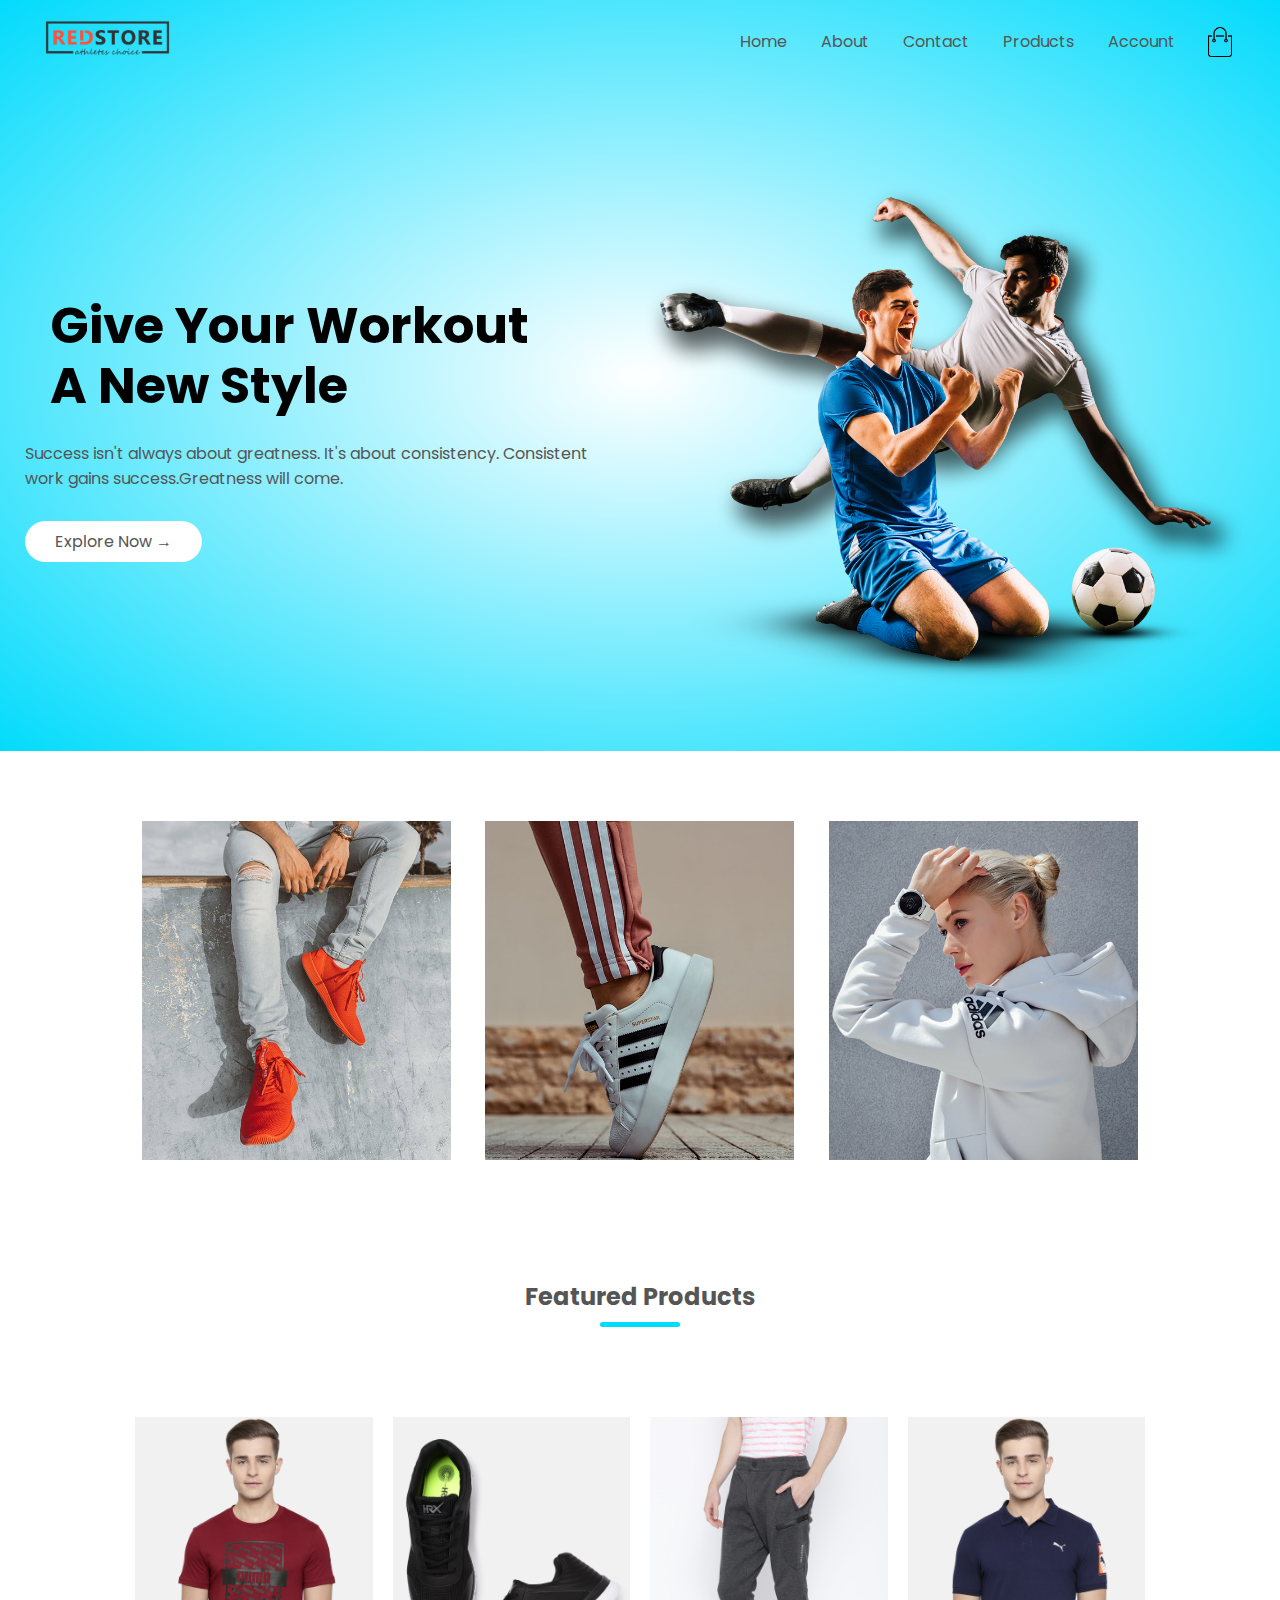
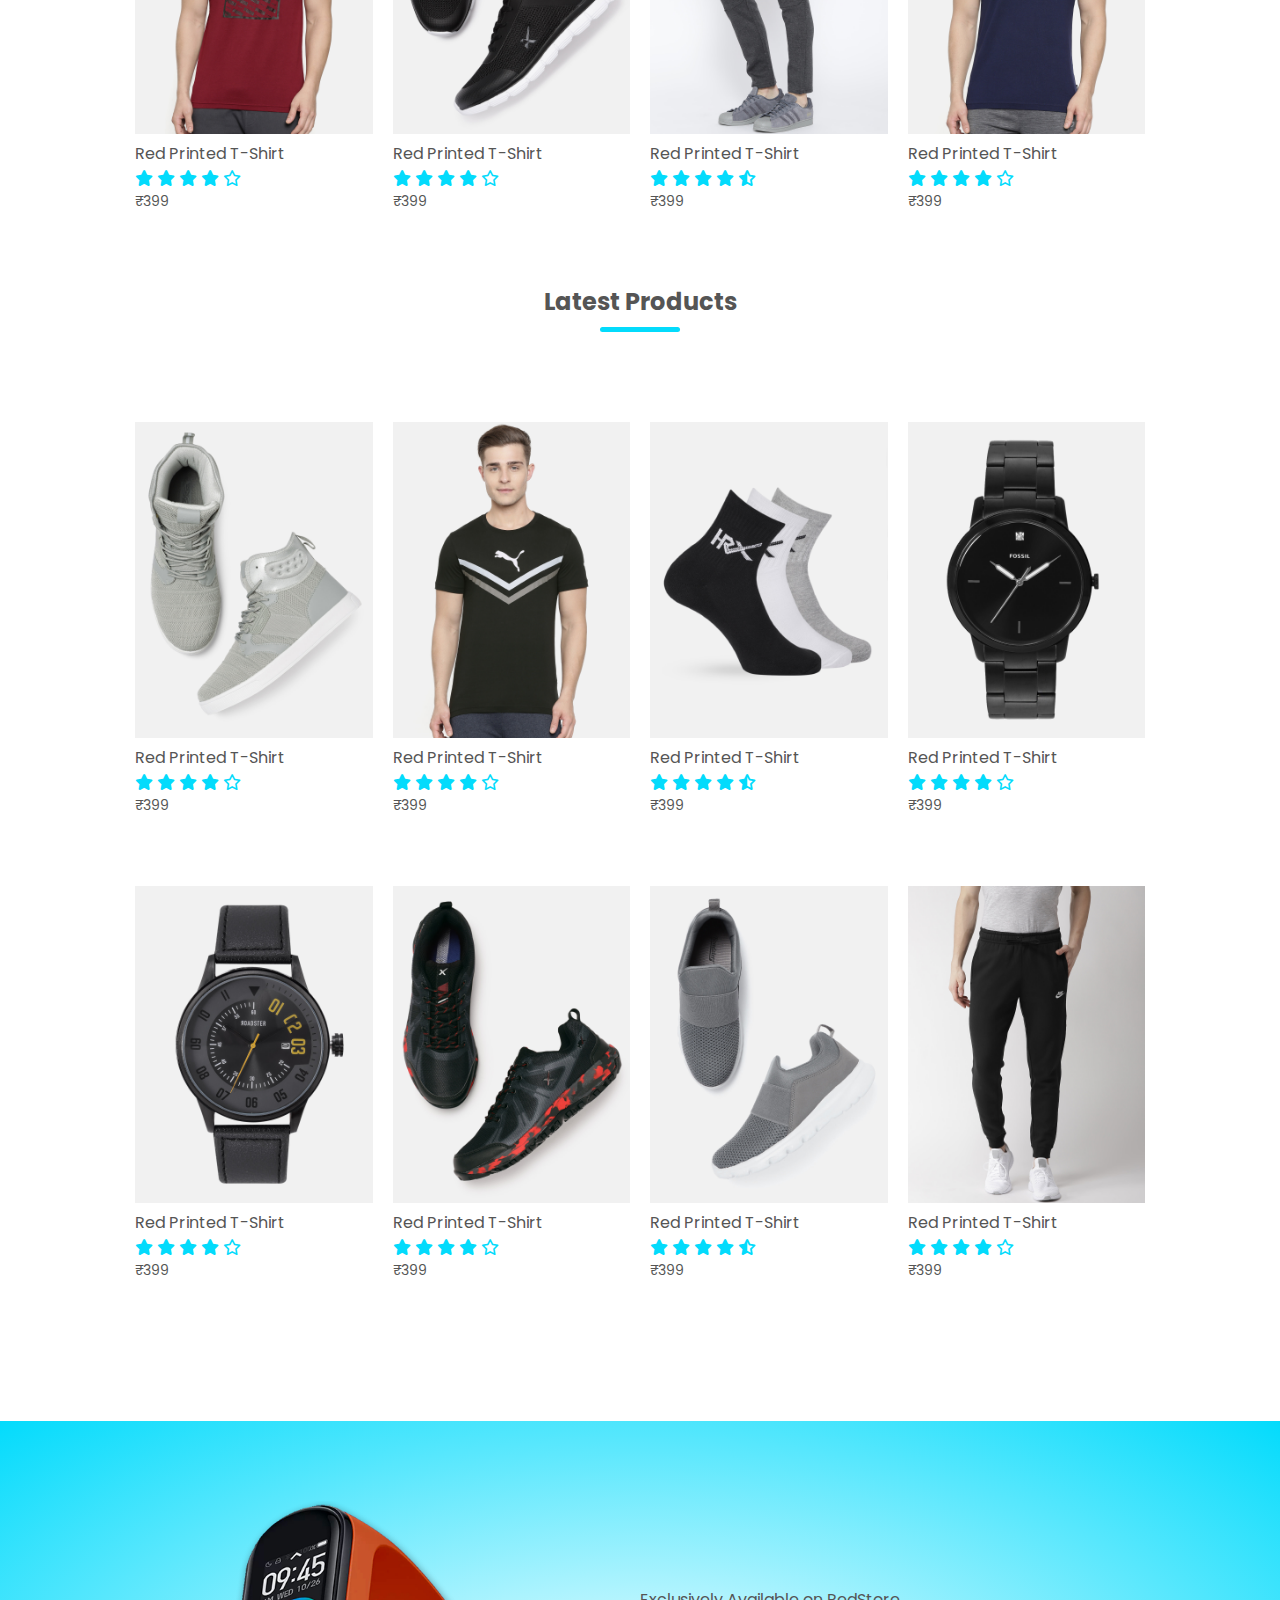
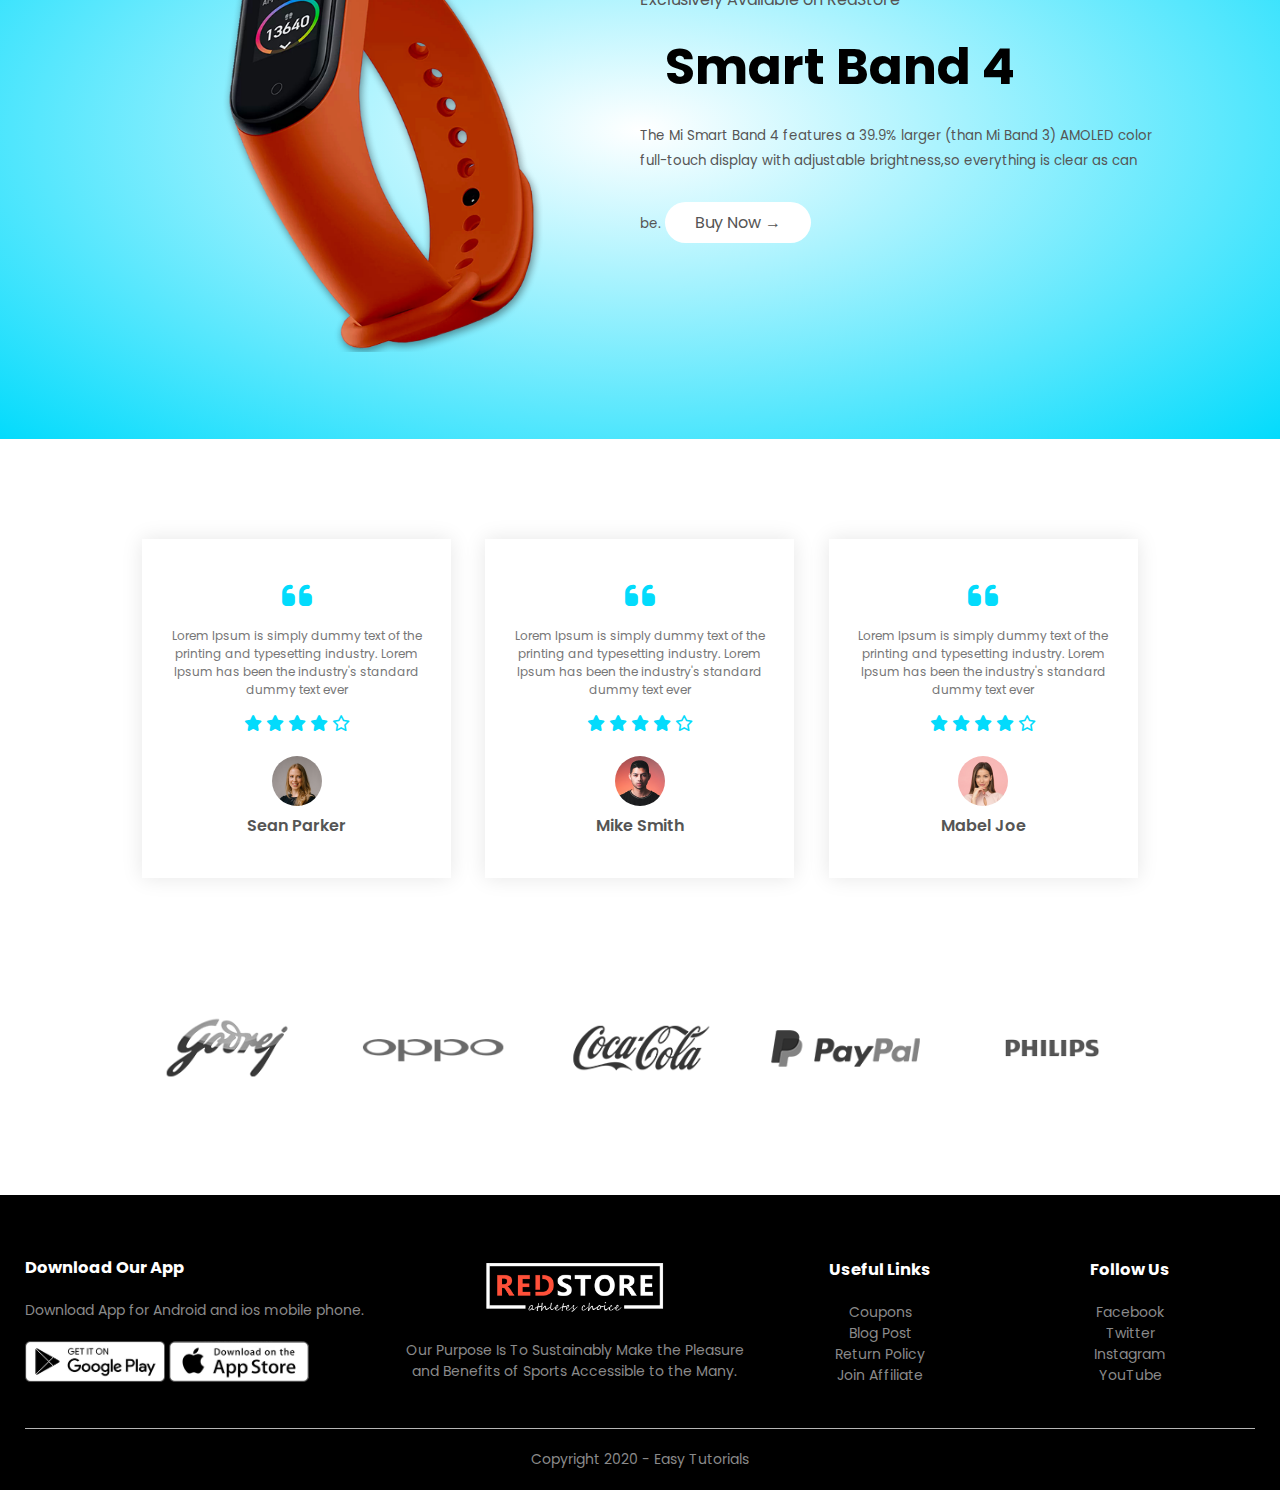
<file: Project to Submit/index2.html>
<!DOCTYPE html>
<html lang="en">
  <head>
    <meta charset="UTF-8" />
    <meta name="viewport" content="width=device-width, initial-scale=1.0" />
    <title>VMStore Ecommerce WEbsite</title>
    <link rel="stylesheet" href="style2.css" />
    <link href="https://fonts.googleapis.com/css2?family=Poppins:wght@300;400;500;600;700&display=swap" rel="stylesheet">
    <link rel="stylesheet" href="https://cdnjs.cloudflare.com/ajax/libs/font-awesome/6.7.2/css/all.min.css" integrity="sha512-Evv84Mr4kqVGRNSgIGL/F/aIDqQb7xQ2vcrdIwxfjThSH8CSR7PBEakCr51Ck+w+/U6swU2Im1vVX0SVk9ABhg==" crossorigin="anonymous" referrerpolicy="no-referrer" />
  </head>
  <body>
    <header id="home">
    <div class="container">
      <div class="navbar">
        <div class="logo">
          <img src="images/logo.png" width="125px" />
        </div>
        <nav>
          <ul>
            <li><a href="">Home</a></li>
            <li><a href="">About</a></li>
            <li><a href="">Contact</a></li>
            <li><a href="products.html">Products</a></li>
            <li><a href="account.html">Account</a></li>
          </ul>
        </nav>
        <img src="images/cart.png" width="30px" height="30px">
        <img src="images/menu.png" class="menu-icon">
      </div>
      <div class="row">
        <div class="col-2">
          <h1>Give Your Workout<br>A New Style</h1>
          <p>Success isn't always about greatness. It's about consistency. Consistent<br>work gains success.Greatness will come.</p>
          <a href="" class="btn">Explore Now &#8594</a>
        </div>
        <div class="col-2">
          <img src="images/image1.png">
        </div>
      </div>
    </div>
    </header>

    <!-- ---------- Featured Categories ---------- -->
    
    <main>
      <div class="small-container">
        <div class="categories">
          <div class="row">
            <div class="col-3">
              <img src="images/category-1.jpg">
            </div>
            <div class="col-3">
              <img src="images/category-2.jpg">
            </div>
            <div class="col-3">
              <img src="images/category-3.jpg">
            </div>
          </div>
        </div>
      </div>
      <!-- ---------- Featured Products ---------- -->
       <div class="small-container">
        <h2 class="title">Featured Products</h2>
        <div class="row">
          <div class="col-4">
            <img src="images/product-1.jpg">
            <h4>Red Printed T-Shirt</h4>
            <div class="rating">
              <i class="fa-solid fa-star"></i>
              <i class="fa-solid fa-star"></i>
              <i class="fa-solid fa-star"></i>
              <i class="fa-solid fa-star"></i>
              <i class="fa-regular fa-star"></i>
            </div>
            <p>₹399</p>
          </div>
          <div class="col-4">
            <img src="images/product-2.jpg">
            <h4>Red Printed T-Shirt</h4>
            <div class="rating">
              <i class="fa-solid fa-star"></i>
              <i class="fa-solid fa-star"></i>
              <i class="fa-solid fa-star"></i>
              <i class="fa-solid fa-star"></i>
              <i class="fa-regular fa-star"></i>
            </div>
            <p>₹399</p>
          </div>
          <div class="col-4">
            <img src="images/product-3.jpg">
            <h4>Red Printed T-Shirt</h4>
            <div class="rating">
              <i class="fa-solid fa-star"></i>
              <i class="fa-solid fa-star"></i>
              <i class="fa-solid fa-star"></i>
              <i class="fa-solid fa-star"></i>
              <i class="fa-solid fa-star-half-stroke"></i>
            </div>
            <p>₹399</p>
          </div>
          <div class="col-4">
            <img src="images/product-4.jpg">
            <h4>Red Printed T-Shirt</h4>
            <div class="rating">
              <i class="fa-solid fa-star"></i>
              <i class="fa-solid fa-star"></i>
              <i class="fa-solid fa-star"></i>
              <i class="fa-solid fa-star"></i>
              <i class="fa-regular fa-star"></i>
            </div>
            <p>₹399</p>
          </div>
        </div>
        <h2 class="title">Latest Products</h2>
        <div class="row">
          <div class="col-4">
            <img src="images/product-5.jpg">
            <h4>Red Printed T-Shirt</h4>
            <div class="rating">
              <i class="fa-solid fa-star"></i>
              <i class="fa-solid fa-star"></i>
              <i class="fa-solid fa-star"></i>
              <i class="fa-solid fa-star"></i>
              <i class="fa-regular fa-star"></i>
            </div>
            <p>₹399</p>
          </div>
          <div class="col-4">
            <img src="images/product-6.jpg">
            <h4>Red Printed T-Shirt</h4>
            <div class="rating">
              <i class="fa-solid fa-star"></i>
              <i class="fa-solid fa-star"></i>
              <i class="fa-solid fa-star"></i>
              <i class="fa-solid fa-star"></i>
              <i class="fa-regular fa-star"></i>
            </div>
            <p>₹399</p>
          </div>
          <div class="col-4">
            <img src="images/product-7.jpg">
            <h4>Red Printed T-Shirt</h4>
            <div class="rating">
              <i class="fa-solid fa-star"></i>
              <i class="fa-solid fa-star"></i>
              <i class="fa-solid fa-star"></i>
              <i class="fa-solid fa-star"></i>
              <i class="fa-solid fa-star-half-stroke"></i>
            </div>
            <p>₹399</p>
          </div>
          <div class="col-4">
            <img src="images/product-8.jpg">
            <h4>Red Printed T-Shirt</h4>
            <div class="rating">
              <i class="fa-solid fa-star"></i>
              <i class="fa-solid fa-star"></i>
              <i class="fa-solid fa-star"></i>
              <i class="fa-solid fa-star"></i>
              <i class="fa-regular fa-star"></i>
            </div>
            <p>₹399</p>
          </div>
        </div>
        <div class="row">
          <div class="col-4">
            <img src="images/product-9.jpg">
            <h4>Red Printed T-Shirt</h4>
            <div class="rating">
              <i class="fa-solid fa-star"></i>
              <i class="fa-solid fa-star"></i>
              <i class="fa-solid fa-star"></i>
              <i class="fa-solid fa-star"></i>
              <i class="fa-regular fa-star"></i>
            </div>
            <p>₹399</p>
          </div>
          <div class="col-4">
            <img src="images/product-10.jpg">
            <h4>Red Printed T-Shirt</h4>
            <div class="rating">
              <i class="fa-solid fa-star"></i>
              <i class="fa-solid fa-star"></i>
              <i class="fa-solid fa-star"></i>
              <i class="fa-solid fa-star"></i>
              <i class="fa-regular fa-star"></i>
            </div>
            <p>₹399</p>
          </div>
          <div class="col-4">
            <img src="images/product-11.jpg">
            <h4>Red Printed T-Shirt</h4>
            <div class="rating">
              <i class="fa-solid fa-star"></i>
              <i class="fa-solid fa-star"></i>
              <i class="fa-solid fa-star"></i>
              <i class="fa-solid fa-star"></i>
              <i class="fa-solid fa-star-half-stroke"></i>
            </div>
            <p>₹399</p>
          </div>
          <div class="col-4">
            <img src="images/product-12.jpg">
            <h4>Red Printed T-Shirt</h4>
            <div class="rating">
              <i class="fa-solid fa-star"></i>
              <i class="fa-solid fa-star"></i>
              <i class="fa-solid fa-star"></i>
              <i class="fa-solid fa-star"></i>
              <i class="fa-regular fa-star"></i>
            </div>
            <p>₹399</p>
          </div>
        </div>
      </div>
      <!-- ---------- Offer ---------- -->
       <div class="offer">
        <div class="small-container">
          <div class="row">
            <div class="col-2">
              <img src="images/exclusive.png" class="offer-img">
            </div>
            <div class="col-2">
              <p>Exclusively Available on RedStore</p>
              <h1>Smart Band 4</h1>
              <small>The Mi Smart Band 4 features a 39.9% larger (than Mi Band 3) AMOLED color full-touch display with adjustable brightness,so everything is clear as can be.</small>
              <a href="" class="btn">Buy Now &#8594</a>
            </div>
          </div>
        </div>
       </div>
  
       <!-- ---------- testimonial ---------- -->
        <div class="testimonial">
          <div class="small-container">
            <div class="row">
              <div class="col-3">
                <i class="fa fa-quote-left"></i>
                <p>Lorem Ipsum is simply dummy text of the printing and typesetting industry. Lorem Ipsum has been the industry's standard dummy text ever</p>
                <div class="rating">
                  <i class="fa-solid fa-star"></i>
                  <i class="fa-solid fa-star"></i>
                  <i class="fa-solid fa-star"></i>
                  <i class="fa-solid fa-star"></i>
                  <i class="fa-regular fa-star"></i>
                </div>
                <img src="images/user-1.png" alt="">
                <h3>Sean Parker</h3>
              </div>
              <div class="col-3">
                <i class="fa fa-quote-left"></i>
                <p>Lorem Ipsum is simply dummy text of the printing and typesetting industry. Lorem Ipsum has been the industry's standard dummy text ever</p>
                <div class="rating">
                  <i class="fa-solid fa-star"></i>
                  <i class="fa-solid fa-star"></i>
                  <i class="fa-solid fa-star"></i>
                  <i class="fa-solid fa-star"></i>
                  <i class="fa-regular fa-star"></i>
                </div>
                <img src="images/user-2.png" alt="">
                <h3>Mike Smith</h3>
              </div>
              <div class="col-3">
                <i class="fa fa-quote-left"></i>
                <p>Lorem Ipsum is simply dummy text of the printing and typesetting industry. Lorem Ipsum has been the industry's standard dummy text ever</p>
                <div class="rating">
                  <i class="fa-solid fa-star"></i>
                  <i class="fa-solid fa-star"></i>
                  <i class="fa-solid fa-star"></i>
                  <i class="fa-solid fa-star"></i>
                  <i class="fa-regular fa-star"></i>
                </div>
                <img src="images/user-3.png" alt="">
                <h3>Mabel Joe</h3>
              </div>
            </div>
          </div>
        </div>
  
        <!-- ----------  Brands ---------- -->
         <div class="brands">
          <div class="small-container">
            <div class="row">
              <div class="col-5">
                <img src="images/logo-godrej.png" alt="">
              </div>
              <div class="col-5">
                <img src="images/logo-oppo.png" alt="">
              </div>
              <div class="col-5">
                <img src="images/logo-coca-cola.png" alt="">
              </div>
              <div class="col-5">
                <img src="images/logo-paypal.png" alt="">
              </div>
              <div class="col-5">
                <img src="images/logo-philips.png" alt="">
              </div>
            </div>
          </div>
         </div>
  </main>

  <!-- ---------- Footer ---------- -->
   
  <footer>
    <div class="container">
      <div class="row">
        <div class="footer-col-1">
          <h3>Download Our App</h3>
          <p>Download App for Android and ios mobile phone.</p>
          <div class="app-logo">
            <img src="images/play-store.png">
            <img src="images/app-store.png">
          </div>
        </div>
        <div class="footer-col-2">
          <img src="images/logo-white.png" alt="">
          <p>Our Purpose Is To Sustainably Make the Pleasure and Benefits of Sports Accessible to the Many.</p>
        </div>
        <div class="footer-col-3">
          <h3>Useful Links</h3>
          <ul>
            <li>Coupons</li>
            <li>Blog Post</li>
            <li>Return Policy</li>
            <li>Join Affiliate</li>
          </ul>
        </div>
        <div class="footer-col-4">
          <h3>Follow Us</h3>
          <ul>
            <li>Facebook</li>
            <li>Twitter</li>
            <li>Instagram</li>
            <li>YouTube</li>
          </ul>
        </div>
      </div>
      <hr>
      <p class="copyright">Copyright 2020 - Easy Tutorials</p>
    </div>
  </footer>

  </body>
</html>
</file>
<file: New Project Folder/style.css>
*{
  margin: 0px;
  padding: 0px;
  box-sizing: border-box;
}

.navbar{
  display: flex;
  align-items: center;
  padding: 20px;
}

nav{
  flex: 1;
  text-align: right;
}

nav ul{
  display: inline-block;
  list-style-type: none;
}

nav ul li{
  display: inline-block;
  margin-right: 20px;
}

a{
  text-decoration: none;
  color: #555;
}

p{
  color: #555;
}

.container{
  max-width: 1300px;
  margin: auto;
  padding-left: 25px;
  padding-right: 25px;
}
</file>
<file: Project to Submit/style2.css>
*{
  margin: 0;
  padding: 0;
  box-sizing: border-box;
}

body{
  font-family: 'Poppins';
}

.navbar{
  display: flex;
  align-items: center;
  padding: 20px;
}

nav{
  flex: 1;
  text-align: right;
}

nav ul{
  display: inline-block;
  list-style-type: none;
}

nav ul li{
  display: inline-block;
  margin-right: 30px;
}

a{
  text-decoration: none;
  color: #555
}

p{
  color: #555;
}

.container{
  max-width: 1300px;
  margin: auto;
  padding-left: 25px;
  padding-right: 25px;
}

.row{
  display: flex;
  align-items: center;
  flex-wrap: wrap;
  justify-content: space-around;
}

.col-2{
  flex-basis: 50%;
  min-width: 300px;
}

.col-2 img{
  max-width: 100%;
  padding: 50px 0;
}

.col-2 h1{
  font-size: 50px;
  line-height: 60px;
  margin: 25px;
}

.btn{
  display: inline-block;
  background: white;
  color: #555;
  padding: 8px 30px;
  margin: 30px 0;
  border-radius: 30px;
  transition: background 0.5s;
}

.btn2{
  background: #03dbfc;
  color: #555;
}

.btn:hover{
  background: #555;
  color: white;
}

.btn2:hover{
  background: #ff523b;
}


#home{
  background: radial-gradient(#fff, #03dbfc);
  font-family: 'Poppins';
}

#home .row{
  margin-top: 30px;
}

.categories{
  margin: 70px 0px;
}

.col-3{
  flex-basis: 30%;
  min-width: 250px;
  margin-bottom: 30px;
}

.col-3:hover{
  transform: translateY(-20px);
}

.col-3 img{
  width: 100%;
}

.small-container{
  max-width: 1080px;
  margin: auto;
  padding-left: 25px;
  padding-right: 25px;
}

.col-4{
  flex-basis: 25%;
  padding: 10px;
  min-width: 200px;
  margin-bottom: 50px;
  transition: transform 0.5s;
}

.col-4 img{
  width: 100%;
}

.title{
  text-align: center;
  margin: 0 auto 80px;
  position: relative;
  line-height: 60px;
  color: #555;
}

.title::after{
  content: '';
  background: #03dbfc;
  width: 80px;
  height: 5px;
  border-radius: 5px;
  position: absolute;
  bottom: 0;
  left: 50%;
  transform: translateX(-50%);
}

h4{
  color: #555;
  font-weight: normal;
}

.col-4 p{
  font-size: 14px;
}

.rating .fa-star,.fa-solid{
  color: #03dbfc;
}

.col-4:hover{
  transform: translateY(-20px);
}
/* --------- offer --------- */
.offer{
  background: radial-gradient(#fff,#03dbfc);
  margin-top: 80px;
  padding: 30px 0;
}

col-2 .offer-img{
  padding: 50px;
}

small{
  color: #555;
}

/* ---------- testimonial ---------- */

.testimonial{
  padding-top: 100px;
}

.testimonial .col-3{
  text-align: center;
  padding: 40px 20px;
  box-shadow: 0 0 20px 0px rgba(0, 0, 0, 0.1);
  cursor: pointer;
  transition: transform 0.5s;
}

.testimonial .col-3 img{
  width: 50px;
  margin-top: 20px;
  border-radius: 50%;
}

.testimonial .col-3:hover{
  transform: translateY(-10px);
}

.fa-quote-left{
  font-size: 34px;
  color: #03dbfc;
}

.col-3 p{
  font-size: 12px;
  margin: 12px 0px;
  color: #777;
}

.testimonial .col-3 h3{
  font-weight: 600;
  color: #555;
  font-size: 16px;
}

/* ---------- Brands ---------- */
.brands{
  margin: 100px auto;
}

.col-5{
  width: 160px;
}

.col-5 img{
  width: 100%;
  cursor: pointer;
  filter: grayscale(100%);
}

.col-5 img:hover{
  filter:grayscale(0%)
}

/* ---------- Footer ---------- */
footer{
  background: #000;
  color: #8a8a8a;
  font-size: 14px;
  padding: 60px 0px 20px;
}

footer p{
  color: #8a8a8a;
}

footer h3{
  color: #fff;
  margin-bottom: 20px;
}

.footer-col-1, .footer-col-2, .footer-col-3, .footer-col-4{
  min-width: 250px;
  margin-bottom: 20px;
}

.footer-col-1{
  flex-basis: 30%;
}

.footer-col-2{
  flex: 1;
  text-align: center;
}

.footer-col-2 img{
  width: 180px;
  margin-bottom: 20px;
}

.footer-col-3, .footer-col-4{
  flex-basis: 12%;
  text-align: center;
}

ul{
  list-style-type: none;
}

.app-logo{
  margin-top: 20px;
}

.app-logo img{
  width: 140px;
}

footer hr{
  border: none;
  background: #b5b5b5;
  height: 1px;
  margin: 20px 0px;
}

.copyright{
  text-align: center;
}

.menu-icon{
  display: none;
}

#check{
  display: none;
}

/* ------------ all productd page ------------ */

.row-2{
  margin: 100px auto 50px;
}

select{
  border: 1px solid #03dbfc;
  padding: 5px;
}

select:focus{
  outline: none;
}

.page-btn{
  margin: 0px auto 80px;
}

.page-btn span{
  display: inline-block;
  border: 1px solid #03dbfc;
  margin-left: 10px;
  width: 40px;
  height: 40px;
  text-align: center;
  line-height: 40px;
  cursor: pointer;
  border-radius: 5px;
}

.page-btn span:hover{
  background: #03dbfc;
  color: white;
}

/* ---------login page--------- */

.accout-page{
  padding: 50px 0;
  background: radial-gradient(#fff,#03dbfc);
}

.form-container{
  background: #fff;
  width: 330px;
  height: 360px;
  position: relative;
  text-align: center;
  padding: 20px 0;
  margin: auto;
  box-shadow: 0 0 20px 0px rgba(0, 0, 0, 0.1);
  overflow: hidden;
}

.form-container span{
  font-weight: bold;
  padding: 0 5px;
  color: #555;
  cursor: pointer;
  width: 100px;
  display: inline-block;
}

.form-btn{
  display: inline-block;
}

#indicator{
  width: 100px;
  border: none;
  background: #03dbfc;
  height: 3px;
  margin-top: 8px; 
}

.form-container form{
  max-width: 300px;
  padding: 0 20px;
  position: absolute;
  top: 130px;
}
.form-container p{
  font-size: 10px;
  font-weight: 100;
  word-spacing: 2px;
}

form input{
  width: 100%;
  height: 30px;
  margin: 10px 0;
  padding: 0 10px;
  border: 1px solid #ccc;
  border-radius: 5px;
}
form input:focus{
  outline: none;
}
form .btn{
  width: 100%;
  border: none;
  cursor: pointer;
  margin: 10px 0;
  background-color: #03dbfc;
}
form a{
  font-size: 12px;
}

#LoginForm{
  left: 15px;
}

/* ---------- Single Product Details ---------- */

.single-product{
  margin-top: 80px;
}

.single-product .col-2 img{
  padding: 0px;
}

.single-product .col-2{
  padding: 20px;
}

.single-product h4{
  margin: 20px 0px;
  font-size: 22px;
  font-weight: bold;
}

.single-product select{
  display: block;
  padding: 10px;
  margin-top: 20px;
}

.single-product input{
  width: 50px;
  height: 40px;
  padding-left: 10px;
  font-size: 16px;
  margin-right: 10px;
  border: 1px solid #03dbfc;
}

input:focus{
  outline: none;
}

.single-product .fa{
  color: #03dbfc;
  margin-left: 10px;
}

.small-img-row{
  display: flex;
  justify-content: space-between;
}

.small-img-col{
  flex-basis: 24%;
  cursor: pointer;
}

.row-3{
 justify-content: space-between; 
}

/* ------- cart items -------- */

.cart-page{
  margin: 80px auto;
}

table{
  width: 100%;
  border-collapse: collapse;
}

.cart-info{
  display: flex;
  flex-wrap: wrap;
}

th{
  text-align: left;
  padding: 5px;
  color: #fff;
  background: #03dbfc;
  font-weight: normal;
}

td{
  padding: 10px 5px;
}

td input{
  width: 40px;
  height: 30px;
  padding: 5px;
}

td a{
  color: #03dbfc;
  font-size: 12px;
}

td img{
  width: 80px;
  height: 80px;
  margin-right: 10px;
}

.total-price{
  display: flex;
  justify-content: flex-end;
}

.total-price table{
  border-top: 3px solid #03dbfc;
  width: 100%;
  max-width: 400px;
}

td:last-child{
  text-align: right;
}

th:last-child{
  text-align: right;
}


/* media query for less than 600 screen size */

@media only screen and (max-width: 600px){
  .row{
    text-align: center;
  }
  .col-2, .col-3, col-4{
    flex-basis: 100%;
  }
  .single-product .row{
    text-align: left;
  }
  .single-product .col-2{
    padding: 20px 0px;
  }
  .single-product h1{
    font-size: 26px;
    line-height: 32px;
  }
  .cart-info p{
    display: none;
  }
  #check:checked~ 
}

/* --media query for less than 600px screen size-- */
@media only screen and (max-width:800px){
  .row{
    text-align: center;
  }
}

/* ---------- media query for menu ---------- */

@media only screen and (max-width: 800px){

  #check:checked~ #home .container .navbar nav ul li{

    display: block;
  }

  #check:checked~ #products .container .navbar nav ul li{
   display: block;
  }
  
  nav ul{
    position: absolute;
    top: 70px;
    left: 0px;
    background: #333;
    width: 100%;
    overflow: hidden;
    transition: max-height 0.5s;
  }
  nav ul li{
    display: block;
    margin-top: 10px;
    margin-bottom: 10px;
    display: none;
  }
  nav ul li a{
    color: #fff;
  }
  .menu-icon{
    display: block;
    cursor: pointer;
    width: 28px;
    margin-left: 20px;
    position: absolute;
    right: 100px;
    top: 28px;
  }
}
</file>
<file: style3.css>
#cont{
  color: red;
  display: flex;
  justify-content: center;
  /* justify-content: space-between; */
  gap: 50px;
}
</file>
<file: style.css>
#first{
  color:red;
  font-size: 20px;
  /* text-decoration: underline; */
  font-style: italic;
  /* background-color: aqua;
  text-align: center;
  font-family:'Times New Roman', Times, serif; */
  font-weight: bolder;
  letter-spacing: 2px;
  word-spacing: 10px;


  /* border-width: 1px;
  border-style: solid;
  border-color: brown; */

  border: 5px solid red;
  /* padding: 100px; */
  /* margin: 100px; */
  /* padding-left: 500px; */
  /* padding-right: 300px; */
  /* padding-top: 200px; */
  /* padding-bottom: 200px; */
  /* margin-left: 200px; */
  /* margin-right: 200px; */
  margin-top: 20px;
}

.second{
  color: aqua;
  font-size: 30px;
  border: 2px dotted red;

}

/* body{
  margin: 0px;
} */
</file>
<file: first test/style.css>
h1{
  background-color: aqua;
  font-size: 30px;
  
}
</file>
<file: New Project Folder/style2.css>
body{
  min-height: 100vh;
  display: grid;
  place-items: center;
  background: linear-gradient(90deg, #00d2ff 0%,#3a47d5 100%);
}

.container{
  height: 350px;
  margin: auto;
  position: relative;
  width: 90%;
  display: grid;
  place-items: center;
}

.slide-container{
  display: flex;
  width: calc(250px * 18);
  animation: scroll 8s linear infinite;
}

img{
  
  min-width: 250px;
  width: 100%;
  height: 350px;
  transition: transform 1s;
}

img:hover{
  transform: translateZ(10px);
}

@keyframes scroll {
  0%{
    transform: translateX(0);
  }
  100%{
    transform: translateX(calc(-250px * 9));
  }
}

.slide-image{
  height: 250px;
  width: 250px;
  display: flex;
  align-items: center;
  padding: 15px;
  perspective: 100px;

}
</file>
